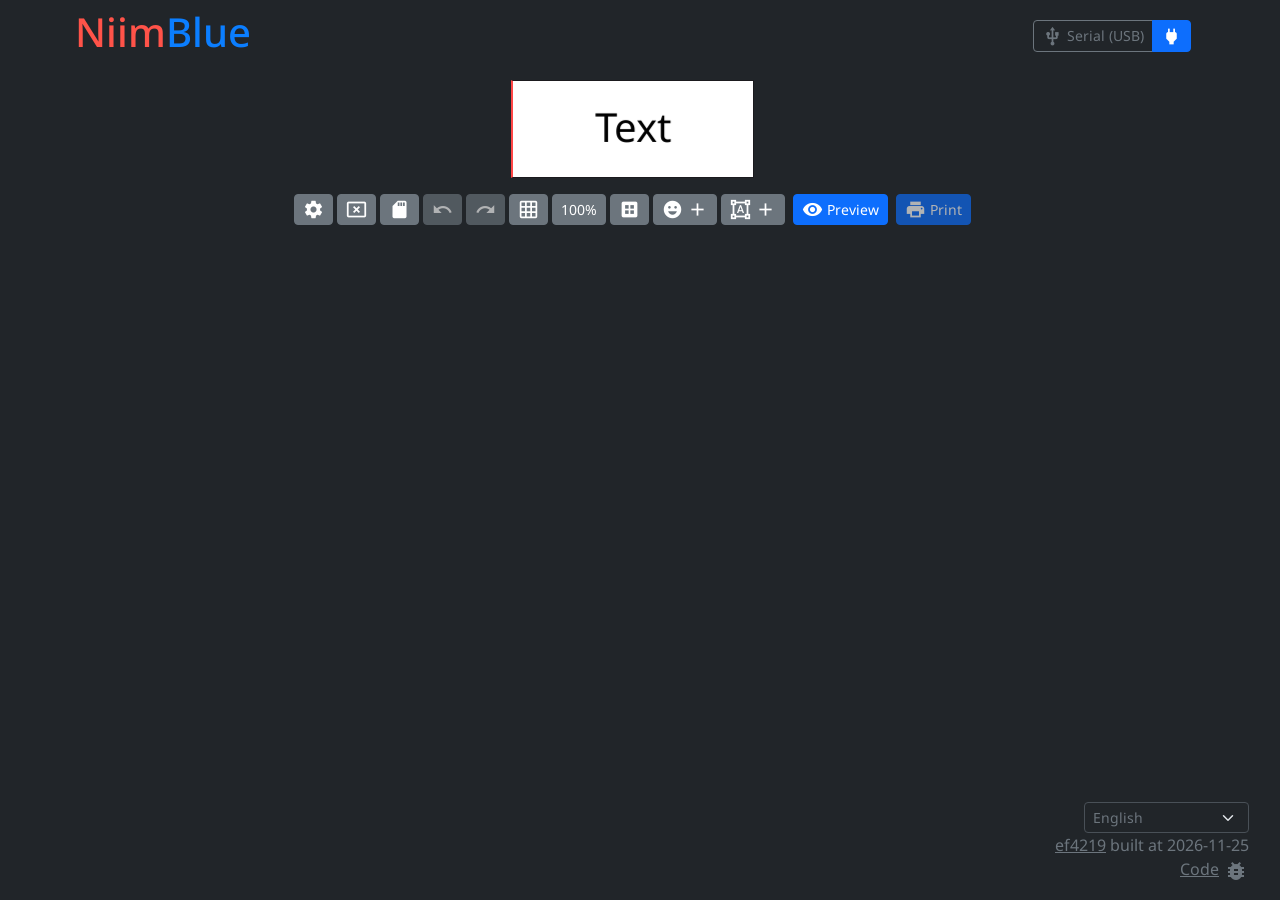
<file: custom_components/niimbot_designer/www/index.html>
<!DOCTYPE html>
<html lang="en" data-bs-theme="dark">
  <head>
    <meta charset="UTF-8" />
    <meta name="viewport" content="width=device-width, initial-scale=1.0, user-scalable=no" />
    <meta name="description" content="NIIMBOT custom web client/app. Design and print labels with NIIMBOT printers directly from your PC or mobile web browser!"/>
    <meta property="og:site_name" content="NiimBlue" />
    <meta property="og:type" content="website" />
    <meta property="og:title" content="NiimBlue">
    <meta property="og:description" content="NIIMBOT custom web client/app. Design and print labels with NIIMBOT printers directly from your PC or mobile web browser!">
    <meta property="og:image" content="https://niim.blue/og-image.svg">
    <link rel="canonical" href="https://niim.blue/">
    <link rel="icon" href="./favicon.ico" sizes="any">
    <link rel="icon" href="./favicon.svg" type="image/svg+xml">
	  <link rel="manifest" href="niimblue.webmanifest">

    <!-- Preload fonts to make canvas.js happy -->
    <link rel="preload" as="font" type="font/woff2" crossorigin="anonymous"
          href="./assets/noto-sans-latin-wght-normal-BYSzYMf3.woff2"/>
    <link rel="preload" as="font" type="font/woff2" crossorigin="anonymous"
          href="./assets/noto-sans-cyrillic-wght-normal-B2hlT84T.woff2"/>
    <link rel="preload" as="font" type="font/woff2" crossorigin="anonymous"
          href="./assets/material-icons-kAwBdRge.woff2"/>

    <title>NiimBlue</title>
    <script type="module" crossorigin src="./assets/index-TbG7zUDa.js"></script>
    <link rel="modulepreload" crossorigin href="./assets/lib.1.other.ss2tV-DP.js">
    <link rel="modulepreload" crossorigin href="./assets/lib.2.niim.CZdpj8EH.js">
    <link rel="modulepreload" crossorigin href="./assets/lib.2.fabric.hQgLnPfq.js">
    <link rel="modulepreload" crossorigin href="./assets/lib.2.zod.DN3aAncU.js">
    <link rel="stylesheet" crossorigin href="./assets/style-C7VncbVo.css">
  </head>
  <body>
    <div id="app"></div>
  </body>
</html>
</file>
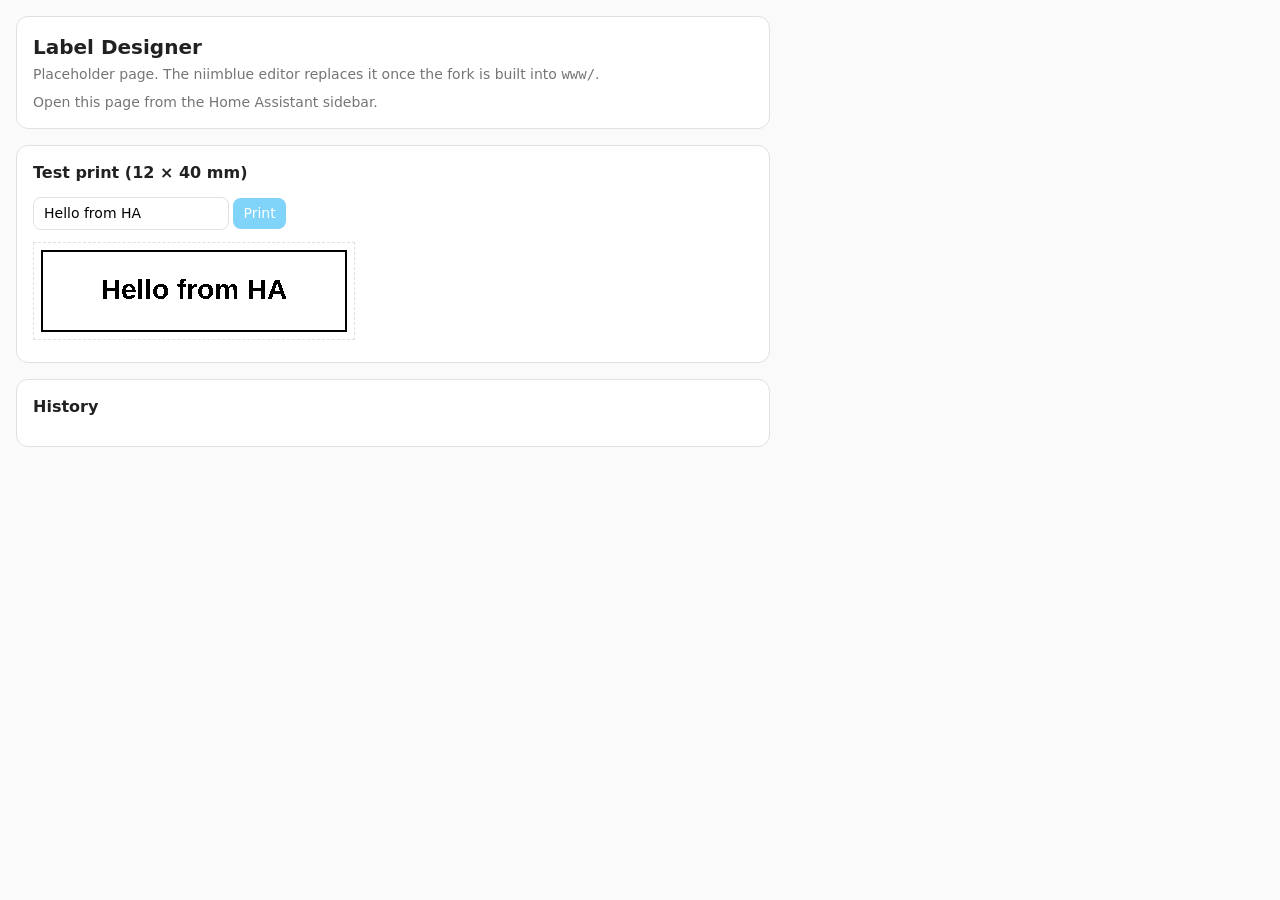
<file: custom_components/niimbot_designer/www/test.html>
<!doctype html>
<html lang="en">
<head>
<meta charset="utf-8">
<meta name="viewport" content="width=device-width, initial-scale=1">
<title>Label Designer</title>
<style>
  :root { --bg: #fafafa; --fg: #212121; --muted: #757575; --card: #fff; --line: #e0e0e0; --accent: #03a9f4; }
  @media (prefers-color-scheme: dark) { :root { --bg: #111; --fg: #e1e1e1; --muted: #9e9e9e; --card: #1c1c1c; --line: #333; } }
  body { margin: 0; padding: 16px; font: 14px/1.4 system-ui, sans-serif; background: var(--bg); color: var(--fg); }
  .card { background: var(--card); border: 1px solid var(--line); border-radius: 12px; padding: 16px; margin-bottom: 16px; max-width: 720px; }
  h1 { font-size: 20px; margin: 0 0 4px; } h2 { font-size: 16px; margin: 0 0 12px; }
  .muted { color: var(--muted); }
  input, button { font: inherit; padding: 6px 10px; border-radius: 8px; border: 1px solid var(--line); }
  button { background: var(--accent); color: #fff; border: 0; cursor: pointer; } button:disabled { opacity: .5; }
  canvas { border: 1px dashed var(--line); image-rendering: pixelated; width: 320px; max-width: 100%; background: #fff; }
  table { border-collapse: collapse; width: 100%; } td { padding: 6px 4px; border-top: 1px solid var(--line); vertical-align: middle; }
  td img { height: 32px; background: #fff; image-rendering: pixelated; }
</style>
</head>
<body>
<div class="card">
  <h1>Label Designer</h1>
  <div class="muted">Placeholder page. The niimblue editor replaces it once the fork is built into <code>www/</code>.</div>
  <div id="printer" class="muted" style="margin-top:8px">Connecting to Home Assistant…</div>
</div>

<div class="card">
  <h2>Test print (12 × 40 mm)</h2>
  <input id="text" value="Hello from HA" maxlength="40">
  <button id="print">Print</button>
  <div style="margin-top:12px"><canvas id="cv" width="320" height="96"></canvas></div>
  <div id="msg" class="muted"></div>
</div>

<div class="card">
  <h2>History</h2>
  <table id="history"><tbody></tbody></table>
</div>

<script>
// Same-origin iframe inside HA: borrow the logged-in hass object from the parent.
function getHass() {
  try { return window.parent.document.querySelector("home-assistant").hass; } catch { return null; }
}
const W = 320, H = 96, MARGIN = 8; // 1 mm safe margin at 203 DPI
const $ = (id) => document.getElementById(id);
const esc = (s) => String(s).replace(/[&<>"']/g, (c) => `&#${c.charCodeAt(0)};`);

function render() {
  const cv = $("cv"), g = cv.getContext("2d");
  g.fillStyle = "#fff"; g.fillRect(0, 0, W, H);
  g.strokeStyle = "#000"; g.lineWidth = 2; g.strokeRect(MARGIN, MARGIN, W - 2 * MARGIN, H - 2 * MARGIN);
  g.fillStyle = "#000"; g.font = "bold 28px sans-serif"; g.textAlign = "center"; g.textBaseline = "middle";
  g.fillText($("text").value, W / 2, H / 2, W - 4 * MARGIN);
  // Threshold to pure black/white so HA prints exactly what is shown.
  const img = g.getImageData(0, 0, W, H), d = img.data;
  for (let i = 0; i < d.length; i += 4) {
    const v = (d[i] + d[i + 1] + d[i + 2]) / 3 < 128 ? 0 : 255;
    d[i] = d[i + 1] = d[i + 2] = v; d[i + 3] = 255;
  }
  g.putImageData(img, 0, 0);
  return cv.toDataURL("image/png");
}

async function refresh(hass) {
  const states = Object.values(hass.states).filter((s) => s.entity_id.includes("niimbot"));
  const pick = (suffix) => states.find((s) => s.entity_id.endsWith(suffix))?.state ?? "?";
  $("printer").textContent =
    `Labels left: ${pick("_labels_remaining")} / ${pick("_labels_total")} · Battery: ${pick("_battery")}%`;
  const { entries } = await hass.connection.sendMessagePromise({ type: "niimbot_designer/list" });
  const rows = entries.map((e) => {
    const last = e.prints.at(-1);
    const when = last ? new Date(last.at).toLocaleString() : "never printed";
    return `<tr><td><img src="${esc(e.png)}" alt=""></td><td>${esc(e.name ?? "(untitled)")}<br><span class="muted">${when} · ${e.prints.length} print(s)${last && !last.ok ? " · failed" : ""}</span></td>` +
      `<td><button data-id="${e.id}">Reprint</button></td></tr>`;
  });
  $("history").tBodies[0].innerHTML = rows.join("") || `<tr><td class="muted">Nothing printed yet.</td></tr>`;
}

async function send(hass, msg) {
  $("msg").textContent = "Printing…";
  try {
    await hass.connection.sendMessagePromise({ type: "niimbot_designer/print", ...msg });
    $("msg").textContent = "Printed.";
  } catch (err) {
    $("msg").textContent = `Failed: ${err.message ?? err.code ?? err}`;
  }
  refresh(hass);
}

const hass = getHass();
render();
$("text").addEventListener("input", render);
if (!hass) {
  $("printer").textContent = "Open this page from the Home Assistant sidebar.";
  $("print").disabled = true;
} else {
  refresh(hass);
  $("print").addEventListener("click", () =>
    send(hass, { png: render(), width: W, height: H, rotate: 90, name: $("text").value }));
  $("history").addEventListener("click", (ev) => {
    const id = ev.target.dataset?.id;
    if (id) send(hass, { entry_id: id });
  });
}
</script>
</body>
</html>
</file>
<file: custom_components/niimbot_designer/www/assets/style-C7VncbVo.css>
@charset "UTF-8";:root,[data-bs-theme=light]{--bs-blue: #0d6efd;--bs-indigo: #6610f2;--bs-purple: #6f42c1;--bs-pink: #d63384;--bs-red: #dc3545;--bs-orange: #fd7e14;--bs-yellow: #ffc107;--bs-green: #198754;--bs-teal: #20c997;--bs-cyan: #0dcaf0;--bs-black: #000;--bs-white: #fff;--bs-gray: #6c757d;--bs-gray-dark: #343a40;--bs-gray-100: #f8f9fa;--bs-gray-200: #e9ecef;--bs-gray-300: #dee2e6;--bs-gray-400: #ced4da;--bs-gray-500: #adb5bd;--bs-gray-600: #6c757d;--bs-gray-700: #495057;--bs-gray-800: #343a40;--bs-gray-900: #212529;--bs-primary: #0d6efd;--bs-secondary: #6c757d;--bs-success: #198754;--bs-info: #0dcaf0;--bs-warning: #ffc107;--bs-danger: #dc3545;--bs-light: #f8f9fa;--bs-dark: #212529;--bs-primary-rgb: 13, 110, 253;--bs-secondary-rgb: 108, 117, 125;--bs-success-rgb: 25, 135, 84;--bs-info-rgb: 13, 202, 240;--bs-warning-rgb: 255, 193, 7;--bs-danger-rgb: 220, 53, 69;--bs-light-rgb: 248, 249, 250;--bs-dark-rgb: 33, 37, 41;--bs-primary-text-emphasis: #052c65;--bs-secondary-text-emphasis: #2b2f32;--bs-success-text-emphasis: #0a3622;--bs-info-text-emphasis: #055160;--bs-warning-text-emphasis: #664d03;--bs-danger-text-emphasis: #58151c;--bs-light-text-emphasis: #495057;--bs-dark-text-emphasis: #495057;--bs-primary-bg-subtle: #cfe2ff;--bs-secondary-bg-subtle: #e2e3e5;--bs-success-bg-subtle: #d1e7dd;--bs-info-bg-subtle: #cff4fc;--bs-warning-bg-subtle: #fff3cd;--bs-danger-bg-subtle: #f8d7da;--bs-light-bg-subtle: #fcfcfd;--bs-dark-bg-subtle: #ced4da;--bs-primary-border-subtle: #9ec5fe;--bs-secondary-border-subtle: #c4c8cb;--bs-success-border-subtle: #a3cfbb;--bs-info-border-subtle: #9eeaf9;--bs-warning-border-subtle: #ffe69c;--bs-danger-border-subtle: #f1aeb5;--bs-light-border-subtle: #e9ecef;--bs-dark-border-subtle: #adb5bd;--bs-white-rgb: 255, 255, 255;--bs-black-rgb: 0, 0, 0;--bs-font-sans-serif: system-ui, -apple-system, "Segoe UI", Roboto, "Helvetica Neue", "Noto Sans", "Liberation Sans", Arial, sans-serif, "Apple Color Emoji", "Segoe UI Emoji", "Segoe UI Symbol", "Noto Color Emoji";--bs-font-monospace: SFMono-Regular, Menlo, Monaco, Consolas, "Liberation Mono", "Courier New", monospace;--bs-gradient: linear-gradient(180deg, rgba(255, 255, 255, .15), rgba(255, 255, 255, 0));--bs-body-font-family: var(--bs-font-sans-serif);--bs-body-font-size: 1rem;--bs-body-font-weight: 400;--bs-body-line-height: 1.5;--bs-body-color: #212529;--bs-body-color-rgb: 33, 37, 41;--bs-body-bg: #fff;--bs-body-bg-rgb: 255, 255, 255;--bs-emphasis-color: #000;--bs-emphasis-color-rgb: 0, 0, 0;--bs-secondary-color: rgba(33, 37, 41, .75);--bs-secondary-color-rgb: 33, 37, 41;--bs-secondary-bg: #e9ecef;--bs-secondary-bg-rgb: 233, 236, 239;--bs-tertiary-color: rgba(33, 37, 41, .5);--bs-tertiary-color-rgb: 33, 37, 41;--bs-tertiary-bg: #f8f9fa;--bs-tertiary-bg-rgb: 248, 249, 250;--bs-heading-color: inherit;--bs-link-color: #0d6efd;--bs-link-color-rgb: 13, 110, 253;--bs-link-decoration: underline;--bs-link-hover-color: #0a58ca;--bs-link-hover-color-rgb: 10, 88, 202;--bs-code-color: #d63384;--bs-highlight-color: #212529;--bs-highlight-bg: #fff3cd;--bs-border-width: 1px;--bs-border-style: solid;--bs-border-color: #dee2e6;--bs-border-color-translucent: rgba(0, 0, 0, .175);--bs-border-radius: .375rem;--bs-border-radius-sm: .25rem;--bs-border-radius-lg: .5rem;--bs-border-radius-xl: 1rem;--bs-border-radius-xxl: 2rem;--bs-border-radius-2xl: var(--bs-border-radius-xxl);--bs-border-radius-pill: 50rem;--bs-box-shadow: 0 .5rem 1rem rgba(0, 0, 0, .15);--bs-box-shadow-sm: 0 .125rem .25rem rgba(0, 0, 0, .075);--bs-box-shadow-lg: 0 1rem 3rem rgba(0, 0, 0, .175);--bs-box-shadow-inset: inset 0 1px 2px rgba(0, 0, 0, .075);--bs-focus-ring-width: .25rem;--bs-focus-ring-opacity: .25;--bs-focus-ring-color: rgba(13, 110, 253, .25);--bs-form-valid-color: #198754;--bs-form-valid-border-color: #198754;--bs-form-invalid-color: #dc3545;--bs-form-invalid-border-color: #dc3545}[data-bs-theme=dark]{color-scheme:dark;--bs-body-color: #dee2e6;--bs-body-color-rgb: 222, 226, 230;--bs-body-bg: #212529;--bs-body-bg-rgb: 33, 37, 41;--bs-emphasis-color: #fff;--bs-emphasis-color-rgb: 255, 255, 255;--bs-secondary-color: rgba(222, 226, 230, .75);--bs-secondary-color-rgb: 222, 226, 230;--bs-secondary-bg: #343a40;--bs-secondary-bg-rgb: 52, 58, 64;--bs-tertiary-color: rgba(222, 226, 230, .5);--bs-tertiary-color-rgb: 222, 226, 230;--bs-tertiary-bg: #2b3035;--bs-tertiary-bg-rgb: 43, 48, 53;--bs-primary-text-emphasis: #6ea8fe;--bs-secondary-text-emphasis: #a7acb1;--bs-success-text-emphasis: #75b798;--bs-info-text-emphasis: #6edff6;--bs-warning-text-emphasis: #ffda6a;--bs-danger-text-emphasis: #ea868f;--bs-light-text-emphasis: #f8f9fa;--bs-dark-text-emphasis: #dee2e6;--bs-primary-bg-subtle: #031633;--bs-secondary-bg-subtle: #161719;--bs-success-bg-subtle: #051b11;--bs-info-bg-subtle: #032830;--bs-warning-bg-subtle: #332701;--bs-danger-bg-subtle: #2c0b0e;--bs-light-bg-subtle: #343a40;--bs-dark-bg-subtle: #1a1d20;--bs-primary-border-subtle: #084298;--bs-secondary-border-subtle: #41464b;--bs-success-border-subtle: #0f5132;--bs-info-border-subtle: #087990;--bs-warning-border-subtle: #997404;--bs-danger-border-subtle: #842029;--bs-light-border-subtle: #495057;--bs-dark-border-subtle: #343a40;--bs-heading-color: inherit;--bs-link-color: #6ea8fe;--bs-link-hover-color: #8bb9fe;--bs-link-color-rgb: 110, 168, 254;--bs-link-hover-color-rgb: 139, 185, 254;--bs-code-color: #e685b5;--bs-highlight-color: #dee2e6;--bs-highlight-bg: #664d03;--bs-border-color: #495057;--bs-border-color-translucent: rgba(255, 255, 255, .15);--bs-form-valid-color: #75b798;--bs-form-valid-border-color: #75b798;--bs-form-invalid-color: #ea868f;--bs-form-invalid-border-color: #ea868f}.clearfix:after{display:block;clear:both;content:""}.text-bg-primary{color:#fff!important;background-color:RGBA(var(--bs-primary-rgb),var(--bs-bg-opacity, 1))!important}.text-bg-secondary{color:#fff!important;background-color:RGBA(var(--bs-secondary-rgb),var(--bs-bg-opacity, 1))!important}.text-bg-success{color:#fff!important;background-color:RGBA(var(--bs-success-rgb),var(--bs-bg-opacity, 1))!important}.text-bg-info{color:#000!important;background-color:RGBA(var(--bs-info-rgb),var(--bs-bg-opacity, 1))!important}.text-bg-warning{color:#000!important;background-color:RGBA(var(--bs-warning-rgb),var(--bs-bg-opacity, 1))!important}.text-bg-danger{color:#fff!important;background-color:RGBA(var(--bs-danger-rgb),var(--bs-bg-opacity, 1))!important}.text-bg-light{color:#000!important;background-color:RGBA(var(--bs-light-rgb),var(--bs-bg-opacity, 1))!important}.text-bg-dark{color:#fff!important;background-color:RGBA(var(--bs-dark-rgb),var(--bs-bg-opacity, 1))!important}.link-primary{color:RGBA(var(--bs-primary-rgb),var(--bs-link-opacity, 1))!important;text-decoration-color:RGBA(var(--bs-primary-rgb),var(--bs-link-underline-opacity, 1))!important}.link-primary:hover,.link-primary:focus{color:RGBA(10,88,202,var(--bs-link-opacity, 1))!important;text-decoration-color:RGBA(10,88,202,var(--bs-link-underline-opacity, 1))!important}.link-secondary{color:RGBA(var(--bs-secondary-rgb),var(--bs-link-opacity, 1))!important;text-decoration-color:RGBA(var(--bs-secondary-rgb),var(--bs-link-underline-opacity, 1))!important}.link-secondary:hover,.link-secondary:focus{color:RGBA(86,94,100,var(--bs-link-opacity, 1))!important;text-decoration-color:RGBA(86,94,100,var(--bs-link-underline-opacity, 1))!important}.link-success{color:RGBA(var(--bs-success-rgb),var(--bs-link-opacity, 1))!important;text-decoration-color:RGBA(var(--bs-success-rgb),var(--bs-link-underline-opacity, 1))!important}.link-success:hover,.link-success:focus{color:RGBA(20,108,67,var(--bs-link-opacity, 1))!important;text-decoration-color:RGBA(20,108,67,var(--bs-link-underline-opacity, 1))!important}.link-info{color:RGBA(var(--bs-info-rgb),var(--bs-link-opacity, 1))!important;text-decoration-color:RGBA(var(--bs-info-rgb),var(--bs-link-underline-opacity, 1))!important}.link-info:hover,.link-info:focus{color:RGBA(61,213,243,var(--bs-link-opacity, 1))!important;text-decoration-color:RGBA(61,213,243,var(--bs-link-underline-opacity, 1))!important}.link-warning{color:RGBA(var(--bs-warning-rgb),var(--bs-link-opacity, 1))!important;text-decoration-color:RGBA(var(--bs-warning-rgb),var(--bs-link-underline-opacity, 1))!important}.link-warning:hover,.link-warning:focus{color:RGBA(255,205,57,var(--bs-link-opacity, 1))!important;text-decoration-color:RGBA(255,205,57,var(--bs-link-underline-opacity, 1))!important}.link-danger{color:RGBA(var(--bs-danger-rgb),var(--bs-link-opacity, 1))!important;text-decoration-color:RGBA(var(--bs-danger-rgb),var(--bs-link-underline-opacity, 1))!important}.link-danger:hover,.link-danger:focus{color:RGBA(176,42,55,var(--bs-link-opacity, 1))!important;text-decoration-color:RGBA(176,42,55,var(--bs-link-underline-opacity, 1))!important}.link-light{color:RGBA(var(--bs-light-rgb),var(--bs-link-opacity, 1))!important;text-decoration-color:RGBA(var(--bs-light-rgb),var(--bs-link-underline-opacity, 1))!important}.link-light:hover,.link-light:focus{color:RGBA(249,250,251,var(--bs-link-opacity, 1))!important;text-decoration-color:RGBA(249,250,251,var(--bs-link-underline-opacity, 1))!important}.link-dark{color:RGBA(var(--bs-dark-rgb),var(--bs-link-opacity, 1))!important;text-decoration-color:RGBA(var(--bs-dark-rgb),var(--bs-link-underline-opacity, 1))!important}.link-dark:hover,.link-dark:focus{color:RGBA(26,30,33,var(--bs-link-opacity, 1))!important;text-decoration-color:RGBA(26,30,33,var(--bs-link-underline-opacity, 1))!important}.link-body-emphasis{color:RGBA(var(--bs-emphasis-color-rgb),var(--bs-link-opacity, 1))!important;text-decoration-color:RGBA(var(--bs-emphasis-color-rgb),var(--bs-link-underline-opacity, 1))!important}.link-body-emphasis:hover,.link-body-emphasis:focus{color:RGBA(var(--bs-emphasis-color-rgb),var(--bs-link-opacity, .75))!important;text-decoration-color:RGBA(var(--bs-emphasis-color-rgb),var(--bs-link-underline-opacity, .75))!important}.focus-ring:focus{outline:0;box-shadow:var(--bs-focus-ring-x, 0) var(--bs-focus-ring-y, 0) var(--bs-focus-ring-blur, 0) var(--bs-focus-ring-width) var(--bs-focus-ring-color)}.icon-link{display:inline-flex;gap:.375rem;align-items:center;text-decoration-color:rgba(var(--bs-link-color-rgb),var(--bs-link-opacity, .5));text-underline-offset:.25em;backface-visibility:hidden}.icon-link>.bi{flex-shrink:0;width:1em;height:1em;fill:currentcolor;transition:.2s ease-in-out transform}@media(prefers-reduced-motion:reduce){.icon-link>.bi{transition:none}}.icon-link-hover:hover>.bi,.icon-link-hover:focus-visible>.bi{transform:var(--bs-icon-link-transform, translate3d(.25em, 0, 0))}.ratio{position:relative;width:100%}.ratio:before{display:block;padding-top:var(--bs-aspect-ratio);content:""}.ratio>*{position:absolute;top:0;left:0;width:100%;height:100%}.ratio-1x1{--bs-aspect-ratio: 100%}.ratio-4x3{--bs-aspect-ratio: 75%}.ratio-16x9{--bs-aspect-ratio: 56.25%}.ratio-21x9{--bs-aspect-ratio: 42.8571428571%}.fixed-top{position:fixed;top:0;right:0;left:0;z-index:1030}.fixed-bottom{position:fixed;right:0;bottom:0;left:0;z-index:1030}.sticky-top{position:sticky;top:0;z-index:1020}.sticky-bottom{position:sticky;bottom:0;z-index:1020}@media(min-width:576px){.sticky-sm-top{position:sticky;top:0;z-index:1020}.sticky-sm-bottom{position:sticky;bottom:0;z-index:1020}}@media(min-width:768px){.sticky-md-top{position:sticky;top:0;z-index:1020}.sticky-md-bottom{position:sticky;bottom:0;z-index:1020}}@media(min-width:992px){.sticky-lg-top{position:sticky;top:0;z-index:1020}.sticky-lg-bottom{position:sticky;bottom:0;z-index:1020}}@media(min-width:1200px){.sticky-xl-top{position:sticky;top:0;z-index:1020}.sticky-xl-bottom{position:sticky;bottom:0;z-index:1020}}@media(min-width:1400px){.sticky-xxl-top{position:sticky;top:0;z-index:1020}.sticky-xxl-bottom{position:sticky;bottom:0;z-index:1020}}.hstack{display:flex;flex-direction:row;align-items:center;align-self:stretch}.vstack{display:flex;flex:1 1 auto;flex-direction:column;align-self:stretch}.visually-hidden,.visually-hidden-focusable:not(:focus):not(:focus-within){width:1px!important;height:1px!important;padding:0!important;margin:-1px!important;overflow:hidden!important;clip:rect(0,0,0,0)!important;white-space:nowrap!important;border:0!important}.visually-hidden:not(caption),.visually-hidden-focusable:not(:focus):not(:focus-within):not(caption){position:absolute!important}.visually-hidden *,.visually-hidden-focusable:not(:focus):not(:focus-within) *{overflow:hidden!important}.stretched-link:after{position:absolute;inset:0;z-index:1;content:""}.text-truncate{overflow:hidden;text-overflow:ellipsis;white-space:nowrap}.vr{display:inline-block;align-self:stretch;width:var(--bs-border-width);min-height:1em;background-color:currentcolor;opacity:.25}.align-baseline{vertical-align:baseline!important}.align-top{vertical-align:top!important}.align-middle{vertical-align:middle!important}.align-bottom{vertical-align:bottom!important}.align-text-bottom{vertical-align:text-bottom!important}.align-text-top{vertical-align:text-top!important}.float-start{float:left!important}.float-end{float:right!important}.float-none{float:none!important}.object-fit-contain{object-fit:contain!important}.object-fit-cover{object-fit:cover!important}.object-fit-fill{object-fit:fill!important}.object-fit-scale{object-fit:scale-down!important}.object-fit-none{object-fit:none!important}.opacity-0{opacity:0!important}.opacity-25{opacity:.25!important}.opacity-50{opacity:.5!important}.opacity-75{opacity:.75!important}.opacity-100{opacity:1!important}.overflow-auto{overflow:auto!important}.overflow-hidden{overflow:hidden!important}.overflow-visible{overflow:visible!important}.overflow-scroll{overflow:scroll!important}.overflow-x-auto{overflow-x:auto!important}.overflow-x-hidden{overflow-x:hidden!important}.overflow-x-visible{overflow-x:visible!important}.overflow-x-scroll{overflow-x:scroll!important}.overflow-y-auto{overflow-y:auto!important}.overflow-y-hidden{overflow-y:hidden!important}.overflow-y-visible{overflow-y:visible!important}.overflow-y-scroll{overflow-y:scroll!important}.d-inline{display:inline!important}.d-inline-block{display:inline-block!important}.d-block{display:block!important}.d-grid{display:grid!important}.d-inline-grid{display:inline-grid!important}.d-table{display:table!important}.d-table-row{display:table-row!important}.d-table-cell{display:table-cell!important}.d-flex{display:flex!important}.d-inline-flex{display:inline-flex!important}.d-none{display:none!important}.shadow{box-shadow:var(--bs-box-shadow)!important}.shadow-sm{box-shadow:var(--bs-box-shadow-sm)!important}.shadow-lg{box-shadow:var(--bs-box-shadow-lg)!important}.shadow-none{box-shadow:none!important}.focus-ring-primary{--bs-focus-ring-color: rgba(var(--bs-primary-rgb), var(--bs-focus-ring-opacity))}.focus-ring-secondary{--bs-focus-ring-color: rgba(var(--bs-secondary-rgb), var(--bs-focus-ring-opacity))}.focus-ring-success{--bs-focus-ring-color: rgba(var(--bs-success-rgb), var(--bs-focus-ring-opacity))}.focus-ring-info{--bs-focus-ring-color: rgba(var(--bs-info-rgb), var(--bs-focus-ring-opacity))}.focus-ring-warning{--bs-focus-ring-color: rgba(var(--bs-warning-rgb), var(--bs-focus-ring-opacity))}.focus-ring-danger{--bs-focus-ring-color: rgba(var(--bs-danger-rgb), var(--bs-focus-ring-opacity))}.focus-ring-light{--bs-focus-ring-color: rgba(var(--bs-light-rgb), var(--bs-focus-ring-opacity))}.focus-ring-dark{--bs-focus-ring-color: rgba(var(--bs-dark-rgb), var(--bs-focus-ring-opacity))}.position-static{position:static!important}.position-relative{position:relative!important}.position-absolute{position:absolute!important}.position-fixed{position:fixed!important}.position-sticky{position:sticky!important}.top-0{top:0!important}.top-50{top:50%!important}.top-100{top:100%!important}.bottom-0{bottom:0!important}.bottom-50{bottom:50%!important}.bottom-100{bottom:100%!important}.start-0{left:0!important}.start-50{left:50%!important}.start-100{left:100%!important}.end-0{right:0!important}.end-50{right:50%!important}.end-100{right:100%!important}.translate-middle{transform:translate(-50%,-50%)!important}.translate-middle-x{transform:translate(-50%)!important}.translate-middle-y{transform:translateY(-50%)!important}.border{border:var(--bs-border-width) var(--bs-border-style) var(--bs-border-color)!important}.border-0{border:0!important}.border-top{border-top:var(--bs-border-width) var(--bs-border-style) var(--bs-border-color)!important}.border-top-0{border-top:0!important}.border-end{border-right:var(--bs-border-width) var(--bs-border-style) var(--bs-border-color)!important}.border-end-0{border-right:0!important}.border-bottom{border-bottom:var(--bs-border-width) var(--bs-border-style) var(--bs-border-color)!important}.border-bottom-0{border-bottom:0!important}.border-start{border-left:var(--bs-border-width) var(--bs-border-style) var(--bs-border-color)!important}.border-start-0{border-left:0!important}.border-primary{--bs-border-opacity: 1;border-color:rgba(var(--bs-primary-rgb),var(--bs-border-opacity))!important}.border-secondary{--bs-border-opacity: 1;border-color:rgba(var(--bs-secondary-rgb),var(--bs-border-opacity))!important}.border-success{--bs-border-opacity: 1;border-color:rgba(var(--bs-success-rgb),var(--bs-border-opacity))!important}.border-info{--bs-border-opacity: 1;border-color:rgba(var(--bs-info-rgb),var(--bs-border-opacity))!important}.border-warning{--bs-border-opacity: 1;border-color:rgba(var(--bs-warning-rgb),var(--bs-border-opacity))!important}.border-danger{--bs-border-opacity: 1;border-color:rgba(var(--bs-danger-rgb),var(--bs-border-opacity))!important}.border-light{--bs-border-opacity: 1;border-color:rgba(var(--bs-light-rgb),var(--bs-border-opacity))!important}.border-dark{--bs-border-opacity: 1;border-color:rgba(var(--bs-dark-rgb),var(--bs-border-opacity))!important}.border-black{--bs-border-opacity: 1;border-color:rgba(var(--bs-black-rgb),var(--bs-border-opacity))!important}.border-white{--bs-border-opacity: 1;border-color:rgba(var(--bs-white-rgb),var(--bs-border-opacity))!important}.border-primary-subtle{border-color:var(--bs-primary-border-subtle)!important}.border-secondary-subtle{border-color:var(--bs-secondary-border-subtle)!important}.border-success-subtle{border-color:var(--bs-success-border-subtle)!important}.border-info-subtle{border-color:var(--bs-info-border-subtle)!important}.border-warning-subtle{border-color:var(--bs-warning-border-subtle)!important}.border-danger-subtle{border-color:var(--bs-danger-border-subtle)!important}.border-light-subtle{border-color:var(--bs-light-border-subtle)!important}.border-dark-subtle{border-color:var(--bs-dark-border-subtle)!important}.border-1{border-width:1px!important}.border-2{border-width:2px!important}.border-3{border-width:3px!important}.border-4{border-width:4px!important}.border-5{border-width:5px!important}.border-opacity-10{--bs-border-opacity: .1}.border-opacity-25{--bs-border-opacity: .25}.border-opacity-50{--bs-border-opacity: .5}.border-opacity-75{--bs-border-opacity: .75}.border-opacity-100{--bs-border-opacity: 1}.w-25{width:25%!important}.w-50{width:50%!important}.w-75{width:75%!important}.w-100{width:100%!important}.w-auto{width:auto!important}.mw-100{max-width:100%!important}.vw-100{width:100vw!important}.min-vw-100{min-width:100vw!important}.h-25{height:25%!important}.h-50{height:50%!important}.h-75{height:75%!important}.h-100{height:100%!important}.h-auto{height:auto!important}.mh-100{max-height:100%!important}.vh-100{height:100vh!important}.min-vh-100{min-height:100vh!important}.flex-fill{flex:1 1 auto!important}.flex-row{flex-direction:row!important}.flex-column{flex-direction:column!important}.flex-row-reverse{flex-direction:row-reverse!important}.flex-column-reverse{flex-direction:column-reverse!important}.flex-grow-0{flex-grow:0!important}.flex-grow-1{flex-grow:1!important}.flex-shrink-0{flex-shrink:0!important}.flex-shrink-1{flex-shrink:1!important}.flex-wrap{flex-wrap:wrap!important}.flex-nowrap{flex-wrap:nowrap!important}.flex-wrap-reverse{flex-wrap:wrap-reverse!important}.justify-content-start{justify-content:flex-start!important}.justify-content-end{justify-content:flex-end!important}.justify-content-center{justify-content:center!important}.justify-content-between{justify-content:space-between!important}.justify-content-around{justify-content:space-around!important}.justify-content-evenly{justify-content:space-evenly!important}.align-items-start{align-items:flex-start!important}.align-items-end{align-items:flex-end!important}.align-items-center{align-items:center!important}.align-items-baseline{align-items:baseline!important}.align-items-stretch{align-items:stretch!important}.align-content-start{align-content:flex-start!important}.align-content-end{align-content:flex-end!important}.align-content-center{align-content:center!important}.align-content-between{align-content:space-between!important}.align-content-around{align-content:space-around!important}.align-content-stretch{align-content:stretch!important}.align-self-auto{align-self:auto!important}.align-self-start{align-self:flex-start!important}.align-self-end{align-self:flex-end!important}.align-self-center{align-self:center!important}.align-self-baseline{align-self:baseline!important}.align-self-stretch{align-self:stretch!important}.order-first{order:-1!important}.order-0{order:0!important}.order-1{order:1!important}.order-2{order:2!important}.order-3{order:3!important}.order-4{order:4!important}.order-5{order:5!important}.order-last{order:6!important}.m-0{margin:0!important}.m-1{margin:.25rem!important}.m-2{margin:.5rem!important}.m-3{margin:1rem!important}.m-4{margin:1.5rem!important}.m-5{margin:3rem!important}.m-auto{margin:auto!important}.mx-0{margin-right:0!important;margin-left:0!important}.mx-1{margin-right:.25rem!important;margin-left:.25rem!important}.mx-2{margin-right:.5rem!important;margin-left:.5rem!important}.mx-3{margin-right:1rem!important;margin-left:1rem!important}.mx-4{margin-right:1.5rem!important;margin-left:1.5rem!important}.mx-5{margin-right:3rem!important;margin-left:3rem!important}.mx-auto{margin-right:auto!important;margin-left:auto!important}.my-0{margin-top:0!important;margin-bottom:0!important}.my-1{margin-top:.25rem!important;margin-bottom:.25rem!important}.my-2{margin-top:.5rem!important;margin-bottom:.5rem!important}.my-3{margin-top:1rem!important;margin-bottom:1rem!important}.my-4{margin-top:1.5rem!important;margin-bottom:1.5rem!important}.my-5{margin-top:3rem!important;margin-bottom:3rem!important}.my-auto{margin-top:auto!important;margin-bottom:auto!important}.mt-0{margin-top:0!important}.mt-1{margin-top:.25rem!important}.mt-2{margin-top:.5rem!important}.mt-3{margin-top:1rem!important}.mt-4{margin-top:1.5rem!important}.mt-5{margin-top:3rem!important}.mt-auto{margin-top:auto!important}.me-0{margin-right:0!important}.me-1{margin-right:.25rem!important}.me-2{margin-right:.5rem!important}.me-3{margin-right:1rem!important}.me-4{margin-right:1.5rem!important}.me-5{margin-right:3rem!important}.me-auto{margin-right:auto!important}.mb-0{margin-bottom:0!important}.mb-1{margin-bottom:.25rem!important}.mb-2{margin-bottom:.5rem!important}.mb-3{margin-bottom:1rem!important}.mb-4{margin-bottom:1.5rem!important}.mb-5{margin-bottom:3rem!important}.mb-auto{margin-bottom:auto!important}.ms-0{margin-left:0!important}.ms-1{margin-left:.25rem!important}.ms-2{margin-left:.5rem!important}.ms-3{margin-left:1rem!important}.ms-4{margin-left:1.5rem!important}.ms-5{margin-left:3rem!important}.ms-auto{margin-left:auto!important}.p-0{padding:0!important}.p-1{padding:.25rem!important}.p-2{padding:.5rem!important}.p-3{padding:1rem!important}.p-4{padding:1.5rem!important}.p-5{padding:3rem!important}.px-0{padding-right:0!important;padding-left:0!important}.px-1{padding-right:.25rem!important;padding-left:.25rem!important}.px-2{padding-right:.5rem!important;padding-left:.5rem!important}.px-3{padding-right:1rem!important;padding-left:1rem!important}.px-4{padding-right:1.5rem!important;padding-left:1.5rem!important}.px-5{padding-right:3rem!important;padding-left:3rem!important}.py-0{padding-top:0!important;padding-bottom:0!important}.py-1{padding-top:.25rem!important;padding-bottom:.25rem!important}.py-2{padding-top:.5rem!important;padding-bottom:.5rem!important}.py-3{padding-top:1rem!important;padding-bottom:1rem!important}.py-4{padding-top:1.5rem!important;padding-bottom:1.5rem!important}.py-5{padding-top:3rem!important;padding-bottom:3rem!important}.pt-0{padding-top:0!important}.pt-1{padding-top:.25rem!important}.pt-2{padding-top:.5rem!important}.pt-3{padding-top:1rem!important}.pt-4{padding-top:1.5rem!important}.pt-5{padding-top:3rem!important}.pe-0{padding-right:0!important}.pe-1{padding-right:.25rem!important}.pe-2{padding-right:.5rem!important}.pe-3{padding-right:1rem!important}.pe-4{padding-right:1.5rem!important}.pe-5{padding-right:3rem!important}.pb-0{padding-bottom:0!important}.pb-1{padding-bottom:.25rem!important}.pb-2{padding-bottom:.5rem!important}.pb-3{padding-bottom:1rem!important}.pb-4{padding-bottom:1.5rem!important}.pb-5{padding-bottom:3rem!important}.ps-0{padding-left:0!important}.ps-1{padding-left:.25rem!important}.ps-2{padding-left:.5rem!important}.ps-3{padding-left:1rem!important}.ps-4{padding-left:1.5rem!important}.ps-5{padding-left:3rem!important}.gap-0{gap:0!important}.gap-1{gap:.25rem!important}.gap-2{gap:.5rem!important}.gap-3{gap:1rem!important}.gap-4{gap:1.5rem!important}.gap-5{gap:3rem!important}.row-gap-0{row-gap:0!important}.row-gap-1{row-gap:.25rem!important}.row-gap-2{row-gap:.5rem!important}.row-gap-3{row-gap:1rem!important}.row-gap-4{row-gap:1.5rem!important}.row-gap-5{row-gap:3rem!important}.column-gap-0{column-gap:0!important}.column-gap-1{column-gap:.25rem!important}.column-gap-2{column-gap:.5rem!important}.column-gap-3{column-gap:1rem!important}.column-gap-4{column-gap:1.5rem!important}.column-gap-5{column-gap:3rem!important}.font-monospace{font-family:var(--bs-font-monospace)!important}.fs-1{font-size:calc(1.375rem + 1.5vw)!important}.fs-2{font-size:calc(1.325rem + .9vw)!important}.fs-3{font-size:calc(1.3rem + .6vw)!important}.fs-4{font-size:calc(1.275rem + .3vw)!important}.fs-5{font-size:1.25rem!important}.fs-6{font-size:1rem!important}.fst-italic{font-style:italic!important}.fst-normal{font-style:normal!important}.fw-lighter{font-weight:lighter!important}.fw-light{font-weight:300!important}.fw-normal{font-weight:400!important}.fw-medium{font-weight:500!important}.fw-semibold{font-weight:600!important}.fw-bold{font-weight:700!important}.fw-bolder{font-weight:bolder!important}.lh-1{line-height:1!important}.lh-sm{line-height:1.25!important}.lh-base{line-height:1.5!important}.lh-lg{line-height:2!important}.text-start{text-align:left!important}.text-end{text-align:right!important}.text-center{text-align:center!important}.text-decoration-none{text-decoration:none!important}.text-decoration-underline{text-decoration:underline!important}.text-decoration-line-through{text-decoration:line-through!important}.text-lowercase{text-transform:lowercase!important}.text-uppercase{text-transform:uppercase!important}.text-capitalize{text-transform:capitalize!important}.text-wrap{white-space:normal!important}.text-nowrap{white-space:nowrap!important}.text-break{word-wrap:break-word!important;word-break:break-word!important}.text-primary{--bs-text-opacity: 1;color:rgba(var(--bs-primary-rgb),var(--bs-text-opacity))!important}.text-secondary{--bs-text-opacity: 1;color:rgba(var(--bs-secondary-rgb),var(--bs-text-opacity))!important}.text-success{--bs-text-opacity: 1;color:rgba(var(--bs-success-rgb),var(--bs-text-opacity))!important}.text-info{--bs-text-opacity: 1;color:rgba(var(--bs-info-rgb),var(--bs-text-opacity))!important}.text-warning{--bs-text-opacity: 1;color:rgba(var(--bs-warning-rgb),var(--bs-text-opacity))!important}.text-danger{--bs-text-opacity: 1;color:rgba(var(--bs-danger-rgb),var(--bs-text-opacity))!important}.text-light{--bs-text-opacity: 1;color:rgba(var(--bs-light-rgb),var(--bs-text-opacity))!important}.text-dark{--bs-text-opacity: 1;color:rgba(var(--bs-dark-rgb),var(--bs-text-opacity))!important}.text-black{--bs-text-opacity: 1;color:rgba(var(--bs-black-rgb),var(--bs-text-opacity))!important}.text-white{--bs-text-opacity: 1;color:rgba(var(--bs-white-rgb),var(--bs-text-opacity))!important}.text-body{--bs-text-opacity: 1;color:rgba(var(--bs-body-color-rgb),var(--bs-text-opacity))!important}.text-muted{--bs-text-opacity: 1;color:var(--bs-secondary-color)!important}.text-black-50{--bs-text-opacity: 1;color:#00000080!important}.text-white-50{--bs-text-opacity: 1;color:#ffffff80!important}.text-body-secondary{--bs-text-opacity: 1;color:var(--bs-secondary-color)!important}.text-body-tertiary{--bs-text-opacity: 1;color:var(--bs-tertiary-color)!important}.text-body-emphasis{--bs-text-opacity: 1;color:var(--bs-emphasis-color)!important}.text-reset{--bs-text-opacity: 1;color:inherit!important}.text-opacity-25{--bs-text-opacity: .25}.text-opacity-50{--bs-text-opacity: .5}.text-opacity-75{--bs-text-opacity: .75}.text-opacity-100{--bs-text-opacity: 1}.text-primary-emphasis{color:var(--bs-primary-text-emphasis)!important}.text-secondary-emphasis{color:var(--bs-secondary-text-emphasis)!important}.text-success-emphasis{color:var(--bs-success-text-emphasis)!important}.text-info-emphasis{color:var(--bs-info-text-emphasis)!important}.text-warning-emphasis{color:var(--bs-warning-text-emphasis)!important}.text-danger-emphasis{color:var(--bs-danger-text-emphasis)!important}.text-light-emphasis{color:var(--bs-light-text-emphasis)!important}.text-dark-emphasis{color:var(--bs-dark-text-emphasis)!important}.link-opacity-10,.link-opacity-10-hover:hover{--bs-link-opacity: .1}.link-opacity-25,.link-opacity-25-hover:hover{--bs-link-opacity: .25}.link-opacity-50,.link-opacity-50-hover:hover{--bs-link-opacity: .5}.link-opacity-75,.link-opacity-75-hover:hover{--bs-link-opacity: .75}.link-opacity-100,.link-opacity-100-hover:hover{--bs-link-opacity: 1}.link-offset-1,.link-offset-1-hover:hover{text-underline-offset:.125em!important}.link-offset-2,.link-offset-2-hover:hover{text-underline-offset:.25em!important}.link-offset-3,.link-offset-3-hover:hover{text-underline-offset:.375em!important}.link-underline-primary{--bs-link-underline-opacity: 1;text-decoration-color:rgba(var(--bs-primary-rgb),var(--bs-link-underline-opacity))!important}.link-underline-secondary{--bs-link-underline-opacity: 1;text-decoration-color:rgba(var(--bs-secondary-rgb),var(--bs-link-underline-opacity))!important}.link-underline-success{--bs-link-underline-opacity: 1;text-decoration-color:rgba(var(--bs-success-rgb),var(--bs-link-underline-opacity))!important}.link-underline-info{--bs-link-underline-opacity: 1;text-decoration-color:rgba(var(--bs-info-rgb),var(--bs-link-underline-opacity))!important}.link-underline-warning{--bs-link-underline-opacity: 1;text-decoration-color:rgba(var(--bs-warning-rgb),var(--bs-link-underline-opacity))!important}.link-underline-danger{--bs-link-underline-opacity: 1;text-decoration-color:rgba(var(--bs-danger-rgb),var(--bs-link-underline-opacity))!important}.link-underline-light{--bs-link-underline-opacity: 1;text-decoration-color:rgba(var(--bs-light-rgb),var(--bs-link-underline-opacity))!important}.link-underline-dark{--bs-link-underline-opacity: 1;text-decoration-color:rgba(var(--bs-dark-rgb),var(--bs-link-underline-opacity))!important}.link-underline{--bs-link-underline-opacity: 1;text-decoration-color:rgba(var(--bs-link-color-rgb),var(--bs-link-underline-opacity, 1))!important}.link-underline-opacity-0,.link-underline-opacity-0-hover:hover{--bs-link-underline-opacity: 0}.link-underline-opacity-10,.link-underline-opacity-10-hover:hover{--bs-link-underline-opacity: .1}.link-underline-opacity-25,.link-underline-opacity-25-hover:hover{--bs-link-underline-opacity: .25}.link-underline-opacity-50,.link-underline-opacity-50-hover:hover{--bs-link-underline-opacity: .5}.link-underline-opacity-75,.link-underline-opacity-75-hover:hover{--bs-link-underline-opacity: .75}.link-underline-opacity-100,.link-underline-opacity-100-hover:hover{--bs-link-underline-opacity: 1}.bg-primary{--bs-bg-opacity: 1;background-color:rgba(var(--bs-primary-rgb),var(--bs-bg-opacity))!important}.bg-secondary{--bs-bg-opacity: 1;background-color:rgba(var(--bs-secondary-rgb),var(--bs-bg-opacity))!important}.bg-success{--bs-bg-opacity: 1;background-color:rgba(var(--bs-success-rgb),var(--bs-bg-opacity))!important}.bg-info{--bs-bg-opacity: 1;background-color:rgba(var(--bs-info-rgb),var(--bs-bg-opacity))!important}.bg-warning{--bs-bg-opacity: 1;background-color:rgba(var(--bs-warning-rgb),var(--bs-bg-opacity))!important}.bg-danger{--bs-bg-opacity: 1;background-color:rgba(var(--bs-danger-rgb),var(--bs-bg-opacity))!important}.bg-light{--bs-bg-opacity: 1;background-color:rgba(var(--bs-light-rgb),var(--bs-bg-opacity))!important}.bg-dark{--bs-bg-opacity: 1;background-color:rgba(var(--bs-dark-rgb),var(--bs-bg-opacity))!important}.bg-black{--bs-bg-opacity: 1;background-color:rgba(var(--bs-black-rgb),var(--bs-bg-opacity))!important}.bg-white{--bs-bg-opacity: 1;background-color:rgba(var(--bs-white-rgb),var(--bs-bg-opacity))!important}.bg-body{--bs-bg-opacity: 1;background-color:rgba(var(--bs-body-bg-rgb),var(--bs-bg-opacity))!important}.bg-transparent{--bs-bg-opacity: 1;background-color:transparent!important}.bg-body-secondary{--bs-bg-opacity: 1;background-color:rgba(var(--bs-secondary-bg-rgb),var(--bs-bg-opacity))!important}.bg-body-tertiary{--bs-bg-opacity: 1;background-color:rgba(var(--bs-tertiary-bg-rgb),var(--bs-bg-opacity))!important}.bg-opacity-10{--bs-bg-opacity: .1}.bg-opacity-25{--bs-bg-opacity: .25}.bg-opacity-50{--bs-bg-opacity: .5}.bg-opacity-75{--bs-bg-opacity: .75}.bg-opacity-100{--bs-bg-opacity: 1}.bg-primary-subtle{background-color:var(--bs-primary-bg-subtle)!important}.bg-secondary-subtle{background-color:var(--bs-secondary-bg-subtle)!important}.bg-success-subtle{background-color:var(--bs-success-bg-subtle)!important}.bg-info-subtle{background-color:var(--bs-info-bg-subtle)!important}.bg-warning-subtle{background-color:var(--bs-warning-bg-subtle)!important}.bg-danger-subtle{background-color:var(--bs-danger-bg-subtle)!important}.bg-light-subtle{background-color:var(--bs-light-bg-subtle)!important}.bg-dark-subtle{background-color:var(--bs-dark-bg-subtle)!important}.bg-gradient{background-image:var(--bs-gradient)!important}.user-select-all{-webkit-user-select:all!important;user-select:all!important}.user-select-auto{-webkit-user-select:auto!important;user-select:auto!important}.user-select-none{-webkit-user-select:none!important;user-select:none!important}.pe-none{pointer-events:none!important}.pe-auto{pointer-events:auto!important}.rounded{border-radius:var(--bs-border-radius)!important}.rounded-0{border-radius:0!important}.rounded-1{border-radius:var(--bs-border-radius-sm)!important}.rounded-2{border-radius:var(--bs-border-radius)!important}.rounded-3{border-radius:var(--bs-border-radius-lg)!important}.rounded-4{border-radius:var(--bs-border-radius-xl)!important}.rounded-5{border-radius:var(--bs-border-radius-xxl)!important}.rounded-circle{border-radius:50%!important}.rounded-pill{border-radius:var(--bs-border-radius-pill)!important}.rounded-top{border-top-left-radius:var(--bs-border-radius)!important;border-top-right-radius:var(--bs-border-radius)!important}.rounded-top-0{border-top-left-radius:0!important;border-top-right-radius:0!important}.rounded-top-1{border-top-left-radius:var(--bs-border-radius-sm)!important;border-top-right-radius:var(--bs-border-radius-sm)!important}.rounded-top-2{border-top-left-radius:var(--bs-border-radius)!important;border-top-right-radius:var(--bs-border-radius)!important}.rounded-top-3{border-top-left-radius:var(--bs-border-radius-lg)!important;border-top-right-radius:var(--bs-border-radius-lg)!important}.rounded-top-4{border-top-left-radius:var(--bs-border-radius-xl)!important;border-top-right-radius:var(--bs-border-radius-xl)!important}.rounded-top-5{border-top-left-radius:var(--bs-border-radius-xxl)!important;border-top-right-radius:var(--bs-border-radius-xxl)!important}.rounded-top-circle{border-top-left-radius:50%!important;border-top-right-radius:50%!important}.rounded-top-pill{border-top-left-radius:var(--bs-border-radius-pill)!important;border-top-right-radius:var(--bs-border-radius-pill)!important}.rounded-end{border-top-right-radius:var(--bs-border-radius)!important;border-bottom-right-radius:var(--bs-border-radius)!important}.rounded-end-0{border-top-right-radius:0!important;border-bottom-right-radius:0!important}.rounded-end-1{border-top-right-radius:var(--bs-border-radius-sm)!important;border-bottom-right-radius:var(--bs-border-radius-sm)!important}.rounded-end-2{border-top-right-radius:var(--bs-border-radius)!important;border-bottom-right-radius:var(--bs-border-radius)!important}.rounded-end-3{border-top-right-radius:var(--bs-border-radius-lg)!important;border-bottom-right-radius:var(--bs-border-radius-lg)!important}.rounded-end-4{border-top-right-radius:var(--bs-border-radius-xl)!important;border-bottom-right-radius:var(--bs-border-radius-xl)!important}.rounded-end-5{border-top-right-radius:var(--bs-border-radius-xxl)!important;border-bottom-right-radius:var(--bs-border-radius-xxl)!important}.rounded-end-circle{border-top-right-radius:50%!important;border-bottom-right-radius:50%!important}.rounded-end-pill{border-top-right-radius:var(--bs-border-radius-pill)!important;border-bottom-right-radius:var(--bs-border-radius-pill)!important}.rounded-bottom{border-bottom-right-radius:var(--bs-border-radius)!important;border-bottom-left-radius:var(--bs-border-radius)!important}.rounded-bottom-0{border-bottom-right-radius:0!important;border-bottom-left-radius:0!important}.rounded-bottom-1{border-bottom-right-radius:var(--bs-border-radius-sm)!important;border-bottom-left-radius:var(--bs-border-radius-sm)!important}.rounded-bottom-2{border-bottom-right-radius:var(--bs-border-radius)!important;border-bottom-left-radius:var(--bs-border-radius)!important}.rounded-bottom-3{border-bottom-right-radius:var(--bs-border-radius-lg)!important;border-bottom-left-radius:var(--bs-border-radius-lg)!important}.rounded-bottom-4{border-bottom-right-radius:var(--bs-border-radius-xl)!important;border-bottom-left-radius:var(--bs-border-radius-xl)!important}.rounded-bottom-5{border-bottom-right-radius:var(--bs-border-radius-xxl)!important;border-bottom-left-radius:var(--bs-border-radius-xxl)!important}.rounded-bottom-circle{border-bottom-right-radius:50%!important;border-bottom-left-radius:50%!important}.rounded-bottom-pill{border-bottom-right-radius:var(--bs-border-radius-pill)!important;border-bottom-left-radius:var(--bs-border-radius-pill)!important}.rounded-start{border-bottom-left-radius:var(--bs-border-radius)!important;border-top-left-radius:var(--bs-border-radius)!important}.rounded-start-0{border-bottom-left-radius:0!important;border-top-left-radius:0!important}.rounded-start-1{border-bottom-left-radius:var(--bs-border-radius-sm)!important;border-top-left-radius:var(--bs-border-radius-sm)!important}.rounded-start-2{border-bottom-left-radius:var(--bs-border-radius)!important;border-top-left-radius:var(--bs-border-radius)!important}.rounded-start-3{border-bottom-left-radius:var(--bs-border-radius-lg)!important;border-top-left-radius:var(--bs-border-radius-lg)!important}.rounded-start-4{border-bottom-left-radius:var(--bs-border-radius-xl)!important;border-top-left-radius:var(--bs-border-radius-xl)!important}.rounded-start-5{border-bottom-left-radius:var(--bs-border-radius-xxl)!important;border-top-left-radius:var(--bs-border-radius-xxl)!important}.rounded-start-circle{border-bottom-left-radius:50%!important;border-top-left-radius:50%!important}.rounded-start-pill{border-bottom-left-radius:var(--bs-border-radius-pill)!important;border-top-left-radius:var(--bs-border-radius-pill)!important}.visible{visibility:visible!important}.invisible{visibility:hidden!important}.z-n1{z-index:-1!important}.z-0{z-index:0!important}.z-1{z-index:1!important}.z-2{z-index:2!important}.z-3{z-index:3!important}@media(min-width:576px){.float-sm-start{float:left!important}.float-sm-end{float:right!important}.float-sm-none{float:none!important}.object-fit-sm-contain{object-fit:contain!important}.object-fit-sm-cover{object-fit:cover!important}.object-fit-sm-fill{object-fit:fill!important}.object-fit-sm-scale{object-fit:scale-down!important}.object-fit-sm-none{object-fit:none!important}.d-sm-inline{display:inline!important}.d-sm-inline-block{display:inline-block!important}.d-sm-block{display:block!important}.d-sm-grid{display:grid!important}.d-sm-inline-grid{display:inline-grid!important}.d-sm-table{display:table!important}.d-sm-table-row{display:table-row!important}.d-sm-table-cell{display:table-cell!important}.d-sm-flex{display:flex!important}.d-sm-inline-flex{display:inline-flex!important}.d-sm-none{display:none!important}.flex-sm-fill{flex:1 1 auto!important}.flex-sm-row{flex-direction:row!important}.flex-sm-column{flex-direction:column!important}.flex-sm-row-reverse{flex-direction:row-reverse!important}.flex-sm-column-reverse{flex-direction:column-reverse!important}.flex-sm-grow-0{flex-grow:0!important}.flex-sm-grow-1{flex-grow:1!important}.flex-sm-shrink-0{flex-shrink:0!important}.flex-sm-shrink-1{flex-shrink:1!important}.flex-sm-wrap{flex-wrap:wrap!important}.flex-sm-nowrap{flex-wrap:nowrap!important}.flex-sm-wrap-reverse{flex-wrap:wrap-reverse!important}.justify-content-sm-start{justify-content:flex-start!important}.justify-content-sm-end{justify-content:flex-end!important}.justify-content-sm-center{justify-content:center!important}.justify-content-sm-between{justify-content:space-between!important}.justify-content-sm-around{justify-content:space-around!important}.justify-content-sm-evenly{justify-content:space-evenly!important}.align-items-sm-start{align-items:flex-start!important}.align-items-sm-end{align-items:flex-end!important}.align-items-sm-center{align-items:center!important}.align-items-sm-baseline{align-items:baseline!important}.align-items-sm-stretch{align-items:stretch!important}.align-content-sm-start{align-content:flex-start!important}.align-content-sm-end{align-content:flex-end!important}.align-content-sm-center{align-content:center!important}.align-content-sm-between{align-content:space-between!important}.align-content-sm-around{align-content:space-around!important}.align-content-sm-stretch{align-content:stretch!important}.align-self-sm-auto{align-self:auto!important}.align-self-sm-start{align-self:flex-start!important}.align-self-sm-end{align-self:flex-end!important}.align-self-sm-center{align-self:center!important}.align-self-sm-baseline{align-self:baseline!important}.align-self-sm-stretch{align-self:stretch!important}.order-sm-first{order:-1!important}.order-sm-0{order:0!important}.order-sm-1{order:1!important}.order-sm-2{order:2!important}.order-sm-3{order:3!important}.order-sm-4{order:4!important}.order-sm-5{order:5!important}.order-sm-last{order:6!important}.m-sm-0{margin:0!important}.m-sm-1{margin:.25rem!important}.m-sm-2{margin:.5rem!important}.m-sm-3{margin:1rem!important}.m-sm-4{margin:1.5rem!important}.m-sm-5{margin:3rem!important}.m-sm-auto{margin:auto!important}.mx-sm-0{margin-right:0!important;margin-left:0!important}.mx-sm-1{margin-right:.25rem!important;margin-left:.25rem!important}.mx-sm-2{margin-right:.5rem!important;margin-left:.5rem!important}.mx-sm-3{margin-right:1rem!important;margin-left:1rem!important}.mx-sm-4{margin-right:1.5rem!important;margin-left:1.5rem!important}.mx-sm-5{margin-right:3rem!important;margin-left:3rem!important}.mx-sm-auto{margin-right:auto!important;margin-left:auto!important}.my-sm-0{margin-top:0!important;margin-bottom:0!important}.my-sm-1{margin-top:.25rem!important;margin-bottom:.25rem!important}.my-sm-2{margin-top:.5rem!important;margin-bottom:.5rem!important}.my-sm-3{margin-top:1rem!important;margin-bottom:1rem!important}.my-sm-4{margin-top:1.5rem!important;margin-bottom:1.5rem!important}.my-sm-5{margin-top:3rem!important;margin-bottom:3rem!important}.my-sm-auto{margin-top:auto!important;margin-bottom:auto!important}.mt-sm-0{margin-top:0!important}.mt-sm-1{margin-top:.25rem!important}.mt-sm-2{margin-top:.5rem!important}.mt-sm-3{margin-top:1rem!important}.mt-sm-4{margin-top:1.5rem!important}.mt-sm-5{margin-top:3rem!important}.mt-sm-auto{margin-top:auto!important}.me-sm-0{margin-right:0!important}.me-sm-1{margin-right:.25rem!important}.me-sm-2{margin-right:.5rem!important}.me-sm-3{margin-right:1rem!important}.me-sm-4{margin-right:1.5rem!important}.me-sm-5{margin-right:3rem!important}.me-sm-auto{margin-right:auto!important}.mb-sm-0{margin-bottom:0!important}.mb-sm-1{margin-bottom:.25rem!important}.mb-sm-2{margin-bottom:.5rem!important}.mb-sm-3{margin-bottom:1rem!important}.mb-sm-4{margin-bottom:1.5rem!important}.mb-sm-5{margin-bottom:3rem!important}.mb-sm-auto{margin-bottom:auto!important}.ms-sm-0{margin-left:0!important}.ms-sm-1{margin-left:.25rem!important}.ms-sm-2{margin-left:.5rem!important}.ms-sm-3{margin-left:1rem!important}.ms-sm-4{margin-left:1.5rem!important}.ms-sm-5{margin-left:3rem!important}.ms-sm-auto{margin-left:auto!important}.p-sm-0{padding:0!important}.p-sm-1{padding:.25rem!important}.p-sm-2{padding:.5rem!important}.p-sm-3{padding:1rem!important}.p-sm-4{padding:1.5rem!important}.p-sm-5{padding:3rem!important}.px-sm-0{padding-right:0!important;padding-left:0!important}.px-sm-1{padding-right:.25rem!important;padding-left:.25rem!important}.px-sm-2{padding-right:.5rem!important;padding-left:.5rem!important}.px-sm-3{padding-right:1rem!important;padding-left:1rem!important}.px-sm-4{padding-right:1.5rem!important;padding-left:1.5rem!important}.px-sm-5{padding-right:3rem!important;padding-left:3rem!important}.py-sm-0{padding-top:0!important;padding-bottom:0!important}.py-sm-1{padding-top:.25rem!important;padding-bottom:.25rem!important}.py-sm-2{padding-top:.5rem!important;padding-bottom:.5rem!important}.py-sm-3{padding-top:1rem!important;padding-bottom:1rem!important}.py-sm-4{padding-top:1.5rem!important;padding-bottom:1.5rem!important}.py-sm-5{padding-top:3rem!important;padding-bottom:3rem!important}.pt-sm-0{padding-top:0!important}.pt-sm-1{padding-top:.25rem!important}.pt-sm-2{padding-top:.5rem!important}.pt-sm-3{padding-top:1rem!important}.pt-sm-4{padding-top:1.5rem!important}.pt-sm-5{padding-top:3rem!important}.pe-sm-0{padding-right:0!important}.pe-sm-1{padding-right:.25rem!important}.pe-sm-2{padding-right:.5rem!important}.pe-sm-3{padding-right:1rem!important}.pe-sm-4{padding-right:1.5rem!important}.pe-sm-5{padding-right:3rem!important}.pb-sm-0{padding-bottom:0!important}.pb-sm-1{padding-bottom:.25rem!important}.pb-sm-2{padding-bottom:.5rem!important}.pb-sm-3{padding-bottom:1rem!important}.pb-sm-4{padding-bottom:1.5rem!important}.pb-sm-5{padding-bottom:3rem!important}.ps-sm-0{padding-left:0!important}.ps-sm-1{padding-left:.25rem!important}.ps-sm-2{padding-left:.5rem!important}.ps-sm-3{padding-left:1rem!important}.ps-sm-4{padding-left:1.5rem!important}.ps-sm-5{padding-left:3rem!important}.gap-sm-0{gap:0!important}.gap-sm-1{gap:.25rem!important}.gap-sm-2{gap:.5rem!important}.gap-sm-3{gap:1rem!important}.gap-sm-4{gap:1.5rem!important}.gap-sm-5{gap:3rem!important}.row-gap-sm-0{row-gap:0!important}.row-gap-sm-1{row-gap:.25rem!important}.row-gap-sm-2{row-gap:.5rem!important}.row-gap-sm-3{row-gap:1rem!important}.row-gap-sm-4{row-gap:1.5rem!important}.row-gap-sm-5{row-gap:3rem!important}.column-gap-sm-0{column-gap:0!important}.column-gap-sm-1{column-gap:.25rem!important}.column-gap-sm-2{column-gap:.5rem!important}.column-gap-sm-3{column-gap:1rem!important}.column-gap-sm-4{column-gap:1.5rem!important}.column-gap-sm-5{column-gap:3rem!important}.text-sm-start{text-align:left!important}.text-sm-end{text-align:right!important}.text-sm-center{text-align:center!important}}@media(min-width:768px){.float-md-start{float:left!important}.float-md-end{float:right!important}.float-md-none{float:none!important}.object-fit-md-contain{object-fit:contain!important}.object-fit-md-cover{object-fit:cover!important}.object-fit-md-fill{object-fit:fill!important}.object-fit-md-scale{object-fit:scale-down!important}.object-fit-md-none{object-fit:none!important}.d-md-inline{display:inline!important}.d-md-inline-block{display:inline-block!important}.d-md-block{display:block!important}.d-md-grid{display:grid!important}.d-md-inline-grid{display:inline-grid!important}.d-md-table{display:table!important}.d-md-table-row{display:table-row!important}.d-md-table-cell{display:table-cell!important}.d-md-flex{display:flex!important}.d-md-inline-flex{display:inline-flex!important}.d-md-none{display:none!important}.flex-md-fill{flex:1 1 auto!important}.flex-md-row{flex-direction:row!important}.flex-md-column{flex-direction:column!important}.flex-md-row-reverse{flex-direction:row-reverse!important}.flex-md-column-reverse{flex-direction:column-reverse!important}.flex-md-grow-0{flex-grow:0!important}.flex-md-grow-1{flex-grow:1!important}.flex-md-shrink-0{flex-shrink:0!important}.flex-md-shrink-1{flex-shrink:1!important}.flex-md-wrap{flex-wrap:wrap!important}.flex-md-nowrap{flex-wrap:nowrap!important}.flex-md-wrap-reverse{flex-wrap:wrap-reverse!important}.justify-content-md-start{justify-content:flex-start!important}.justify-content-md-end{justify-content:flex-end!important}.justify-content-md-center{justify-content:center!important}.justify-content-md-between{justify-content:space-between!important}.justify-content-md-around{justify-content:space-around!important}.justify-content-md-evenly{justify-content:space-evenly!important}.align-items-md-start{align-items:flex-start!important}.align-items-md-end{align-items:flex-end!important}.align-items-md-center{align-items:center!important}.align-items-md-baseline{align-items:baseline!important}.align-items-md-stretch{align-items:stretch!important}.align-content-md-start{align-content:flex-start!important}.align-content-md-end{align-content:flex-end!important}.align-content-md-center{align-content:center!important}.align-content-md-between{align-content:space-between!important}.align-content-md-around{align-content:space-around!important}.align-content-md-stretch{align-content:stretch!important}.align-self-md-auto{align-self:auto!important}.align-self-md-start{align-self:flex-start!important}.align-self-md-end{align-self:flex-end!important}.align-self-md-center{align-self:center!important}.align-self-md-baseline{align-self:baseline!important}.align-self-md-stretch{align-self:stretch!important}.order-md-first{order:-1!important}.order-md-0{order:0!important}.order-md-1{order:1!important}.order-md-2{order:2!important}.order-md-3{order:3!important}.order-md-4{order:4!important}.order-md-5{order:5!important}.order-md-last{order:6!important}.m-md-0{margin:0!important}.m-md-1{margin:.25rem!important}.m-md-2{margin:.5rem!important}.m-md-3{margin:1rem!important}.m-md-4{margin:1.5rem!important}.m-md-5{margin:3rem!important}.m-md-auto{margin:auto!important}.mx-md-0{margin-right:0!important;margin-left:0!important}.mx-md-1{margin-right:.25rem!important;margin-left:.25rem!important}.mx-md-2{margin-right:.5rem!important;margin-left:.5rem!important}.mx-md-3{margin-right:1rem!important;margin-left:1rem!important}.mx-md-4{margin-right:1.5rem!important;margin-left:1.5rem!important}.mx-md-5{margin-right:3rem!important;margin-left:3rem!important}.mx-md-auto{margin-right:auto!important;margin-left:auto!important}.my-md-0{margin-top:0!important;margin-bottom:0!important}.my-md-1{margin-top:.25rem!important;margin-bottom:.25rem!important}.my-md-2{margin-top:.5rem!important;margin-bottom:.5rem!important}.my-md-3{margin-top:1rem!important;margin-bottom:1rem!important}.my-md-4{margin-top:1.5rem!important;margin-bottom:1.5rem!important}.my-md-5{margin-top:3rem!important;margin-bottom:3rem!important}.my-md-auto{margin-top:auto!important;margin-bottom:auto!important}.mt-md-0{margin-top:0!important}.mt-md-1{margin-top:.25rem!important}.mt-md-2{margin-top:.5rem!important}.mt-md-3{margin-top:1rem!important}.mt-md-4{margin-top:1.5rem!important}.mt-md-5{margin-top:3rem!important}.mt-md-auto{margin-top:auto!important}.me-md-0{margin-right:0!important}.me-md-1{margin-right:.25rem!important}.me-md-2{margin-right:.5rem!important}.me-md-3{margin-right:1rem!important}.me-md-4{margin-right:1.5rem!important}.me-md-5{margin-right:3rem!important}.me-md-auto{margin-right:auto!important}.mb-md-0{margin-bottom:0!important}.mb-md-1{margin-bottom:.25rem!important}.mb-md-2{margin-bottom:.5rem!important}.mb-md-3{margin-bottom:1rem!important}.mb-md-4{margin-bottom:1.5rem!important}.mb-md-5{margin-bottom:3rem!important}.mb-md-auto{margin-bottom:auto!important}.ms-md-0{margin-left:0!important}.ms-md-1{margin-left:.25rem!important}.ms-md-2{margin-left:.5rem!important}.ms-md-3{margin-left:1rem!important}.ms-md-4{margin-left:1.5rem!important}.ms-md-5{margin-left:3rem!important}.ms-md-auto{margin-left:auto!important}.p-md-0{padding:0!important}.p-md-1{padding:.25rem!important}.p-md-2{padding:.5rem!important}.p-md-3{padding:1rem!important}.p-md-4{padding:1.5rem!important}.p-md-5{padding:3rem!important}.px-md-0{padding-right:0!important;padding-left:0!important}.px-md-1{padding-right:.25rem!important;padding-left:.25rem!important}.px-md-2{padding-right:.5rem!important;padding-left:.5rem!important}.px-md-3{padding-right:1rem!important;padding-left:1rem!important}.px-md-4{padding-right:1.5rem!important;padding-left:1.5rem!important}.px-md-5{padding-right:3rem!important;padding-left:3rem!important}.py-md-0{padding-top:0!important;padding-bottom:0!important}.py-md-1{padding-top:.25rem!important;padding-bottom:.25rem!important}.py-md-2{padding-top:.5rem!important;padding-bottom:.5rem!important}.py-md-3{padding-top:1rem!important;padding-bottom:1rem!important}.py-md-4{padding-top:1.5rem!important;padding-bottom:1.5rem!important}.py-md-5{padding-top:3rem!important;padding-bottom:3rem!important}.pt-md-0{padding-top:0!important}.pt-md-1{padding-top:.25rem!important}.pt-md-2{padding-top:.5rem!important}.pt-md-3{padding-top:1rem!important}.pt-md-4{padding-top:1.5rem!important}.pt-md-5{padding-top:3rem!important}.pe-md-0{padding-right:0!important}.pe-md-1{padding-right:.25rem!important}.pe-md-2{padding-right:.5rem!important}.pe-md-3{padding-right:1rem!important}.pe-md-4{padding-right:1.5rem!important}.pe-md-5{padding-right:3rem!important}.pb-md-0{padding-bottom:0!important}.pb-md-1{padding-bottom:.25rem!important}.pb-md-2{padding-bottom:.5rem!important}.pb-md-3{padding-bottom:1rem!important}.pb-md-4{padding-bottom:1.5rem!important}.pb-md-5{padding-bottom:3rem!important}.ps-md-0{padding-left:0!important}.ps-md-1{padding-left:.25rem!important}.ps-md-2{padding-left:.5rem!important}.ps-md-3{padding-left:1rem!important}.ps-md-4{padding-left:1.5rem!important}.ps-md-5{padding-left:3rem!important}.gap-md-0{gap:0!important}.gap-md-1{gap:.25rem!important}.gap-md-2{gap:.5rem!important}.gap-md-3{gap:1rem!important}.gap-md-4{gap:1.5rem!important}.gap-md-5{gap:3rem!important}.row-gap-md-0{row-gap:0!important}.row-gap-md-1{row-gap:.25rem!important}.row-gap-md-2{row-gap:.5rem!important}.row-gap-md-3{row-gap:1rem!important}.row-gap-md-4{row-gap:1.5rem!important}.row-gap-md-5{row-gap:3rem!important}.column-gap-md-0{column-gap:0!important}.column-gap-md-1{column-gap:.25rem!important}.column-gap-md-2{column-gap:.5rem!important}.column-gap-md-3{column-gap:1rem!important}.column-gap-md-4{column-gap:1.5rem!important}.column-gap-md-5{column-gap:3rem!important}.text-md-start{text-align:left!important}.text-md-end{text-align:right!important}.text-md-center{text-align:center!important}}@media(min-width:992px){.float-lg-start{float:left!important}.float-lg-end{float:right!important}.float-lg-none{float:none!important}.object-fit-lg-contain{object-fit:contain!important}.object-fit-lg-cover{object-fit:cover!important}.object-fit-lg-fill{object-fit:fill!important}.object-fit-lg-scale{object-fit:scale-down!important}.object-fit-lg-none{object-fit:none!important}.d-lg-inline{display:inline!important}.d-lg-inline-block{display:inline-block!important}.d-lg-block{display:block!important}.d-lg-grid{display:grid!important}.d-lg-inline-grid{display:inline-grid!important}.d-lg-table{display:table!important}.d-lg-table-row{display:table-row!important}.d-lg-table-cell{display:table-cell!important}.d-lg-flex{display:flex!important}.d-lg-inline-flex{display:inline-flex!important}.d-lg-none{display:none!important}.flex-lg-fill{flex:1 1 auto!important}.flex-lg-row{flex-direction:row!important}.flex-lg-column{flex-direction:column!important}.flex-lg-row-reverse{flex-direction:row-reverse!important}.flex-lg-column-reverse{flex-direction:column-reverse!important}.flex-lg-grow-0{flex-grow:0!important}.flex-lg-grow-1{flex-grow:1!important}.flex-lg-shrink-0{flex-shrink:0!important}.flex-lg-shrink-1{flex-shrink:1!important}.flex-lg-wrap{flex-wrap:wrap!important}.flex-lg-nowrap{flex-wrap:nowrap!important}.flex-lg-wrap-reverse{flex-wrap:wrap-reverse!important}.justify-content-lg-start{justify-content:flex-start!important}.justify-content-lg-end{justify-content:flex-end!important}.justify-content-lg-center{justify-content:center!important}.justify-content-lg-between{justify-content:space-between!important}.justify-content-lg-around{justify-content:space-around!important}.justify-content-lg-evenly{justify-content:space-evenly!important}.align-items-lg-start{align-items:flex-start!important}.align-items-lg-end{align-items:flex-end!important}.align-items-lg-center{align-items:center!important}.align-items-lg-baseline{align-items:baseline!important}.align-items-lg-stretch{align-items:stretch!important}.align-content-lg-start{align-content:flex-start!important}.align-content-lg-end{align-content:flex-end!important}.align-content-lg-center{align-content:center!important}.align-content-lg-between{align-content:space-between!important}.align-content-lg-around{align-content:space-around!important}.align-content-lg-stretch{align-content:stretch!important}.align-self-lg-auto{align-self:auto!important}.align-self-lg-start{align-self:flex-start!important}.align-self-lg-end{align-self:flex-end!important}.align-self-lg-center{align-self:center!important}.align-self-lg-baseline{align-self:baseline!important}.align-self-lg-stretch{align-self:stretch!important}.order-lg-first{order:-1!important}.order-lg-0{order:0!important}.order-lg-1{order:1!important}.order-lg-2{order:2!important}.order-lg-3{order:3!important}.order-lg-4{order:4!important}.order-lg-5{order:5!important}.order-lg-last{order:6!important}.m-lg-0{margin:0!important}.m-lg-1{margin:.25rem!important}.m-lg-2{margin:.5rem!important}.m-lg-3{margin:1rem!important}.m-lg-4{margin:1.5rem!important}.m-lg-5{margin:3rem!important}.m-lg-auto{margin:auto!important}.mx-lg-0{margin-right:0!important;margin-left:0!important}.mx-lg-1{margin-right:.25rem!important;margin-left:.25rem!important}.mx-lg-2{margin-right:.5rem!important;margin-left:.5rem!important}.mx-lg-3{margin-right:1rem!important;margin-left:1rem!important}.mx-lg-4{margin-right:1.5rem!important;margin-left:1.5rem!important}.mx-lg-5{margin-right:3rem!important;margin-left:3rem!important}.mx-lg-auto{margin-right:auto!important;margin-left:auto!important}.my-lg-0{margin-top:0!important;margin-bottom:0!important}.my-lg-1{margin-top:.25rem!important;margin-bottom:.25rem!important}.my-lg-2{margin-top:.5rem!important;margin-bottom:.5rem!important}.my-lg-3{margin-top:1rem!important;margin-bottom:1rem!important}.my-lg-4{margin-top:1.5rem!important;margin-bottom:1.5rem!important}.my-lg-5{margin-top:3rem!important;margin-bottom:3rem!important}.my-lg-auto{margin-top:auto!important;margin-bottom:auto!important}.mt-lg-0{margin-top:0!important}.mt-lg-1{margin-top:.25rem!important}.mt-lg-2{margin-top:.5rem!important}.mt-lg-3{margin-top:1rem!important}.mt-lg-4{margin-top:1.5rem!important}.mt-lg-5{margin-top:3rem!important}.mt-lg-auto{margin-top:auto!important}.me-lg-0{margin-right:0!important}.me-lg-1{margin-right:.25rem!important}.me-lg-2{margin-right:.5rem!important}.me-lg-3{margin-right:1rem!important}.me-lg-4{margin-right:1.5rem!important}.me-lg-5{margin-right:3rem!important}.me-lg-auto{margin-right:auto!important}.mb-lg-0{margin-bottom:0!important}.mb-lg-1{margin-bottom:.25rem!important}.mb-lg-2{margin-bottom:.5rem!important}.mb-lg-3{margin-bottom:1rem!important}.mb-lg-4{margin-bottom:1.5rem!important}.mb-lg-5{margin-bottom:3rem!important}.mb-lg-auto{margin-bottom:auto!important}.ms-lg-0{margin-left:0!important}.ms-lg-1{margin-left:.25rem!important}.ms-lg-2{margin-left:.5rem!important}.ms-lg-3{margin-left:1rem!important}.ms-lg-4{margin-left:1.5rem!important}.ms-lg-5{margin-left:3rem!important}.ms-lg-auto{margin-left:auto!important}.p-lg-0{padding:0!important}.p-lg-1{padding:.25rem!important}.p-lg-2{padding:.5rem!important}.p-lg-3{padding:1rem!important}.p-lg-4{padding:1.5rem!important}.p-lg-5{padding:3rem!important}.px-lg-0{padding-right:0!important;padding-left:0!important}.px-lg-1{padding-right:.25rem!important;padding-left:.25rem!important}.px-lg-2{padding-right:.5rem!important;padding-left:.5rem!important}.px-lg-3{padding-right:1rem!important;padding-left:1rem!important}.px-lg-4{padding-right:1.5rem!important;padding-left:1.5rem!important}.px-lg-5{padding-right:3rem!important;padding-left:3rem!important}.py-lg-0{padding-top:0!important;padding-bottom:0!important}.py-lg-1{padding-top:.25rem!important;padding-bottom:.25rem!important}.py-lg-2{padding-top:.5rem!important;padding-bottom:.5rem!important}.py-lg-3{padding-top:1rem!important;padding-bottom:1rem!important}.py-lg-4{padding-top:1.5rem!important;padding-bottom:1.5rem!important}.py-lg-5{padding-top:3rem!important;padding-bottom:3rem!important}.pt-lg-0{padding-top:0!important}.pt-lg-1{padding-top:.25rem!important}.pt-lg-2{padding-top:.5rem!important}.pt-lg-3{padding-top:1rem!important}.pt-lg-4{padding-top:1.5rem!important}.pt-lg-5{padding-top:3rem!important}.pe-lg-0{padding-right:0!important}.pe-lg-1{padding-right:.25rem!important}.pe-lg-2{padding-right:.5rem!important}.pe-lg-3{padding-right:1rem!important}.pe-lg-4{padding-right:1.5rem!important}.pe-lg-5{padding-right:3rem!important}.pb-lg-0{padding-bottom:0!important}.pb-lg-1{padding-bottom:.25rem!important}.pb-lg-2{padding-bottom:.5rem!important}.pb-lg-3{padding-bottom:1rem!important}.pb-lg-4{padding-bottom:1.5rem!important}.pb-lg-5{padding-bottom:3rem!important}.ps-lg-0{padding-left:0!important}.ps-lg-1{padding-left:.25rem!important}.ps-lg-2{padding-left:.5rem!important}.ps-lg-3{padding-left:1rem!important}.ps-lg-4{padding-left:1.5rem!important}.ps-lg-5{padding-left:3rem!important}.gap-lg-0{gap:0!important}.gap-lg-1{gap:.25rem!important}.gap-lg-2{gap:.5rem!important}.gap-lg-3{gap:1rem!important}.gap-lg-4{gap:1.5rem!important}.gap-lg-5{gap:3rem!important}.row-gap-lg-0{row-gap:0!important}.row-gap-lg-1{row-gap:.25rem!important}.row-gap-lg-2{row-gap:.5rem!important}.row-gap-lg-3{row-gap:1rem!important}.row-gap-lg-4{row-gap:1.5rem!important}.row-gap-lg-5{row-gap:3rem!important}.column-gap-lg-0{column-gap:0!important}.column-gap-lg-1{column-gap:.25rem!important}.column-gap-lg-2{column-gap:.5rem!important}.column-gap-lg-3{column-gap:1rem!important}.column-gap-lg-4{column-gap:1.5rem!important}.column-gap-lg-5{column-gap:3rem!important}.text-lg-start{text-align:left!important}.text-lg-end{text-align:right!important}.text-lg-center{text-align:center!important}}@media(min-width:1200px){.float-xl-start{float:left!important}.float-xl-end{float:right!important}.float-xl-none{float:none!important}.object-fit-xl-contain{object-fit:contain!important}.object-fit-xl-cover{object-fit:cover!important}.object-fit-xl-fill{object-fit:fill!important}.object-fit-xl-scale{object-fit:scale-down!important}.object-fit-xl-none{object-fit:none!important}.d-xl-inline{display:inline!important}.d-xl-inline-block{display:inline-block!important}.d-xl-block{display:block!important}.d-xl-grid{display:grid!important}.d-xl-inline-grid{display:inline-grid!important}.d-xl-table{display:table!important}.d-xl-table-row{display:table-row!important}.d-xl-table-cell{display:table-cell!important}.d-xl-flex{display:flex!important}.d-xl-inline-flex{display:inline-flex!important}.d-xl-none{display:none!important}.flex-xl-fill{flex:1 1 auto!important}.flex-xl-row{flex-direction:row!important}.flex-xl-column{flex-direction:column!important}.flex-xl-row-reverse{flex-direction:row-reverse!important}.flex-xl-column-reverse{flex-direction:column-reverse!important}.flex-xl-grow-0{flex-grow:0!important}.flex-xl-grow-1{flex-grow:1!important}.flex-xl-shrink-0{flex-shrink:0!important}.flex-xl-shrink-1{flex-shrink:1!important}.flex-xl-wrap{flex-wrap:wrap!important}.flex-xl-nowrap{flex-wrap:nowrap!important}.flex-xl-wrap-reverse{flex-wrap:wrap-reverse!important}.justify-content-xl-start{justify-content:flex-start!important}.justify-content-xl-end{justify-content:flex-end!important}.justify-content-xl-center{justify-content:center!important}.justify-content-xl-between{justify-content:space-between!important}.justify-content-xl-around{justify-content:space-around!important}.justify-content-xl-evenly{justify-content:space-evenly!important}.align-items-xl-start{align-items:flex-start!important}.align-items-xl-end{align-items:flex-end!important}.align-items-xl-center{align-items:center!important}.align-items-xl-baseline{align-items:baseline!important}.align-items-xl-stretch{align-items:stretch!important}.align-content-xl-start{align-content:flex-start!important}.align-content-xl-end{align-content:flex-end!important}.align-content-xl-center{align-content:center!important}.align-content-xl-between{align-content:space-between!important}.align-content-xl-around{align-content:space-around!important}.align-content-xl-stretch{align-content:stretch!important}.align-self-xl-auto{align-self:auto!important}.align-self-xl-start{align-self:flex-start!important}.align-self-xl-end{align-self:flex-end!important}.align-self-xl-center{align-self:center!important}.align-self-xl-baseline{align-self:baseline!important}.align-self-xl-stretch{align-self:stretch!important}.order-xl-first{order:-1!important}.order-xl-0{order:0!important}.order-xl-1{order:1!important}.order-xl-2{order:2!important}.order-xl-3{order:3!important}.order-xl-4{order:4!important}.order-xl-5{order:5!important}.order-xl-last{order:6!important}.m-xl-0{margin:0!important}.m-xl-1{margin:.25rem!important}.m-xl-2{margin:.5rem!important}.m-xl-3{margin:1rem!important}.m-xl-4{margin:1.5rem!important}.m-xl-5{margin:3rem!important}.m-xl-auto{margin:auto!important}.mx-xl-0{margin-right:0!important;margin-left:0!important}.mx-xl-1{margin-right:.25rem!important;margin-left:.25rem!important}.mx-xl-2{margin-right:.5rem!important;margin-left:.5rem!important}.mx-xl-3{margin-right:1rem!important;margin-left:1rem!important}.mx-xl-4{margin-right:1.5rem!important;margin-left:1.5rem!important}.mx-xl-5{margin-right:3rem!important;margin-left:3rem!important}.mx-xl-auto{margin-right:auto!important;margin-left:auto!important}.my-xl-0{margin-top:0!important;margin-bottom:0!important}.my-xl-1{margin-top:.25rem!important;margin-bottom:.25rem!important}.my-xl-2{margin-top:.5rem!important;margin-bottom:.5rem!important}.my-xl-3{margin-top:1rem!important;margin-bottom:1rem!important}.my-xl-4{margin-top:1.5rem!important;margin-bottom:1.5rem!important}.my-xl-5{margin-top:3rem!important;margin-bottom:3rem!important}.my-xl-auto{margin-top:auto!important;margin-bottom:auto!important}.mt-xl-0{margin-top:0!important}.mt-xl-1{margin-top:.25rem!important}.mt-xl-2{margin-top:.5rem!important}.mt-xl-3{margin-top:1rem!important}.mt-xl-4{margin-top:1.5rem!important}.mt-xl-5{margin-top:3rem!important}.mt-xl-auto{margin-top:auto!important}.me-xl-0{margin-right:0!important}.me-xl-1{margin-right:.25rem!important}.me-xl-2{margin-right:.5rem!important}.me-xl-3{margin-right:1rem!important}.me-xl-4{margin-right:1.5rem!important}.me-xl-5{margin-right:3rem!important}.me-xl-auto{margin-right:auto!important}.mb-xl-0{margin-bottom:0!important}.mb-xl-1{margin-bottom:.25rem!important}.mb-xl-2{margin-bottom:.5rem!important}.mb-xl-3{margin-bottom:1rem!important}.mb-xl-4{margin-bottom:1.5rem!important}.mb-xl-5{margin-bottom:3rem!important}.mb-xl-auto{margin-bottom:auto!important}.ms-xl-0{margin-left:0!important}.ms-xl-1{margin-left:.25rem!important}.ms-xl-2{margin-left:.5rem!important}.ms-xl-3{margin-left:1rem!important}.ms-xl-4{margin-left:1.5rem!important}.ms-xl-5{margin-left:3rem!important}.ms-xl-auto{margin-left:auto!important}.p-xl-0{padding:0!important}.p-xl-1{padding:.25rem!important}.p-xl-2{padding:.5rem!important}.p-xl-3{padding:1rem!important}.p-xl-4{padding:1.5rem!important}.p-xl-5{padding:3rem!important}.px-xl-0{padding-right:0!important;padding-left:0!important}.px-xl-1{padding-right:.25rem!important;padding-left:.25rem!important}.px-xl-2{padding-right:.5rem!important;padding-left:.5rem!important}.px-xl-3{padding-right:1rem!important;padding-left:1rem!important}.px-xl-4{padding-right:1.5rem!important;padding-left:1.5rem!important}.px-xl-5{padding-right:3rem!important;padding-left:3rem!important}.py-xl-0{padding-top:0!important;padding-bottom:0!important}.py-xl-1{padding-top:.25rem!important;padding-bottom:.25rem!important}.py-xl-2{padding-top:.5rem!important;padding-bottom:.5rem!important}.py-xl-3{padding-top:1rem!important;padding-bottom:1rem!important}.py-xl-4{padding-top:1.5rem!important;padding-bottom:1.5rem!important}.py-xl-5{padding-top:3rem!important;padding-bottom:3rem!important}.pt-xl-0{padding-top:0!important}.pt-xl-1{padding-top:.25rem!important}.pt-xl-2{padding-top:.5rem!important}.pt-xl-3{padding-top:1rem!important}.pt-xl-4{padding-top:1.5rem!important}.pt-xl-5{padding-top:3rem!important}.pe-xl-0{padding-right:0!important}.pe-xl-1{padding-right:.25rem!important}.pe-xl-2{padding-right:.5rem!important}.pe-xl-3{padding-right:1rem!important}.pe-xl-4{padding-right:1.5rem!important}.pe-xl-5{padding-right:3rem!important}.pb-xl-0{padding-bottom:0!important}.pb-xl-1{padding-bottom:.25rem!important}.pb-xl-2{padding-bottom:.5rem!important}.pb-xl-3{padding-bottom:1rem!important}.pb-xl-4{padding-bottom:1.5rem!important}.pb-xl-5{padding-bottom:3rem!important}.ps-xl-0{padding-left:0!important}.ps-xl-1{padding-left:.25rem!important}.ps-xl-2{padding-left:.5rem!important}.ps-xl-3{padding-left:1rem!important}.ps-xl-4{padding-left:1.5rem!important}.ps-xl-5{padding-left:3rem!important}.gap-xl-0{gap:0!important}.gap-xl-1{gap:.25rem!important}.gap-xl-2{gap:.5rem!important}.gap-xl-3{gap:1rem!important}.gap-xl-4{gap:1.5rem!important}.gap-xl-5{gap:3rem!important}.row-gap-xl-0{row-gap:0!important}.row-gap-xl-1{row-gap:.25rem!important}.row-gap-xl-2{row-gap:.5rem!important}.row-gap-xl-3{row-gap:1rem!important}.row-gap-xl-4{row-gap:1.5rem!important}.row-gap-xl-5{row-gap:3rem!important}.column-gap-xl-0{column-gap:0!important}.column-gap-xl-1{column-gap:.25rem!important}.column-gap-xl-2{column-gap:.5rem!important}.column-gap-xl-3{column-gap:1rem!important}.column-gap-xl-4{column-gap:1.5rem!important}.column-gap-xl-5{column-gap:3rem!important}.text-xl-start{text-align:left!important}.text-xl-end{text-align:right!important}.text-xl-center{text-align:center!important}}@media(min-width:1400px){.float-xxl-start{float:left!important}.float-xxl-end{float:right!important}.float-xxl-none{float:none!important}.object-fit-xxl-contain{object-fit:contain!important}.object-fit-xxl-cover{object-fit:cover!important}.object-fit-xxl-fill{object-fit:fill!important}.object-fit-xxl-scale{object-fit:scale-down!important}.object-fit-xxl-none{object-fit:none!important}.d-xxl-inline{display:inline!important}.d-xxl-inline-block{display:inline-block!important}.d-xxl-block{display:block!important}.d-xxl-grid{display:grid!important}.d-xxl-inline-grid{display:inline-grid!important}.d-xxl-table{display:table!important}.d-xxl-table-row{display:table-row!important}.d-xxl-table-cell{display:table-cell!important}.d-xxl-flex{display:flex!important}.d-xxl-inline-flex{display:inline-flex!important}.d-xxl-none{display:none!important}.flex-xxl-fill{flex:1 1 auto!important}.flex-xxl-row{flex-direction:row!important}.flex-xxl-column{flex-direction:column!important}.flex-xxl-row-reverse{flex-direction:row-reverse!important}.flex-xxl-column-reverse{flex-direction:column-reverse!important}.flex-xxl-grow-0{flex-grow:0!important}.flex-xxl-grow-1{flex-grow:1!important}.flex-xxl-shrink-0{flex-shrink:0!important}.flex-xxl-shrink-1{flex-shrink:1!important}.flex-xxl-wrap{flex-wrap:wrap!important}.flex-xxl-nowrap{flex-wrap:nowrap!important}.flex-xxl-wrap-reverse{flex-wrap:wrap-reverse!important}.justify-content-xxl-start{justify-content:flex-start!important}.justify-content-xxl-end{justify-content:flex-end!important}.justify-content-xxl-center{justify-content:center!important}.justify-content-xxl-between{justify-content:space-between!important}.justify-content-xxl-around{justify-content:space-around!important}.justify-content-xxl-evenly{justify-content:space-evenly!important}.align-items-xxl-start{align-items:flex-start!important}.align-items-xxl-end{align-items:flex-end!important}.align-items-xxl-center{align-items:center!important}.align-items-xxl-baseline{align-items:baseline!important}.align-items-xxl-stretch{align-items:stretch!important}.align-content-xxl-start{align-content:flex-start!important}.align-content-xxl-end{align-content:flex-end!important}.align-content-xxl-center{align-content:center!important}.align-content-xxl-between{align-content:space-between!important}.align-content-xxl-around{align-content:space-around!important}.align-content-xxl-stretch{align-content:stretch!important}.align-self-xxl-auto{align-self:auto!important}.align-self-xxl-start{align-self:flex-start!important}.align-self-xxl-end{align-self:flex-end!important}.align-self-xxl-center{align-self:center!important}.align-self-xxl-baseline{align-self:baseline!important}.align-self-xxl-stretch{align-self:stretch!important}.order-xxl-first{order:-1!important}.order-xxl-0{order:0!important}.order-xxl-1{order:1!important}.order-xxl-2{order:2!important}.order-xxl-3{order:3!important}.order-xxl-4{order:4!important}.order-xxl-5{order:5!important}.order-xxl-last{order:6!important}.m-xxl-0{margin:0!important}.m-xxl-1{margin:.25rem!important}.m-xxl-2{margin:.5rem!important}.m-xxl-3{margin:1rem!important}.m-xxl-4{margin:1.5rem!important}.m-xxl-5{margin:3rem!important}.m-xxl-auto{margin:auto!important}.mx-xxl-0{margin-right:0!important;margin-left:0!important}.mx-xxl-1{margin-right:.25rem!important;margin-left:.25rem!important}.mx-xxl-2{margin-right:.5rem!important;margin-left:.5rem!important}.mx-xxl-3{margin-right:1rem!important;margin-left:1rem!important}.mx-xxl-4{margin-right:1.5rem!important;margin-left:1.5rem!important}.mx-xxl-5{margin-right:3rem!important;margin-left:3rem!important}.mx-xxl-auto{margin-right:auto!important;margin-left:auto!important}.my-xxl-0{margin-top:0!important;margin-bottom:0!important}.my-xxl-1{margin-top:.25rem!important;margin-bottom:.25rem!important}.my-xxl-2{margin-top:.5rem!important;margin-bottom:.5rem!important}.my-xxl-3{margin-top:1rem!important;margin-bottom:1rem!important}.my-xxl-4{margin-top:1.5rem!important;margin-bottom:1.5rem!important}.my-xxl-5{margin-top:3rem!important;margin-bottom:3rem!important}.my-xxl-auto{margin-top:auto!important;margin-bottom:auto!important}.mt-xxl-0{margin-top:0!important}.mt-xxl-1{margin-top:.25rem!important}.mt-xxl-2{margin-top:.5rem!important}.mt-xxl-3{margin-top:1rem!important}.mt-xxl-4{margin-top:1.5rem!important}.mt-xxl-5{margin-top:3rem!important}.mt-xxl-auto{margin-top:auto!important}.me-xxl-0{margin-right:0!important}.me-xxl-1{margin-right:.25rem!important}.me-xxl-2{margin-right:.5rem!important}.me-xxl-3{margin-right:1rem!important}.me-xxl-4{margin-right:1.5rem!important}.me-xxl-5{margin-right:3rem!important}.me-xxl-auto{margin-right:auto!important}.mb-xxl-0{margin-bottom:0!important}.mb-xxl-1{margin-bottom:.25rem!important}.mb-xxl-2{margin-bottom:.5rem!important}.mb-xxl-3{margin-bottom:1rem!important}.mb-xxl-4{margin-bottom:1.5rem!important}.mb-xxl-5{margin-bottom:3rem!important}.mb-xxl-auto{margin-bottom:auto!important}.ms-xxl-0{margin-left:0!important}.ms-xxl-1{margin-left:.25rem!important}.ms-xxl-2{margin-left:.5rem!important}.ms-xxl-3{margin-left:1rem!important}.ms-xxl-4{margin-left:1.5rem!important}.ms-xxl-5{margin-left:3rem!important}.ms-xxl-auto{margin-left:auto!important}.p-xxl-0{padding:0!important}.p-xxl-1{padding:.25rem!important}.p-xxl-2{padding:.5rem!important}.p-xxl-3{padding:1rem!important}.p-xxl-4{padding:1.5rem!important}.p-xxl-5{padding:3rem!important}.px-xxl-0{padding-right:0!important;padding-left:0!important}.px-xxl-1{padding-right:.25rem!important;padding-left:.25rem!important}.px-xxl-2{padding-right:.5rem!important;padding-left:.5rem!important}.px-xxl-3{padding-right:1rem!important;padding-left:1rem!important}.px-xxl-4{padding-right:1.5rem!important;padding-left:1.5rem!important}.px-xxl-5{padding-right:3rem!important;padding-left:3rem!important}.py-xxl-0{padding-top:0!important;padding-bottom:0!important}.py-xxl-1{padding-top:.25rem!important;padding-bottom:.25rem!important}.py-xxl-2{padding-top:.5rem!important;padding-bottom:.5rem!important}.py-xxl-3{padding-top:1rem!important;padding-bottom:1rem!important}.py-xxl-4{padding-top:1.5rem!important;padding-bottom:1.5rem!important}.py-xxl-5{padding-top:3rem!important;padding-bottom:3rem!important}.pt-xxl-0{padding-top:0!important}.pt-xxl-1{padding-top:.25rem!important}.pt-xxl-2{padding-top:.5rem!important}.pt-xxl-3{padding-top:1rem!important}.pt-xxl-4{padding-top:1.5rem!important}.pt-xxl-5{padding-top:3rem!important}.pe-xxl-0{padding-right:0!important}.pe-xxl-1{padding-right:.25rem!important}.pe-xxl-2{padding-right:.5rem!important}.pe-xxl-3{padding-right:1rem!important}.pe-xxl-4{padding-right:1.5rem!important}.pe-xxl-5{padding-right:3rem!important}.pb-xxl-0{padding-bottom:0!important}.pb-xxl-1{padding-bottom:.25rem!important}.pb-xxl-2{padding-bottom:.5rem!important}.pb-xxl-3{padding-bottom:1rem!important}.pb-xxl-4{padding-bottom:1.5rem!important}.pb-xxl-5{padding-bottom:3rem!important}.ps-xxl-0{padding-left:0!important}.ps-xxl-1{padding-left:.25rem!important}.ps-xxl-2{padding-left:.5rem!important}.ps-xxl-3{padding-left:1rem!important}.ps-xxl-4{padding-left:1.5rem!important}.ps-xxl-5{padding-left:3rem!important}.gap-xxl-0{gap:0!important}.gap-xxl-1{gap:.25rem!important}.gap-xxl-2{gap:.5rem!important}.gap-xxl-3{gap:1rem!important}.gap-xxl-4{gap:1.5rem!important}.gap-xxl-5{gap:3rem!important}.row-gap-xxl-0{row-gap:0!important}.row-gap-xxl-1{row-gap:.25rem!important}.row-gap-xxl-2{row-gap:.5rem!important}.row-gap-xxl-3{row-gap:1rem!important}.row-gap-xxl-4{row-gap:1.5rem!important}.row-gap-xxl-5{row-gap:3rem!important}.column-gap-xxl-0{column-gap:0!important}.column-gap-xxl-1{column-gap:.25rem!important}.column-gap-xxl-2{column-gap:.5rem!important}.column-gap-xxl-3{column-gap:1rem!important}.column-gap-xxl-4{column-gap:1.5rem!important}.column-gap-xxl-5{column-gap:3rem!important}.text-xxl-start{text-align:left!important}.text-xxl-end{text-align:right!important}.text-xxl-center{text-align:center!important}}@media(min-width:1200px){.fs-1{font-size:2.5rem!important}.fs-2{font-size:2rem!important}.fs-3{font-size:1.75rem!important}.fs-4{font-size:1.5rem!important}}@media print{.d-print-inline{display:inline!important}.d-print-inline-block{display:inline-block!important}.d-print-block{display:block!important}.d-print-grid{display:grid!important}.d-print-inline-grid{display:inline-grid!important}.d-print-table{display:table!important}.d-print-table-row{display:table-row!important}.d-print-table-cell{display:table-cell!important}.d-print-flex{display:flex!important}.d-print-inline-flex{display:inline-flex!important}.d-print-none{display:none!important}}*,*:before,*:after{box-sizing:border-box}@media(prefers-reduced-motion:no-preference){:root{scroll-behavior:smooth}}body{margin:0;font-family:var(--bs-body-font-family);font-size:var(--bs-body-font-size);font-weight:var(--bs-body-font-weight);line-height:var(--bs-body-line-height);color:var(--bs-body-color);text-align:var(--bs-body-text-align);background-color:var(--bs-body-bg);-webkit-text-size-adjust:100%;-webkit-tap-highlight-color:rgba(0,0,0,0)}hr{margin:1rem 0;color:inherit;border:0;border-top:var(--bs-border-width) solid;opacity:.25}h6,.h6,h5,.h5,h4,.h4,h3,.h3,h2,.h2,h1,.h1{margin-top:0;margin-bottom:.5rem;font-weight:500;line-height:1.2;color:var(--bs-heading-color)}h1,.h1{font-size:calc(1.375rem + 1.5vw)}@media(min-width:1200px){h1,.h1{font-size:2.5rem}}h2,.h2{font-size:calc(1.325rem + .9vw)}@media(min-width:1200px){h2,.h2{font-size:2rem}}h3,.h3{font-size:calc(1.3rem + .6vw)}@media(min-width:1200px){h3,.h3{font-size:1.75rem}}h4,.h4{font-size:calc(1.275rem + .3vw)}@media(min-width:1200px){h4,.h4{font-size:1.5rem}}h5,.h5{font-size:1.25rem}h6,.h6{font-size:1rem}p{margin-top:0;margin-bottom:1rem}abbr[title]{text-decoration:underline dotted;cursor:help;text-decoration-skip-ink:none}address{margin-bottom:1rem;font-style:normal;line-height:inherit}ol,ul{padding-left:2rem}ol,ul,dl{margin-top:0;margin-bottom:1rem}ol ol,ul ul,ol ul,ul ol{margin-bottom:0}dt{font-weight:700}dd{margin-bottom:.5rem;margin-left:0}blockquote{margin:0 0 1rem}b,strong{font-weight:bolder}small,.small{font-size:.875em}mark,.mark{padding:.1875em;color:var(--bs-highlight-color);background-color:var(--bs-highlight-bg)}sub,sup{position:relative;font-size:.75em;line-height:0;vertical-align:baseline}sub{bottom:-.25em}sup{top:-.5em}a{color:rgba(var(--bs-link-color-rgb),var(--bs-link-opacity, 1));text-decoration:underline}a:hover{--bs-link-color-rgb: var(--bs-link-hover-color-rgb)}a:not([href]):not([class]),a:not([href]):not([class]):hover{color:inherit;text-decoration:none}pre,code,kbd,samp{font-family:var(--bs-font-monospace);font-size:1em}pre{display:block;margin-top:0;margin-bottom:1rem;overflow:auto;font-size:.875em}pre code{font-size:inherit;color:inherit;word-break:normal}code{font-size:.875em;color:var(--bs-code-color);word-wrap:break-word}a>code{color:inherit}kbd{padding:.1875rem .375rem;font-size:.875em;color:var(--bs-body-bg);background-color:var(--bs-body-color);border-radius:.25rem}kbd kbd{padding:0;font-size:1em}figure{margin:0 0 1rem}img,svg{vertical-align:middle}table{caption-side:bottom;border-collapse:collapse}caption{padding-top:.5rem;padding-bottom:.5rem;color:var(--bs-secondary-color);text-align:left}th{text-align:inherit;text-align:-webkit-match-parent}thead,tbody,tfoot,tr,td,th{border-color:inherit;border-style:solid;border-width:0}label{display:inline-block}button{border-radius:0}button:focus:not(:focus-visible){outline:0}input,button,select,optgroup,textarea{margin:0;font-family:inherit;font-size:inherit;line-height:inherit}button,select{text-transform:none}[role=button]{cursor:pointer}select{word-wrap:normal}select:disabled{opacity:1}[list]:not([type=date]):not([type=datetime-local]):not([type=month]):not([type=week]):not([type=time])::-webkit-calendar-picker-indicator{display:none!important}button,[type=button],[type=reset],[type=submit]{-webkit-appearance:button}button:not(:disabled),[type=button]:not(:disabled),[type=reset]:not(:disabled),[type=submit]:not(:disabled){cursor:pointer}::-moz-focus-inner{padding:0;border-style:none}textarea{resize:vertical}fieldset{min-width:0;padding:0;margin:0;border:0}legend{float:left;width:100%;padding:0;margin-bottom:.5rem;line-height:inherit;font-size:calc(1.275rem + .3vw)}@media(min-width:1200px){legend{font-size:1.5rem}}legend+*{clear:left}::-webkit-datetime-edit-fields-wrapper,::-webkit-datetime-edit-text,::-webkit-datetime-edit-minute,::-webkit-datetime-edit-hour-field,::-webkit-datetime-edit-day-field,::-webkit-datetime-edit-month-field,::-webkit-datetime-edit-year-field{padding:0}::-webkit-inner-spin-button{height:auto}[type=search]{-webkit-appearance:textfield;outline-offset:-2px}[type=search]::-webkit-search-cancel-button{cursor:pointer;filter:grayscale(1)}::-webkit-search-decoration{-webkit-appearance:none}::-webkit-color-swatch-wrapper{padding:0}::file-selector-button{font:inherit;-webkit-appearance:button}output{display:inline-block}iframe{border:0}summary{display:list-item;cursor:pointer}progress{vertical-align:baseline}[hidden]{display:none!important}.lead{font-size:1.25rem;font-weight:300}.display-1{font-weight:300;line-height:1.2;font-size:calc(1.625rem + 4.5vw)}@media(min-width:1200px){.display-1{font-size:5rem}}.display-2{font-weight:300;line-height:1.2;font-size:calc(1.575rem + 3.9vw)}@media(min-width:1200px){.display-2{font-size:4.5rem}}.display-3{font-weight:300;line-height:1.2;font-size:calc(1.525rem + 3.3vw)}@media(min-width:1200px){.display-3{font-size:4rem}}.display-4{font-weight:300;line-height:1.2;font-size:calc(1.475rem + 2.7vw)}@media(min-width:1200px){.display-4{font-size:3.5rem}}.display-5{font-weight:300;line-height:1.2;font-size:calc(1.425rem + 2.1vw)}@media(min-width:1200px){.display-5{font-size:3rem}}.display-6{font-weight:300;line-height:1.2;font-size:calc(1.375rem + 1.5vw)}@media(min-width:1200px){.display-6{font-size:2.5rem}}.list-unstyled,.list-inline{padding-left:0;list-style:none}.list-inline-item{display:inline-block}.list-inline-item:not(:last-child){margin-right:.5rem}.initialism{font-size:.875em;text-transform:uppercase}.blockquote{margin-bottom:1rem;font-size:1.25rem}.blockquote>:last-child{margin-bottom:0}.blockquote-footer{margin-top:-1rem;margin-bottom:1rem;font-size:.875em;color:#6c757d}.blockquote-footer:before{content:"— "}.container,.container-fluid,.container-xxl,.container-xl,.container-lg,.container-md,.container-sm{--bs-gutter-x: 1.5rem;--bs-gutter-y: 0;width:100%;padding-right:calc(var(--bs-gutter-x) * .5);padding-left:calc(var(--bs-gutter-x) * .5);margin-right:auto;margin-left:auto}@media(min-width:576px){.container-sm,.container{max-width:540px}}@media(min-width:768px){.container-md,.container-sm,.container{max-width:720px}}@media(min-width:992px){.container-lg,.container-md,.container-sm,.container{max-width:960px}}@media(min-width:1200px){.container-xl,.container-lg,.container-md,.container-sm,.container{max-width:1140px}}@media(min-width:1400px){.container-xxl,.container-xl,.container-lg,.container-md,.container-sm,.container{max-width:1320px}}:root{--bs-breakpoint-xs: 0;--bs-breakpoint-sm: 576px;--bs-breakpoint-md: 768px;--bs-breakpoint-lg: 992px;--bs-breakpoint-xl: 1200px;--bs-breakpoint-xxl: 1400px}.row{--bs-gutter-x: 1.5rem;--bs-gutter-y: 0;display:flex;flex-wrap:wrap;margin-top:calc(-1 * var(--bs-gutter-y));margin-right:calc(-.5 * var(--bs-gutter-x));margin-left:calc(-.5 * var(--bs-gutter-x))}.row>*{flex-shrink:0;width:100%;max-width:100%;padding-right:calc(var(--bs-gutter-x) * .5);padding-left:calc(var(--bs-gutter-x) * .5);margin-top:var(--bs-gutter-y)}.col{flex:1 0 0}.row-cols-auto>*{flex:0 0 auto;width:auto}.row-cols-1>*{flex:0 0 auto;width:100%}.row-cols-2>*{flex:0 0 auto;width:50%}.row-cols-3>*{flex:0 0 auto;width:33.33333333%}.row-cols-4>*{flex:0 0 auto;width:25%}.row-cols-5>*{flex:0 0 auto;width:20%}.row-cols-6>*{flex:0 0 auto;width:16.66666667%}.col-auto{flex:0 0 auto;width:auto}.col-1{flex:0 0 auto;width:8.33333333%}.col-2{flex:0 0 auto;width:16.66666667%}.col-3{flex:0 0 auto;width:25%}.col-4{flex:0 0 auto;width:33.33333333%}.col-5{flex:0 0 auto;width:41.66666667%}.col-6{flex:0 0 auto;width:50%}.col-7{flex:0 0 auto;width:58.33333333%}.col-8{flex:0 0 auto;width:66.66666667%}.col-9{flex:0 0 auto;width:75%}.col-10{flex:0 0 auto;width:83.33333333%}.col-11{flex:0 0 auto;width:91.66666667%}.col-12{flex:0 0 auto;width:100%}.offset-1{margin-left:8.33333333%}.offset-2{margin-left:16.66666667%}.offset-3{margin-left:25%}.offset-4{margin-left:33.33333333%}.offset-5{margin-left:41.66666667%}.offset-6{margin-left:50%}.offset-7{margin-left:58.33333333%}.offset-8{margin-left:66.66666667%}.offset-9{margin-left:75%}.offset-10{margin-left:83.33333333%}.offset-11{margin-left:91.66666667%}.g-0,.gx-0{--bs-gutter-x: 0}.g-0,.gy-0{--bs-gutter-y: 0}.g-1,.gx-1{--bs-gutter-x: .25rem}.g-1,.gy-1{--bs-gutter-y: .25rem}.g-2,.gx-2{--bs-gutter-x: .5rem}.g-2,.gy-2{--bs-gutter-y: .5rem}.g-3,.gx-3{--bs-gutter-x: 1rem}.g-3,.gy-3{--bs-gutter-y: 1rem}.g-4,.gx-4{--bs-gutter-x: 1.5rem}.g-4,.gy-4{--bs-gutter-y: 1.5rem}.g-5,.gx-5{--bs-gutter-x: 3rem}.g-5,.gy-5{--bs-gutter-y: 3rem}@media(min-width:576px){.col-sm{flex:1 0 0}.row-cols-sm-auto>*{flex:0 0 auto;width:auto}.row-cols-sm-1>*{flex:0 0 auto;width:100%}.row-cols-sm-2>*{flex:0 0 auto;width:50%}.row-cols-sm-3>*{flex:0 0 auto;width:33.33333333%}.row-cols-sm-4>*{flex:0 0 auto;width:25%}.row-cols-sm-5>*{flex:0 0 auto;width:20%}.row-cols-sm-6>*{flex:0 0 auto;width:16.66666667%}.col-sm-auto{flex:0 0 auto;width:auto}.col-sm-1{flex:0 0 auto;width:8.33333333%}.col-sm-2{flex:0 0 auto;width:16.66666667%}.col-sm-3{flex:0 0 auto;width:25%}.col-sm-4{flex:0 0 auto;width:33.33333333%}.col-sm-5{flex:0 0 auto;width:41.66666667%}.col-sm-6{flex:0 0 auto;width:50%}.col-sm-7{flex:0 0 auto;width:58.33333333%}.col-sm-8{flex:0 0 auto;width:66.66666667%}.col-sm-9{flex:0 0 auto;width:75%}.col-sm-10{flex:0 0 auto;width:83.33333333%}.col-sm-11{flex:0 0 auto;width:91.66666667%}.col-sm-12{flex:0 0 auto;width:100%}.offset-sm-0{margin-left:0}.offset-sm-1{margin-left:8.33333333%}.offset-sm-2{margin-left:16.66666667%}.offset-sm-3{margin-left:25%}.offset-sm-4{margin-left:33.33333333%}.offset-sm-5{margin-left:41.66666667%}.offset-sm-6{margin-left:50%}.offset-sm-7{margin-left:58.33333333%}.offset-sm-8{margin-left:66.66666667%}.offset-sm-9{margin-left:75%}.offset-sm-10{margin-left:83.33333333%}.offset-sm-11{margin-left:91.66666667%}.g-sm-0,.gx-sm-0{--bs-gutter-x: 0}.g-sm-0,.gy-sm-0{--bs-gutter-y: 0}.g-sm-1,.gx-sm-1{--bs-gutter-x: .25rem}.g-sm-1,.gy-sm-1{--bs-gutter-y: .25rem}.g-sm-2,.gx-sm-2{--bs-gutter-x: .5rem}.g-sm-2,.gy-sm-2{--bs-gutter-y: .5rem}.g-sm-3,.gx-sm-3{--bs-gutter-x: 1rem}.g-sm-3,.gy-sm-3{--bs-gutter-y: 1rem}.g-sm-4,.gx-sm-4{--bs-gutter-x: 1.5rem}.g-sm-4,.gy-sm-4{--bs-gutter-y: 1.5rem}.g-sm-5,.gx-sm-5{--bs-gutter-x: 3rem}.g-sm-5,.gy-sm-5{--bs-gutter-y: 3rem}}@media(min-width:768px){.col-md{flex:1 0 0}.row-cols-md-auto>*{flex:0 0 auto;width:auto}.row-cols-md-1>*{flex:0 0 auto;width:100%}.row-cols-md-2>*{flex:0 0 auto;width:50%}.row-cols-md-3>*{flex:0 0 auto;width:33.33333333%}.row-cols-md-4>*{flex:0 0 auto;width:25%}.row-cols-md-5>*{flex:0 0 auto;width:20%}.row-cols-md-6>*{flex:0 0 auto;width:16.66666667%}.col-md-auto{flex:0 0 auto;width:auto}.col-md-1{flex:0 0 auto;width:8.33333333%}.col-md-2{flex:0 0 auto;width:16.66666667%}.col-md-3{flex:0 0 auto;width:25%}.col-md-4{flex:0 0 auto;width:33.33333333%}.col-md-5{flex:0 0 auto;width:41.66666667%}.col-md-6{flex:0 0 auto;width:50%}.col-md-7{flex:0 0 auto;width:58.33333333%}.col-md-8{flex:0 0 auto;width:66.66666667%}.col-md-9{flex:0 0 auto;width:75%}.col-md-10{flex:0 0 auto;width:83.33333333%}.col-md-11{flex:0 0 auto;width:91.66666667%}.col-md-12{flex:0 0 auto;width:100%}.offset-md-0{margin-left:0}.offset-md-1{margin-left:8.33333333%}.offset-md-2{margin-left:16.66666667%}.offset-md-3{margin-left:25%}.offset-md-4{margin-left:33.33333333%}.offset-md-5{margin-left:41.66666667%}.offset-md-6{margin-left:50%}.offset-md-7{margin-left:58.33333333%}.offset-md-8{margin-left:66.66666667%}.offset-md-9{margin-left:75%}.offset-md-10{margin-left:83.33333333%}.offset-md-11{margin-left:91.66666667%}.g-md-0,.gx-md-0{--bs-gutter-x: 0}.g-md-0,.gy-md-0{--bs-gutter-y: 0}.g-md-1,.gx-md-1{--bs-gutter-x: .25rem}.g-md-1,.gy-md-1{--bs-gutter-y: .25rem}.g-md-2,.gx-md-2{--bs-gutter-x: .5rem}.g-md-2,.gy-md-2{--bs-gutter-y: .5rem}.g-md-3,.gx-md-3{--bs-gutter-x: 1rem}.g-md-3,.gy-md-3{--bs-gutter-y: 1rem}.g-md-4,.gx-md-4{--bs-gutter-x: 1.5rem}.g-md-4,.gy-md-4{--bs-gutter-y: 1.5rem}.g-md-5,.gx-md-5{--bs-gutter-x: 3rem}.g-md-5,.gy-md-5{--bs-gutter-y: 3rem}}@media(min-width:992px){.col-lg{flex:1 0 0}.row-cols-lg-auto>*{flex:0 0 auto;width:auto}.row-cols-lg-1>*{flex:0 0 auto;width:100%}.row-cols-lg-2>*{flex:0 0 auto;width:50%}.row-cols-lg-3>*{flex:0 0 auto;width:33.33333333%}.row-cols-lg-4>*{flex:0 0 auto;width:25%}.row-cols-lg-5>*{flex:0 0 auto;width:20%}.row-cols-lg-6>*{flex:0 0 auto;width:16.66666667%}.col-lg-auto{flex:0 0 auto;width:auto}.col-lg-1{flex:0 0 auto;width:8.33333333%}.col-lg-2{flex:0 0 auto;width:16.66666667%}.col-lg-3{flex:0 0 auto;width:25%}.col-lg-4{flex:0 0 auto;width:33.33333333%}.col-lg-5{flex:0 0 auto;width:41.66666667%}.col-lg-6{flex:0 0 auto;width:50%}.col-lg-7{flex:0 0 auto;width:58.33333333%}.col-lg-8{flex:0 0 auto;width:66.66666667%}.col-lg-9{flex:0 0 auto;width:75%}.col-lg-10{flex:0 0 auto;width:83.33333333%}.col-lg-11{flex:0 0 auto;width:91.66666667%}.col-lg-12{flex:0 0 auto;width:100%}.offset-lg-0{margin-left:0}.offset-lg-1{margin-left:8.33333333%}.offset-lg-2{margin-left:16.66666667%}.offset-lg-3{margin-left:25%}.offset-lg-4{margin-left:33.33333333%}.offset-lg-5{margin-left:41.66666667%}.offset-lg-6{margin-left:50%}.offset-lg-7{margin-left:58.33333333%}.offset-lg-8{margin-left:66.66666667%}.offset-lg-9{margin-left:75%}.offset-lg-10{margin-left:83.33333333%}.offset-lg-11{margin-left:91.66666667%}.g-lg-0,.gx-lg-0{--bs-gutter-x: 0}.g-lg-0,.gy-lg-0{--bs-gutter-y: 0}.g-lg-1,.gx-lg-1{--bs-gutter-x: .25rem}.g-lg-1,.gy-lg-1{--bs-gutter-y: .25rem}.g-lg-2,.gx-lg-2{--bs-gutter-x: .5rem}.g-lg-2,.gy-lg-2{--bs-gutter-y: .5rem}.g-lg-3,.gx-lg-3{--bs-gutter-x: 1rem}.g-lg-3,.gy-lg-3{--bs-gutter-y: 1rem}.g-lg-4,.gx-lg-4{--bs-gutter-x: 1.5rem}.g-lg-4,.gy-lg-4{--bs-gutter-y: 1.5rem}.g-lg-5,.gx-lg-5{--bs-gutter-x: 3rem}.g-lg-5,.gy-lg-5{--bs-gutter-y: 3rem}}@media(min-width:1200px){.col-xl{flex:1 0 0}.row-cols-xl-auto>*{flex:0 0 auto;width:auto}.row-cols-xl-1>*{flex:0 0 auto;width:100%}.row-cols-xl-2>*{flex:0 0 auto;width:50%}.row-cols-xl-3>*{flex:0 0 auto;width:33.33333333%}.row-cols-xl-4>*{flex:0 0 auto;width:25%}.row-cols-xl-5>*{flex:0 0 auto;width:20%}.row-cols-xl-6>*{flex:0 0 auto;width:16.66666667%}.col-xl-auto{flex:0 0 auto;width:auto}.col-xl-1{flex:0 0 auto;width:8.33333333%}.col-xl-2{flex:0 0 auto;width:16.66666667%}.col-xl-3{flex:0 0 auto;width:25%}.col-xl-4{flex:0 0 auto;width:33.33333333%}.col-xl-5{flex:0 0 auto;width:41.66666667%}.col-xl-6{flex:0 0 auto;width:50%}.col-xl-7{flex:0 0 auto;width:58.33333333%}.col-xl-8{flex:0 0 auto;width:66.66666667%}.col-xl-9{flex:0 0 auto;width:75%}.col-xl-10{flex:0 0 auto;width:83.33333333%}.col-xl-11{flex:0 0 auto;width:91.66666667%}.col-xl-12{flex:0 0 auto;width:100%}.offset-xl-0{margin-left:0}.offset-xl-1{margin-left:8.33333333%}.offset-xl-2{margin-left:16.66666667%}.offset-xl-3{margin-left:25%}.offset-xl-4{margin-left:33.33333333%}.offset-xl-5{margin-left:41.66666667%}.offset-xl-6{margin-left:50%}.offset-xl-7{margin-left:58.33333333%}.offset-xl-8{margin-left:66.66666667%}.offset-xl-9{margin-left:75%}.offset-xl-10{margin-left:83.33333333%}.offset-xl-11{margin-left:91.66666667%}.g-xl-0,.gx-xl-0{--bs-gutter-x: 0}.g-xl-0,.gy-xl-0{--bs-gutter-y: 0}.g-xl-1,.gx-xl-1{--bs-gutter-x: .25rem}.g-xl-1,.gy-xl-1{--bs-gutter-y: .25rem}.g-xl-2,.gx-xl-2{--bs-gutter-x: .5rem}.g-xl-2,.gy-xl-2{--bs-gutter-y: .5rem}.g-xl-3,.gx-xl-3{--bs-gutter-x: 1rem}.g-xl-3,.gy-xl-3{--bs-gutter-y: 1rem}.g-xl-4,.gx-xl-4{--bs-gutter-x: 1.5rem}.g-xl-4,.gy-xl-4{--bs-gutter-y: 1.5rem}.g-xl-5,.gx-xl-5{--bs-gutter-x: 3rem}.g-xl-5,.gy-xl-5{--bs-gutter-y: 3rem}}@media(min-width:1400px){.col-xxl{flex:1 0 0}.row-cols-xxl-auto>*{flex:0 0 auto;width:auto}.row-cols-xxl-1>*{flex:0 0 auto;width:100%}.row-cols-xxl-2>*{flex:0 0 auto;width:50%}.row-cols-xxl-3>*{flex:0 0 auto;width:33.33333333%}.row-cols-xxl-4>*{flex:0 0 auto;width:25%}.row-cols-xxl-5>*{flex:0 0 auto;width:20%}.row-cols-xxl-6>*{flex:0 0 auto;width:16.66666667%}.col-xxl-auto{flex:0 0 auto;width:auto}.col-xxl-1{flex:0 0 auto;width:8.33333333%}.col-xxl-2{flex:0 0 auto;width:16.66666667%}.col-xxl-3{flex:0 0 auto;width:25%}.col-xxl-4{flex:0 0 auto;width:33.33333333%}.col-xxl-5{flex:0 0 auto;width:41.66666667%}.col-xxl-6{flex:0 0 auto;width:50%}.col-xxl-7{flex:0 0 auto;width:58.33333333%}.col-xxl-8{flex:0 0 auto;width:66.66666667%}.col-xxl-9{flex:0 0 auto;width:75%}.col-xxl-10{flex:0 0 auto;width:83.33333333%}.col-xxl-11{flex:0 0 auto;width:91.66666667%}.col-xxl-12{flex:0 0 auto;width:100%}.offset-xxl-0{margin-left:0}.offset-xxl-1{margin-left:8.33333333%}.offset-xxl-2{margin-left:16.66666667%}.offset-xxl-3{margin-left:25%}.offset-xxl-4{margin-left:33.33333333%}.offset-xxl-5{margin-left:41.66666667%}.offset-xxl-6{margin-left:50%}.offset-xxl-7{margin-left:58.33333333%}.offset-xxl-8{margin-left:66.66666667%}.offset-xxl-9{margin-left:75%}.offset-xxl-10{margin-left:83.33333333%}.offset-xxl-11{margin-left:91.66666667%}.g-xxl-0,.gx-xxl-0{--bs-gutter-x: 0}.g-xxl-0,.gy-xxl-0{--bs-gutter-y: 0}.g-xxl-1,.gx-xxl-1{--bs-gutter-x: .25rem}.g-xxl-1,.gy-xxl-1{--bs-gutter-y: .25rem}.g-xxl-2,.gx-xxl-2{--bs-gutter-x: .5rem}.g-xxl-2,.gy-xxl-2{--bs-gutter-y: .5rem}.g-xxl-3,.gx-xxl-3{--bs-gutter-x: 1rem}.g-xxl-3,.gy-xxl-3{--bs-gutter-y: 1rem}.g-xxl-4,.gx-xxl-4{--bs-gutter-x: 1.5rem}.g-xxl-4,.gy-xxl-4{--bs-gutter-y: 1.5rem}.g-xxl-5,.gx-xxl-5{--bs-gutter-x: 3rem}.g-xxl-5,.gy-xxl-5{--bs-gutter-y: 3rem}}.btn{--bs-btn-padding-x: .75rem;--bs-btn-padding-y: .375rem;--bs-btn-font-family: ;--bs-btn-font-size: 1rem;--bs-btn-font-weight: 400;--bs-btn-line-height: 1.5;--bs-btn-color: var(--bs-body-color);--bs-btn-bg: transparent;--bs-btn-border-width: var(--bs-border-width);--bs-btn-border-color: transparent;--bs-btn-border-radius: var(--bs-border-radius);--bs-btn-hover-border-color: transparent;--bs-btn-box-shadow: inset 0 1px 0 rgba(255, 255, 255, .15), 0 1px 1px rgba(0, 0, 0, .075);--bs-btn-disabled-opacity: .65;--bs-btn-focus-box-shadow: 0 0 0 .25rem rgba(var(--bs-btn-focus-shadow-rgb), .5);display:inline-block;padding:var(--bs-btn-padding-y) var(--bs-btn-padding-x);font-family:var(--bs-btn-font-family);font-size:var(--bs-btn-font-size);font-weight:var(--bs-btn-font-weight);line-height:var(--bs-btn-line-height);color:var(--bs-btn-color);text-align:center;text-decoration:none;vertical-align:middle;cursor:pointer;-webkit-user-select:none;user-select:none;border:var(--bs-btn-border-width) solid var(--bs-btn-border-color);border-radius:var(--bs-btn-border-radius);background-color:var(--bs-btn-bg);transition:color .15s ease-in-out,background-color .15s ease-in-out,border-color .15s ease-in-out,box-shadow .15s ease-in-out}@media(prefers-reduced-motion:reduce){.btn{transition:none}}.btn:hover{color:var(--bs-btn-hover-color);background-color:var(--bs-btn-hover-bg);border-color:var(--bs-btn-hover-border-color)}.btn-check+.btn:hover{color:var(--bs-btn-color);background-color:var(--bs-btn-bg);border-color:var(--bs-btn-border-color)}.btn:focus-visible{color:var(--bs-btn-hover-color);background-color:var(--bs-btn-hover-bg);border-color:var(--bs-btn-hover-border-color);outline:0;box-shadow:var(--bs-btn-focus-box-shadow)}.btn-check:focus-visible+.btn{border-color:var(--bs-btn-hover-border-color);outline:0;box-shadow:var(--bs-btn-focus-box-shadow)}.btn-check:checked+.btn,:not(.btn-check)+.btn:active,.btn:first-child:active,.btn.active,.btn.show{color:var(--bs-btn-active-color);background-color:var(--bs-btn-active-bg);border-color:var(--bs-btn-active-border-color)}.btn-check:checked+.btn:focus-visible,:not(.btn-check)+.btn:active:focus-visible,.btn:first-child:active:focus-visible,.btn.active:focus-visible,.btn.show:focus-visible{box-shadow:var(--bs-btn-focus-box-shadow)}.btn-check:checked:focus-visible+.btn{box-shadow:var(--bs-btn-focus-box-shadow)}.btn:disabled,.btn.disabled,fieldset:disabled .btn{color:var(--bs-btn-disabled-color);pointer-events:none;background-color:var(--bs-btn-disabled-bg);border-color:var(--bs-btn-disabled-border-color);opacity:var(--bs-btn-disabled-opacity)}.btn-primary{--bs-btn-color: #fff;--bs-btn-bg: #0d6efd;--bs-btn-border-color: #0d6efd;--bs-btn-hover-color: #fff;--bs-btn-hover-bg: #0b5ed7;--bs-btn-hover-border-color: #0a58ca;--bs-btn-focus-shadow-rgb: 49, 132, 253;--bs-btn-active-color: #fff;--bs-btn-active-bg: #0a58ca;--bs-btn-active-border-color: #0a53be;--bs-btn-active-shadow: inset 0 3px 5px rgba(0, 0, 0, .125);--bs-btn-disabled-color: #fff;--bs-btn-disabled-bg: #0d6efd;--bs-btn-disabled-border-color: #0d6efd}.btn-secondary{--bs-btn-color: #fff;--bs-btn-bg: #6c757d;--bs-btn-border-color: #6c757d;--bs-btn-hover-color: #fff;--bs-btn-hover-bg: #5c636a;--bs-btn-hover-border-color: #565e64;--bs-btn-focus-shadow-rgb: 130, 138, 145;--bs-btn-active-color: #fff;--bs-btn-active-bg: #565e64;--bs-btn-active-border-color: #51585e;--bs-btn-active-shadow: inset 0 3px 5px rgba(0, 0, 0, .125);--bs-btn-disabled-color: #fff;--bs-btn-disabled-bg: #6c757d;--bs-btn-disabled-border-color: #6c757d}.btn-success{--bs-btn-color: #fff;--bs-btn-bg: #198754;--bs-btn-border-color: #198754;--bs-btn-hover-color: #fff;--bs-btn-hover-bg: #157347;--bs-btn-hover-border-color: #146c43;--bs-btn-focus-shadow-rgb: 60, 153, 110;--bs-btn-active-color: #fff;--bs-btn-active-bg: #146c43;--bs-btn-active-border-color: #13653f;--bs-btn-active-shadow: inset 0 3px 5px rgba(0, 0, 0, .125);--bs-btn-disabled-color: #fff;--bs-btn-disabled-bg: #198754;--bs-btn-disabled-border-color: #198754}.btn-info{--bs-btn-color: #000;--bs-btn-bg: #0dcaf0;--bs-btn-border-color: #0dcaf0;--bs-btn-hover-color: #000;--bs-btn-hover-bg: #31d2f2;--bs-btn-hover-border-color: #25cff2;--bs-btn-focus-shadow-rgb: 11, 172, 204;--bs-btn-active-color: #000;--bs-btn-active-bg: #3dd5f3;--bs-btn-active-border-color: #25cff2;--bs-btn-active-shadow: inset 0 3px 5px rgba(0, 0, 0, .125);--bs-btn-disabled-color: #000;--bs-btn-disabled-bg: #0dcaf0;--bs-btn-disabled-border-color: #0dcaf0}.btn-warning{--bs-btn-color: #000;--bs-btn-bg: #ffc107;--bs-btn-border-color: #ffc107;--bs-btn-hover-color: #000;--bs-btn-hover-bg: #ffca2c;--bs-btn-hover-border-color: #ffc720;--bs-btn-focus-shadow-rgb: 217, 164, 6;--bs-btn-active-color: #000;--bs-btn-active-bg: #ffcd39;--bs-btn-active-border-color: #ffc720;--bs-btn-active-shadow: inset 0 3px 5px rgba(0, 0, 0, .125);--bs-btn-disabled-color: #000;--bs-btn-disabled-bg: #ffc107;--bs-btn-disabled-border-color: #ffc107}.btn-danger{--bs-btn-color: #fff;--bs-btn-bg: #dc3545;--bs-btn-border-color: #dc3545;--bs-btn-hover-color: #fff;--bs-btn-hover-bg: #bb2d3b;--bs-btn-hover-border-color: #b02a37;--bs-btn-focus-shadow-rgb: 225, 83, 97;--bs-btn-active-color: #fff;--bs-btn-active-bg: #b02a37;--bs-btn-active-border-color: #a52834;--bs-btn-active-shadow: inset 0 3px 5px rgba(0, 0, 0, .125);--bs-btn-disabled-color: #fff;--bs-btn-disabled-bg: #dc3545;--bs-btn-disabled-border-color: #dc3545}.btn-light{--bs-btn-color: #000;--bs-btn-bg: #f8f9fa;--bs-btn-border-color: #f8f9fa;--bs-btn-hover-color: #000;--bs-btn-hover-bg: #d3d4d5;--bs-btn-hover-border-color: #c6c7c8;--bs-btn-focus-shadow-rgb: 211, 212, 213;--bs-btn-active-color: #000;--bs-btn-active-bg: #c6c7c8;--bs-btn-active-border-color: #babbbc;--bs-btn-active-shadow: inset 0 3px 5px rgba(0, 0, 0, .125);--bs-btn-disabled-color: #000;--bs-btn-disabled-bg: #f8f9fa;--bs-btn-disabled-border-color: #f8f9fa}.btn-dark{--bs-btn-color: #fff;--bs-btn-bg: #212529;--bs-btn-border-color: #212529;--bs-btn-hover-color: #fff;--bs-btn-hover-bg: #424649;--bs-btn-hover-border-color: #373b3e;--bs-btn-focus-shadow-rgb: 66, 70, 73;--bs-btn-active-color: #fff;--bs-btn-active-bg: #4d5154;--bs-btn-active-border-color: #373b3e;--bs-btn-active-shadow: inset 0 3px 5px rgba(0, 0, 0, .125);--bs-btn-disabled-color: #fff;--bs-btn-disabled-bg: #212529;--bs-btn-disabled-border-color: #212529}.btn-outline-primary{--bs-btn-color: #0d6efd;--bs-btn-border-color: #0d6efd;--bs-btn-hover-color: #fff;--bs-btn-hover-bg: #0d6efd;--bs-btn-hover-border-color: #0d6efd;--bs-btn-focus-shadow-rgb: 13, 110, 253;--bs-btn-active-color: #fff;--bs-btn-active-bg: #0d6efd;--bs-btn-active-border-color: #0d6efd;--bs-btn-active-shadow: inset 0 3px 5px rgba(0, 0, 0, .125);--bs-btn-disabled-color: #0d6efd;--bs-btn-disabled-bg: transparent;--bs-btn-disabled-border-color: #0d6efd;--bs-gradient: none}.btn-outline-secondary{--bs-btn-color: #6c757d;--bs-btn-border-color: #6c757d;--bs-btn-hover-color: #fff;--bs-btn-hover-bg: #6c757d;--bs-btn-hover-border-color: #6c757d;--bs-btn-focus-shadow-rgb: 108, 117, 125;--bs-btn-active-color: #fff;--bs-btn-active-bg: #6c757d;--bs-btn-active-border-color: #6c757d;--bs-btn-active-shadow: inset 0 3px 5px rgba(0, 0, 0, .125);--bs-btn-disabled-color: #6c757d;--bs-btn-disabled-bg: transparent;--bs-btn-disabled-border-color: #6c757d;--bs-gradient: none}.btn-outline-success{--bs-btn-color: #198754;--bs-btn-border-color: #198754;--bs-btn-hover-color: #fff;--bs-btn-hover-bg: #198754;--bs-btn-hover-border-color: #198754;--bs-btn-focus-shadow-rgb: 25, 135, 84;--bs-btn-active-color: #fff;--bs-btn-active-bg: #198754;--bs-btn-active-border-color: #198754;--bs-btn-active-shadow: inset 0 3px 5px rgba(0, 0, 0, .125);--bs-btn-disabled-color: #198754;--bs-btn-disabled-bg: transparent;--bs-btn-disabled-border-color: #198754;--bs-gradient: none}.btn-outline-info{--bs-btn-color: #0dcaf0;--bs-btn-border-color: #0dcaf0;--bs-btn-hover-color: #000;--bs-btn-hover-bg: #0dcaf0;--bs-btn-hover-border-color: #0dcaf0;--bs-btn-focus-shadow-rgb: 13, 202, 240;--bs-btn-active-color: #000;--bs-btn-active-bg: #0dcaf0;--bs-btn-active-border-color: #0dcaf0;--bs-btn-active-shadow: inset 0 3px 5px rgba(0, 0, 0, .125);--bs-btn-disabled-color: #0dcaf0;--bs-btn-disabled-bg: transparent;--bs-btn-disabled-border-color: #0dcaf0;--bs-gradient: none}.btn-outline-warning{--bs-btn-color: #ffc107;--bs-btn-border-color: #ffc107;--bs-btn-hover-color: #000;--bs-btn-hover-bg: #ffc107;--bs-btn-hover-border-color: #ffc107;--bs-btn-focus-shadow-rgb: 255, 193, 7;--bs-btn-active-color: #000;--bs-btn-active-bg: #ffc107;--bs-btn-active-border-color: #ffc107;--bs-btn-active-shadow: inset 0 3px 5px rgba(0, 0, 0, .125);--bs-btn-disabled-color: #ffc107;--bs-btn-disabled-bg: transparent;--bs-btn-disabled-border-color: #ffc107;--bs-gradient: none}.btn-outline-danger{--bs-btn-color: #dc3545;--bs-btn-border-color: #dc3545;--bs-btn-hover-color: #fff;--bs-btn-hover-bg: #dc3545;--bs-btn-hover-border-color: #dc3545;--bs-btn-focus-shadow-rgb: 220, 53, 69;--bs-btn-active-color: #fff;--bs-btn-active-bg: #dc3545;--bs-btn-active-border-color: #dc3545;--bs-btn-active-shadow: inset 0 3px 5px rgba(0, 0, 0, .125);--bs-btn-disabled-color: #dc3545;--bs-btn-disabled-bg: transparent;--bs-btn-disabled-border-color: #dc3545;--bs-gradient: none}.btn-outline-light{--bs-btn-color: #f8f9fa;--bs-btn-border-color: #f8f9fa;--bs-btn-hover-color: #000;--bs-btn-hover-bg: #f8f9fa;--bs-btn-hover-border-color: #f8f9fa;--bs-btn-focus-shadow-rgb: 248, 249, 250;--bs-btn-active-color: #000;--bs-btn-active-bg: #f8f9fa;--bs-btn-active-border-color: #f8f9fa;--bs-btn-active-shadow: inset 0 3px 5px rgba(0, 0, 0, .125);--bs-btn-disabled-color: #f8f9fa;--bs-btn-disabled-bg: transparent;--bs-btn-disabled-border-color: #f8f9fa;--bs-gradient: none}.btn-outline-dark{--bs-btn-color: #212529;--bs-btn-border-color: #212529;--bs-btn-hover-color: #fff;--bs-btn-hover-bg: #212529;--bs-btn-hover-border-color: #212529;--bs-btn-focus-shadow-rgb: 33, 37, 41;--bs-btn-active-color: #fff;--bs-btn-active-bg: #212529;--bs-btn-active-border-color: #212529;--bs-btn-active-shadow: inset 0 3px 5px rgba(0, 0, 0, .125);--bs-btn-disabled-color: #212529;--bs-btn-disabled-bg: transparent;--bs-btn-disabled-border-color: #212529;--bs-gradient: none}.btn-link{--bs-btn-font-weight: 400;--bs-btn-color: var(--bs-link-color);--bs-btn-bg: transparent;--bs-btn-border-color: transparent;--bs-btn-hover-color: var(--bs-link-hover-color);--bs-btn-hover-border-color: transparent;--bs-btn-active-color: var(--bs-link-hover-color);--bs-btn-active-border-color: transparent;--bs-btn-disabled-color: #6c757d;--bs-btn-disabled-border-color: transparent;--bs-btn-box-shadow: 0 0 0 #000;--bs-btn-focus-shadow-rgb: 49, 132, 253;text-decoration:underline}.btn-link:focus-visible{color:var(--bs-btn-color)}.btn-link:hover{color:var(--bs-btn-hover-color)}.btn-lg,.btn-group-lg>.btn{--bs-btn-padding-y: .5rem;--bs-btn-padding-x: 1rem;--bs-btn-font-size: 1.25rem;--bs-btn-border-radius: var(--bs-border-radius-lg)}.btn-sm,.btn-group-sm>.btn{--bs-btn-padding-y: .25rem;--bs-btn-padding-x: .5rem;--bs-btn-font-size: .875rem;--bs-btn-border-radius: var(--bs-border-radius-sm)}.btn-group,.btn-group-vertical{position:relative;display:inline-flex;vertical-align:middle}.btn-group>.btn,.btn-group-vertical>.btn{position:relative;flex:1 1 auto}.btn-group>.btn-check:checked+.btn,.btn-group>.btn-check:focus+.btn,.btn-group>.btn:hover,.btn-group>.btn:focus,.btn-group>.btn:active,.btn-group>.btn.active,.btn-group-vertical>.btn-check:checked+.btn,.btn-group-vertical>.btn-check:focus+.btn,.btn-group-vertical>.btn:hover,.btn-group-vertical>.btn:focus,.btn-group-vertical>.btn:active,.btn-group-vertical>.btn.active{z-index:1}.btn-toolbar{display:flex;flex-wrap:wrap;justify-content:flex-start}.btn-toolbar .input-group{width:auto}.btn-group{border-radius:var(--bs-border-radius)}.btn-group>:not(.btn-check:first-child)+.btn,.btn-group>.btn-group:not(:first-child){margin-left:calc(-1 * var(--bs-border-width))}.btn-group>.btn:not(:last-child):not(.dropdown-toggle),.btn-group>.btn.dropdown-toggle-split:first-child,.btn-group>.btn-group:not(:last-child)>.btn{border-top-right-radius:0;border-bottom-right-radius:0}.btn-group>.btn:nth-child(n+3),.btn-group>:not(.btn-check)+.btn,.btn-group>.btn-group:not(:first-child)>.btn{border-top-left-radius:0;border-bottom-left-radius:0}.dropdown-toggle-split{padding-right:.5625rem;padding-left:.5625rem}.dropdown-toggle-split:after,.dropup .dropdown-toggle-split:after,.dropend .dropdown-toggle-split:after{margin-left:0}.dropstart .dropdown-toggle-split:before{margin-right:0}.btn-sm+.dropdown-toggle-split,.btn-group-sm>.btn+.dropdown-toggle-split{padding-right:.375rem;padding-left:.375rem}.btn-lg+.dropdown-toggle-split,.btn-group-lg>.btn+.dropdown-toggle-split{padding-right:.75rem;padding-left:.75rem}.btn-group-vertical{flex-direction:column;align-items:flex-start;justify-content:center}.btn-group-vertical>.btn,.btn-group-vertical>.btn-group{width:100%}.btn-group-vertical>.btn:not(:first-child),.btn-group-vertical>.btn-group:not(:first-child){margin-top:calc(-1 * var(--bs-border-width))}.btn-group-vertical>.btn:not(:last-child):not(.dropdown-toggle),.btn-group-vertical>.btn-group:not(:last-child)>.btn{border-bottom-right-radius:0;border-bottom-left-radius:0}.btn-group-vertical>.btn:nth-child(n+3),.btn-group-vertical>:not(.btn-check)+.btn,.btn-group-vertical>.btn-group:not(:first-child)>.btn{border-top-left-radius:0;border-top-right-radius:0}.form-label{margin-bottom:.5rem}.col-form-label{padding-top:calc(.375rem + var(--bs-border-width));padding-bottom:calc(.375rem + var(--bs-border-width));margin-bottom:0;font-size:inherit;line-height:1.5}.col-form-label-lg{padding-top:calc(.5rem + var(--bs-border-width));padding-bottom:calc(.5rem + var(--bs-border-width));font-size:1.25rem}.col-form-label-sm{padding-top:calc(.25rem + var(--bs-border-width));padding-bottom:calc(.25rem + var(--bs-border-width));font-size:.875rem}.form-text{margin-top:.25rem;font-size:.875em;color:var(--bs-secondary-color)}.form-control{display:block;width:100%;padding:.375rem .75rem;font-size:1rem;font-weight:400;line-height:1.5;color:var(--bs-body-color);appearance:none;background-color:var(--bs-body-bg);background-clip:padding-box;border:var(--bs-border-width) solid var(--bs-border-color);border-radius:var(--bs-border-radius);transition:border-color .15s ease-in-out,box-shadow .15s ease-in-out}@media(prefers-reduced-motion:reduce){.form-control{transition:none}}.form-control[type=file]{overflow:hidden}.form-control[type=file]:not(:disabled):not([readonly]){cursor:pointer}.form-control:focus{color:var(--bs-body-color);background-color:var(--bs-body-bg);border-color:#86b7fe;outline:0;box-shadow:0 0 0 .25rem #0d6efd40}.form-control::-webkit-date-and-time-value{min-width:85px;height:1.5em;margin:0}.form-control::-webkit-datetime-edit{display:block;padding:0}.form-control::placeholder{color:var(--bs-secondary-color);opacity:1}.form-control:disabled{background-color:var(--bs-secondary-bg);opacity:1}.form-control::file-selector-button{padding:.375rem .75rem;margin:-.375rem -.75rem;margin-inline-end:.75rem;color:var(--bs-body-color);background-color:var(--bs-tertiary-bg);pointer-events:none;border-color:inherit;border-style:solid;border-width:0;border-inline-end-width:var(--bs-border-width);border-radius:0;transition:color .15s ease-in-out,background-color .15s ease-in-out,border-color .15s ease-in-out,box-shadow .15s ease-in-out}@media(prefers-reduced-motion:reduce){.form-control::file-selector-button{transition:none}}.form-control:hover:not(:disabled):not([readonly])::file-selector-button{background-color:var(--bs-secondary-bg)}.form-control-plaintext{display:block;width:100%;padding:.375rem 0;margin-bottom:0;line-height:1.5;color:var(--bs-body-color);background-color:transparent;border:solid transparent;border-width:var(--bs-border-width) 0}.form-control-plaintext:focus{outline:0}.form-control-plaintext.form-control-sm,.form-control-plaintext.form-control-lg{padding-right:0;padding-left:0}.form-control-sm{min-height:calc(1.5em + .5rem + calc(var(--bs-border-width) * 2));padding:.25rem .5rem;font-size:.875rem;border-radius:var(--bs-border-radius-sm)}.form-control-sm::file-selector-button{padding:.25rem .5rem;margin:-.25rem -.5rem;margin-inline-end:.5rem}.form-control-lg{min-height:calc(1.5em + 1rem + calc(var(--bs-border-width) * 2));padding:.5rem 1rem;font-size:1.25rem;border-radius:var(--bs-border-radius-lg)}.form-control-lg::file-selector-button{padding:.5rem 1rem;margin:-.5rem -1rem;margin-inline-end:1rem}textarea.form-control{min-height:calc(1.5em + .75rem + calc(var(--bs-border-width) * 2))}textarea.form-control-sm{min-height:calc(1.5em + .5rem + calc(var(--bs-border-width) * 2))}textarea.form-control-lg{min-height:calc(1.5em + 1rem + calc(var(--bs-border-width) * 2))}.form-control-color{width:3rem;height:calc(1.5em + .75rem + calc(var(--bs-border-width) * 2));padding:.375rem}.form-control-color:not(:disabled):not([readonly]){cursor:pointer}.form-control-color::-moz-color-swatch{border:0!important;border-radius:var(--bs-border-radius)}.form-control-color::-webkit-color-swatch{border:0!important;border-radius:var(--bs-border-radius)}.form-control-color.form-control-sm{height:calc(1.5em + .5rem + calc(var(--bs-border-width) * 2))}.form-control-color.form-control-lg{height:calc(1.5em + 1rem + calc(var(--bs-border-width) * 2))}.form-select{--bs-form-select-bg-img: url("data:image/svg+xml,%3csvg xmlns='http://www.w3.org/2000/svg' viewBox='0 0 16 16'%3e%3cpath fill='none' stroke='%23343a40' stroke-linecap='round' stroke-linejoin='round' stroke-width='2' d='m2 5 6 6 6-6'/%3e%3c/svg%3e");display:block;width:100%;padding:.375rem 2.25rem .375rem .75rem;font-size:1rem;font-weight:400;line-height:1.5;color:var(--bs-body-color);appearance:none;background-color:var(--bs-body-bg);background-image:var(--bs-form-select-bg-img),var(--bs-form-select-bg-icon, none);background-repeat:no-repeat;background-position:right .75rem center;background-size:16px 12px;border:var(--bs-border-width) solid var(--bs-border-color);border-radius:var(--bs-border-radius);transition:border-color .15s ease-in-out,box-shadow .15s ease-in-out}@media(prefers-reduced-motion:reduce){.form-select{transition:none}}.form-select:focus{border-color:#86b7fe;outline:0;box-shadow:0 0 0 .25rem #0d6efd40}.form-select[multiple],.form-select[size]:not([size="1"]){padding-right:.75rem;background-image:none}.form-select:disabled{background-color:var(--bs-secondary-bg)}.form-select:-moz-focusring{color:transparent;text-shadow:0 0 0 var(--bs-body-color)}.form-select-sm{padding-top:.25rem;padding-bottom:.25rem;padding-left:.5rem;font-size:.875rem;border-radius:var(--bs-border-radius-sm)}.form-select-lg{padding-top:.5rem;padding-bottom:.5rem;padding-left:1rem;font-size:1.25rem;border-radius:var(--bs-border-radius-lg)}[data-bs-theme=dark] .form-select{--bs-form-select-bg-img: url("data:image/svg+xml,%3csvg xmlns='http://www.w3.org/2000/svg' viewBox='0 0 16 16'%3e%3cpath fill='none' stroke='%23dee2e6' stroke-linecap='round' stroke-linejoin='round' stroke-width='2' d='m2 5 6 6 6-6'/%3e%3c/svg%3e")}.form-check{display:block;min-height:1.5rem;padding-left:1.5em;margin-bottom:.125rem}.form-check .form-check-input{float:left;margin-left:-1.5em}.form-check-reverse{padding-right:1.5em;padding-left:0;text-align:right}.form-check-reverse .form-check-input{float:right;margin-right:-1.5em;margin-left:0}.form-check-input{--bs-form-check-bg: var(--bs-body-bg);flex-shrink:0;width:1em;height:1em;margin-top:.25em;vertical-align:top;appearance:none;background-color:var(--bs-form-check-bg);background-image:var(--bs-form-check-bg-image);background-repeat:no-repeat;background-position:center;background-size:contain;border:var(--bs-border-width) solid var(--bs-border-color);-webkit-print-color-adjust:exact;print-color-adjust:exact}.form-check-input[type=checkbox]{border-radius:.25em}.form-check-input[type=radio]{border-radius:50%}.form-check-input:active{filter:brightness(90%)}.form-check-input:focus{border-color:#86b7fe;outline:0;box-shadow:0 0 0 .25rem #0d6efd40}.form-check-input:checked{background-color:#0d6efd;border-color:#0d6efd}.form-check-input:checked[type=checkbox]{--bs-form-check-bg-image: url("data:image/svg+xml,%3csvg xmlns='http://www.w3.org/2000/svg' viewBox='0 0 20 20'%3e%3cpath fill='none' stroke='%23fff' stroke-linecap='round' stroke-linejoin='round' stroke-width='3' d='m6 10 3 3 6-6'/%3e%3c/svg%3e")}.form-check-input:checked[type=radio]{--bs-form-check-bg-image: url("data:image/svg+xml,%3csvg xmlns='http://www.w3.org/2000/svg' viewBox='-4 -4 8 8'%3e%3ccircle r='2' fill='%23fff'/%3e%3c/svg%3e")}.form-check-input[type=checkbox]:indeterminate{background-color:#0d6efd;border-color:#0d6efd;--bs-form-check-bg-image: url("data:image/svg+xml,%3csvg xmlns='http://www.w3.org/2000/svg' viewBox='0 0 20 20'%3e%3cpath fill='none' stroke='%23fff' stroke-linecap='round' stroke-linejoin='round' stroke-width='3' d='M6 10h8'/%3e%3c/svg%3e")}.form-check-input:disabled{pointer-events:none;filter:none;opacity:.5}.form-check-input[disabled]~.form-check-label,.form-check-input:disabled~.form-check-label{cursor:default;opacity:.5}.form-switch{padding-left:2.5em}.form-switch .form-check-input{--bs-form-switch-bg: url("data:image/svg+xml,%3csvg xmlns='http://www.w3.org/2000/svg' viewBox='-4 -4 8 8'%3e%3ccircle r='3' fill='rgba%280, 0, 0, 0.25%29'/%3e%3c/svg%3e");width:2em;margin-left:-2.5em;background-image:var(--bs-form-switch-bg);background-position:left center;border-radius:2em;transition:background-position .15s ease-in-out}@media(prefers-reduced-motion:reduce){.form-switch .form-check-input{transition:none}}.form-switch .form-check-input:focus{--bs-form-switch-bg: url("data:image/svg+xml,%3csvg xmlns='http://www.w3.org/2000/svg' viewBox='-4 -4 8 8'%3e%3ccircle r='3' fill='%2386b7fe'/%3e%3c/svg%3e")}.form-switch .form-check-input:checked{background-position:right center;--bs-form-switch-bg: url("data:image/svg+xml,%3csvg xmlns='http://www.w3.org/2000/svg' viewBox='-4 -4 8 8'%3e%3ccircle r='3' fill='%23fff'/%3e%3c/svg%3e")}.form-switch.form-check-reverse{padding-right:2.5em;padding-left:0}.form-switch.form-check-reverse .form-check-input{margin-right:-2.5em;margin-left:0}.form-check-inline{display:inline-block;margin-right:1rem}.btn-check{position:absolute;clip:rect(0,0,0,0);pointer-events:none}.btn-check[disabled]+.btn,.btn-check:disabled+.btn{pointer-events:none;filter:none;opacity:.65}[data-bs-theme=dark] .form-switch .form-check-input:not(:checked):not(:focus){--bs-form-switch-bg: url("data:image/svg+xml,%3csvg xmlns='http://www.w3.org/2000/svg' viewBox='-4 -4 8 8'%3e%3ccircle r='3' fill='rgba%28255, 255, 255, 0.25%29'/%3e%3c/svg%3e")}.form-range{width:100%;height:1.5rem;padding:0;appearance:none;background-color:transparent}.form-range:focus{outline:0}.form-range:focus::-webkit-slider-thumb{box-shadow:0 0 0 1px #fff,0 0 0 .25rem #0d6efd40}.form-range:focus::-moz-range-thumb{box-shadow:0 0 0 1px #fff,0 0 0 .25rem #0d6efd40}.form-range::-moz-focus-outer{border:0}.form-range::-webkit-slider-thumb{width:1rem;height:1rem;margin-top:-.25rem;appearance:none;background-color:#0d6efd;border:0;border-radius:1rem;transition:background-color .15s ease-in-out,border-color .15s ease-in-out,box-shadow .15s ease-in-out}@media(prefers-reduced-motion:reduce){.form-range::-webkit-slider-thumb{transition:none}}.form-range::-webkit-slider-thumb:active{background-color:#b6d4fe}.form-range::-webkit-slider-runnable-track{width:100%;height:.5rem;color:transparent;cursor:pointer;background-color:var(--bs-secondary-bg);border-color:transparent;border-radius:1rem}.form-range::-moz-range-thumb{width:1rem;height:1rem;appearance:none;background-color:#0d6efd;border:0;border-radius:1rem;transition:background-color .15s ease-in-out,border-color .15s ease-in-out,box-shadow .15s ease-in-out}@media(prefers-reduced-motion:reduce){.form-range::-moz-range-thumb{transition:none}}.form-range::-moz-range-thumb:active{background-color:#b6d4fe}.form-range::-moz-range-track{width:100%;height:.5rem;color:transparent;cursor:pointer;background-color:var(--bs-secondary-bg);border-color:transparent;border-radius:1rem}.form-range:disabled{pointer-events:none}.form-range:disabled::-webkit-slider-thumb{background-color:var(--bs-secondary-color)}.form-range:disabled::-moz-range-thumb{background-color:var(--bs-secondary-color)}.form-floating{position:relative}.form-floating>.form-control,.form-floating>.form-control-plaintext,.form-floating>.form-select{height:calc(3.5rem + calc(var(--bs-border-width) * 2));min-height:calc(3.5rem + calc(var(--bs-border-width) * 2));line-height:1.25}.form-floating>label{position:absolute;top:0;left:0;z-index:2;max-width:100%;height:100%;padding:1rem .75rem;overflow:hidden;color:rgba(var(--bs-body-color-rgb),.65);text-align:start;text-overflow:ellipsis;white-space:nowrap;pointer-events:none;border:var(--bs-border-width) solid transparent;transform-origin:0 0;transition:opacity .1s ease-in-out,transform .1s ease-in-out}@media(prefers-reduced-motion:reduce){.form-floating>label{transition:none}}.form-floating>.form-control,.form-floating>.form-control-plaintext{padding:1rem .75rem}.form-floating>.form-control::placeholder,.form-floating>.form-control-plaintext::placeholder{color:transparent}.form-floating>.form-control:focus,.form-floating>.form-control:not(:placeholder-shown),.form-floating>.form-control-plaintext:focus,.form-floating>.form-control-plaintext:not(:placeholder-shown){padding-top:1.625rem;padding-bottom:.625rem}.form-floating>.form-control:-webkit-autofill,.form-floating>.form-control-plaintext:-webkit-autofill{padding-top:1.625rem;padding-bottom:.625rem}.form-floating>.form-select{padding-top:1.625rem;padding-bottom:.625rem;padding-left:.75rem}.form-floating>.form-control:focus~label,.form-floating>.form-control:not(:placeholder-shown)~label,.form-floating>.form-control-plaintext~label,.form-floating>.form-select~label{transform:scale(.85) translateY(-.5rem) translate(.15rem)}.form-floating>.form-control:-webkit-autofill~label{transform:scale(.85) translateY(-.5rem) translate(.15rem)}.form-floating>textarea:focus~label:after,.form-floating>textarea:not(:placeholder-shown)~label:after{position:absolute;inset:1rem .375rem;z-index:-1;height:1.5em;content:"";background-color:var(--bs-body-bg);border-radius:var(--bs-border-radius)}.form-floating>textarea:disabled~label:after{background-color:var(--bs-secondary-bg)}.form-floating>.form-control-plaintext~label{border-width:var(--bs-border-width) 0}.form-floating>:disabled~label,.form-floating>.form-control:disabled~label{color:#6c757d}.input-group{position:relative;display:flex;flex-wrap:wrap;align-items:stretch;width:100%}.input-group>.form-control,.input-group>.form-select,.input-group>.form-floating{position:relative;flex:1 1 auto;width:1%;min-width:0}.input-group>.form-control:focus,.input-group>.form-select:focus,.input-group>.form-floating:focus-within{z-index:5}.input-group .btn{position:relative;z-index:2}.input-group .btn:focus{z-index:5}.input-group-text{display:flex;align-items:center;padding:.375rem .75rem;font-size:1rem;font-weight:400;line-height:1.5;color:var(--bs-body-color);text-align:center;white-space:nowrap;background-color:var(--bs-tertiary-bg);border:var(--bs-border-width) solid var(--bs-border-color);border-radius:var(--bs-border-radius)}.input-group-lg>.form-control,.input-group-lg>.form-select,.input-group-lg>.input-group-text,.input-group-lg>.btn{padding:.5rem 1rem;font-size:1.25rem;border-radius:var(--bs-border-radius-lg)}.input-group-sm>.form-control,.input-group-sm>.form-select,.input-group-sm>.input-group-text,.input-group-sm>.btn{padding:.25rem .5rem;font-size:.875rem;border-radius:var(--bs-border-radius-sm)}.input-group-lg>.form-select,.input-group-sm>.form-select{padding-right:3rem}.input-group:not(.has-validation)>:not(:last-child):not(.dropdown-toggle):not(.dropdown-menu):not(.form-floating),.input-group:not(.has-validation)>.dropdown-toggle:nth-last-child(n+3),.input-group:not(.has-validation)>.form-floating:not(:last-child)>.form-control,.input-group:not(.has-validation)>.form-floating:not(:last-child)>.form-select{border-top-right-radius:0;border-bottom-right-radius:0}.input-group.has-validation>:nth-last-child(n+3):not(.dropdown-toggle):not(.dropdown-menu):not(.form-floating),.input-group.has-validation>.dropdown-toggle:nth-last-child(n+4),.input-group.has-validation>.form-floating:nth-last-child(n+3)>.form-control,.input-group.has-validation>.form-floating:nth-last-child(n+3)>.form-select{border-top-right-radius:0;border-bottom-right-radius:0}.input-group>:not(:first-child):not(.dropdown-menu):not(.valid-tooltip):not(.valid-feedback):not(.invalid-tooltip):not(.invalid-feedback){margin-left:calc(-1 * var(--bs-border-width));border-top-left-radius:0;border-bottom-left-radius:0}.input-group>.form-floating:not(:first-child)>.form-control,.input-group>.form-floating:not(:first-child)>.form-select{border-top-left-radius:0;border-bottom-left-radius:0}.valid-feedback{display:none;width:100%;margin-top:.25rem;font-size:.875em;color:var(--bs-form-valid-color)}.valid-tooltip{position:absolute;top:100%;z-index:5;display:none;max-width:100%;padding:.25rem .5rem;margin-top:.1rem;font-size:.875rem;color:#fff;background-color:var(--bs-success);border-radius:var(--bs-border-radius)}.was-validated :valid~.valid-feedback,.was-validated :valid~.valid-tooltip,.is-valid~.valid-feedback,.is-valid~.valid-tooltip{display:block}.was-validated .form-control:valid,.form-control.is-valid{border-color:var(--bs-form-valid-border-color);padding-right:calc(1.5em + .75rem);background-image:url("data:image/svg+xml,%3csvg xmlns='http://www.w3.org/2000/svg' viewBox='0 0 8 8'%3e%3cpath fill='%23198754' d='M2.3 6.73.6 4.53c-.4-1.04.46-1.4 1.1-.8l1.1 1.4 3.4-3.8c.6-.63 1.6-.27 1.2.7l-4 4.6c-.43.5-.8.4-1.1.1'/%3e%3c/svg%3e");background-repeat:no-repeat;background-position:right calc(.375em + .1875rem) center;background-size:calc(.75em + .375rem) calc(.75em + .375rem)}.was-validated .form-control:valid:focus,.form-control.is-valid:focus{border-color:var(--bs-form-valid-border-color);box-shadow:0 0 0 .25rem rgba(var(--bs-success-rgb),.25)}.was-validated textarea.form-control:valid,textarea.form-control.is-valid{padding-right:calc(1.5em + .75rem);background-position:top calc(.375em + .1875rem) right calc(.375em + .1875rem)}.was-validated .form-select:valid,.form-select.is-valid{border-color:var(--bs-form-valid-border-color)}.was-validated .form-select:valid:not([multiple]):not([size]),.was-validated .form-select:valid:not([multiple])[size="1"],.form-select.is-valid:not([multiple]):not([size]),.form-select.is-valid:not([multiple])[size="1"]{--bs-form-select-bg-icon: url("data:image/svg+xml,%3csvg xmlns='http://www.w3.org/2000/svg' viewBox='0 0 8 8'%3e%3cpath fill='%23198754' d='M2.3 6.73.6 4.53c-.4-1.04.46-1.4 1.1-.8l1.1 1.4 3.4-3.8c.6-.63 1.6-.27 1.2.7l-4 4.6c-.43.5-.8.4-1.1.1'/%3e%3c/svg%3e");padding-right:4.125rem;background-position:right .75rem center,center right 2.25rem;background-size:16px 12px,calc(.75em + .375rem) calc(.75em + .375rem)}.was-validated .form-select:valid:focus,.form-select.is-valid:focus{border-color:var(--bs-form-valid-border-color);box-shadow:0 0 0 .25rem rgba(var(--bs-success-rgb),.25)}.was-validated .form-control-color:valid,.form-control-color.is-valid{width:calc(3.75rem + 1.5em)}.was-validated .form-check-input:valid,.form-check-input.is-valid{border-color:var(--bs-form-valid-border-color)}.was-validated .form-check-input:valid:checked,.form-check-input.is-valid:checked{background-color:var(--bs-form-valid-color)}.was-validated .form-check-input:valid:focus,.form-check-input.is-valid:focus{box-shadow:0 0 0 .25rem rgba(var(--bs-success-rgb),.25)}.was-validated .form-check-input:valid~.form-check-label,.form-check-input.is-valid~.form-check-label{color:var(--bs-form-valid-color)}.form-check-inline .form-check-input~.valid-feedback{margin-left:.5em}.was-validated .input-group>.form-control:not(:focus):valid,.input-group>.form-control:not(:focus).is-valid,.was-validated .input-group>.form-select:not(:focus):valid,.input-group>.form-select:not(:focus).is-valid,.was-validated .input-group>.form-floating:not(:focus-within):valid,.input-group>.form-floating:not(:focus-within).is-valid{z-index:3}.invalid-feedback{display:none;width:100%;margin-top:.25rem;font-size:.875em;color:var(--bs-form-invalid-color)}.invalid-tooltip{position:absolute;top:100%;z-index:5;display:none;max-width:100%;padding:.25rem .5rem;margin-top:.1rem;font-size:.875rem;color:#fff;background-color:var(--bs-danger);border-radius:var(--bs-border-radius)}.was-validated :invalid~.invalid-feedback,.was-validated :invalid~.invalid-tooltip,.is-invalid~.invalid-feedback,.is-invalid~.invalid-tooltip{display:block}.was-validated .form-control:invalid,.form-control.is-invalid{border-color:var(--bs-form-invalid-border-color);padding-right:calc(1.5em + .75rem);background-image:url("data:image/svg+xml,%3csvg xmlns='http://www.w3.org/2000/svg' viewBox='0 0 12 12' width='12' height='12' fill='none' stroke='%23dc3545'%3e%3ccircle cx='6' cy='6' r='4.5'/%3e%3cpath stroke-linejoin='round' d='M5.8 3.6h.4L6 6.5z'/%3e%3ccircle cx='6' cy='8.2' r='.6' fill='%23dc3545' stroke='none'/%3e%3c/svg%3e");background-repeat:no-repeat;background-position:right calc(.375em + .1875rem) center;background-size:calc(.75em + .375rem) calc(.75em + .375rem)}.was-validated .form-control:invalid:focus,.form-control.is-invalid:focus{border-color:var(--bs-form-invalid-border-color);box-shadow:0 0 0 .25rem rgba(var(--bs-danger-rgb),.25)}.was-validated textarea.form-control:invalid,textarea.form-control.is-invalid{padding-right:calc(1.5em + .75rem);background-position:top calc(.375em + .1875rem) right calc(.375em + .1875rem)}.was-validated .form-select:invalid,.form-select.is-invalid{border-color:var(--bs-form-invalid-border-color)}.was-validated .form-select:invalid:not([multiple]):not([size]),.was-validated .form-select:invalid:not([multiple])[size="1"],.form-select.is-invalid:not([multiple]):not([size]),.form-select.is-invalid:not([multiple])[size="1"]{--bs-form-select-bg-icon: url("data:image/svg+xml,%3csvg xmlns='http://www.w3.org/2000/svg' viewBox='0 0 12 12' width='12' height='12' fill='none' stroke='%23dc3545'%3e%3ccircle cx='6' cy='6' r='4.5'/%3e%3cpath stroke-linejoin='round' d='M5.8 3.6h.4L6 6.5z'/%3e%3ccircle cx='6' cy='8.2' r='.6' fill='%23dc3545' stroke='none'/%3e%3c/svg%3e");padding-right:4.125rem;background-position:right .75rem center,center right 2.25rem;background-size:16px 12px,calc(.75em + .375rem) calc(.75em + .375rem)}.was-validated .form-select:invalid:focus,.form-select.is-invalid:focus{border-color:var(--bs-form-invalid-border-color);box-shadow:0 0 0 .25rem rgba(var(--bs-danger-rgb),.25)}.was-validated .form-control-color:invalid,.form-control-color.is-invalid{width:calc(3.75rem + 1.5em)}.was-validated .form-check-input:invalid,.form-check-input.is-invalid{border-color:var(--bs-form-invalid-border-color)}.was-validated .form-check-input:invalid:checked,.form-check-input.is-invalid:checked{background-color:var(--bs-form-invalid-color)}.was-validated .form-check-input:invalid:focus,.form-check-input.is-invalid:focus{box-shadow:0 0 0 .25rem rgba(var(--bs-danger-rgb),.25)}.was-validated .form-check-input:invalid~.form-check-label,.form-check-input.is-invalid~.form-check-label{color:var(--bs-form-invalid-color)}.form-check-inline .form-check-input~.invalid-feedback{margin-left:.5em}.was-validated .input-group>.form-control:not(:focus):invalid,.input-group>.form-control:not(:focus).is-invalid,.was-validated .input-group>.form-select:not(:focus):invalid,.input-group>.form-select:not(:focus).is-invalid,.was-validated .input-group>.form-floating:not(:focus-within):invalid,.input-group>.form-floating:not(:focus-within).is-invalid{z-index:4}.dropup,.dropend,.dropdown,.dropstart,.dropup-center,.dropdown-center{position:relative}.dropdown-toggle{white-space:nowrap}.dropdown-toggle:after{display:inline-block;margin-left:.255em;vertical-align:.255em;content:"";border-top:.3em solid;border-right:.3em solid transparent;border-bottom:0;border-left:.3em solid transparent}.dropdown-toggle:empty:after{margin-left:0}.dropdown-menu{--bs-dropdown-zindex: 1000;--bs-dropdown-min-width: 10rem;--bs-dropdown-padding-x: 0;--bs-dropdown-padding-y: .5rem;--bs-dropdown-spacer: .125rem;--bs-dropdown-font-size: 1rem;--bs-dropdown-color: var(--bs-body-color);--bs-dropdown-bg: var(--bs-body-bg);--bs-dropdown-border-color: var(--bs-border-color-translucent);--bs-dropdown-border-radius: var(--bs-border-radius);--bs-dropdown-border-width: var(--bs-border-width);--bs-dropdown-inner-border-radius: calc(var(--bs-border-radius) - var(--bs-border-width));--bs-dropdown-divider-bg: var(--bs-border-color-translucent);--bs-dropdown-divider-margin-y: .5rem;--bs-dropdown-box-shadow: var(--bs-box-shadow);--bs-dropdown-link-color: var(--bs-body-color);--bs-dropdown-link-hover-color: var(--bs-body-color);--bs-dropdown-link-hover-bg: var(--bs-tertiary-bg);--bs-dropdown-link-active-color: #fff;--bs-dropdown-link-active-bg: #0d6efd;--bs-dropdown-link-disabled-color: var(--bs-tertiary-color);--bs-dropdown-item-padding-x: 1rem;--bs-dropdown-item-padding-y: .25rem;--bs-dropdown-header-color: #6c757d;--bs-dropdown-header-padding-x: 1rem;--bs-dropdown-header-padding-y: .5rem;position:absolute;z-index:var(--bs-dropdown-zindex);display:none;min-width:var(--bs-dropdown-min-width);padding:var(--bs-dropdown-padding-y) var(--bs-dropdown-padding-x);margin:0;font-size:var(--bs-dropdown-font-size);color:var(--bs-dropdown-color);text-align:left;list-style:none;background-color:var(--bs-dropdown-bg);background-clip:padding-box;border:var(--bs-dropdown-border-width) solid var(--bs-dropdown-border-color);border-radius:var(--bs-dropdown-border-radius)}.dropdown-menu[data-bs-popper]{top:100%;left:0;margin-top:var(--bs-dropdown-spacer)}.dropdown-menu-start{--bs-position: start}.dropdown-menu-start[data-bs-popper]{right:auto;left:0}.dropdown-menu-end{--bs-position: end}.dropdown-menu-end[data-bs-popper]{right:0;left:auto}@media(min-width:576px){.dropdown-menu-sm-start{--bs-position: start}.dropdown-menu-sm-start[data-bs-popper]{right:auto;left:0}.dropdown-menu-sm-end{--bs-position: end}.dropdown-menu-sm-end[data-bs-popper]{right:0;left:auto}}@media(min-width:768px){.dropdown-menu-md-start{--bs-position: start}.dropdown-menu-md-start[data-bs-popper]{right:auto;left:0}.dropdown-menu-md-end{--bs-position: end}.dropdown-menu-md-end[data-bs-popper]{right:0;left:auto}}@media(min-width:992px){.dropdown-menu-lg-start{--bs-position: start}.dropdown-menu-lg-start[data-bs-popper]{right:auto;left:0}.dropdown-menu-lg-end{--bs-position: end}.dropdown-menu-lg-end[data-bs-popper]{right:0;left:auto}}@media(min-width:1200px){.dropdown-menu-xl-start{--bs-position: start}.dropdown-menu-xl-start[data-bs-popper]{right:auto;left:0}.dropdown-menu-xl-end{--bs-position: end}.dropdown-menu-xl-end[data-bs-popper]{right:0;left:auto}}@media(min-width:1400px){.dropdown-menu-xxl-start{--bs-position: start}.dropdown-menu-xxl-start[data-bs-popper]{right:auto;left:0}.dropdown-menu-xxl-end{--bs-position: end}.dropdown-menu-xxl-end[data-bs-popper]{right:0;left:auto}}.dropup .dropdown-menu[data-bs-popper]{top:auto;bottom:100%;margin-top:0;margin-bottom:var(--bs-dropdown-spacer)}.dropup .dropdown-toggle:after{display:inline-block;margin-left:.255em;vertical-align:.255em;content:"";border-top:0;border-right:.3em solid transparent;border-bottom:.3em solid;border-left:.3em solid transparent}.dropup .dropdown-toggle:empty:after{margin-left:0}.dropend .dropdown-menu[data-bs-popper]{top:0;right:auto;left:100%;margin-top:0;margin-left:var(--bs-dropdown-spacer)}.dropend .dropdown-toggle:after{display:inline-block;margin-left:.255em;vertical-align:.255em;content:"";border-top:.3em solid transparent;border-right:0;border-bottom:.3em solid transparent;border-left:.3em solid}.dropend .dropdown-toggle:empty:after{margin-left:0}.dropend .dropdown-toggle:after{vertical-align:0}.dropstart .dropdown-menu[data-bs-popper]{top:0;right:100%;left:auto;margin-top:0;margin-right:var(--bs-dropdown-spacer)}.dropstart .dropdown-toggle:after{display:inline-block;margin-left:.255em;vertical-align:.255em;content:""}.dropstart .dropdown-toggle:after{display:none}.dropstart .dropdown-toggle:before{display:inline-block;margin-right:.255em;vertical-align:.255em;content:"";border-top:.3em solid transparent;border-right:.3em solid;border-bottom:.3em solid transparent}.dropstart .dropdown-toggle:empty:after{margin-left:0}.dropstart .dropdown-toggle:before{vertical-align:0}.dropdown-divider{height:0;margin:var(--bs-dropdown-divider-margin-y) 0;overflow:hidden;border-top:1px solid var(--bs-dropdown-divider-bg);opacity:1}.dropdown-item{display:block;width:100%;padding:var(--bs-dropdown-item-padding-y) var(--bs-dropdown-item-padding-x);clear:both;font-weight:400;color:var(--bs-dropdown-link-color);text-align:inherit;text-decoration:none;white-space:nowrap;background-color:transparent;border:0;border-radius:var(--bs-dropdown-item-border-radius, 0)}.dropdown-item:hover,.dropdown-item:focus{color:var(--bs-dropdown-link-hover-color);background-color:var(--bs-dropdown-link-hover-bg)}.dropdown-item.active,.dropdown-item:active{color:var(--bs-dropdown-link-active-color);text-decoration:none;background-color:var(--bs-dropdown-link-active-bg)}.dropdown-item.disabled,.dropdown-item:disabled{color:var(--bs-dropdown-link-disabled-color);pointer-events:none;background-color:transparent}.dropdown-menu.show{display:block}.dropdown-header{display:block;padding:var(--bs-dropdown-header-padding-y) var(--bs-dropdown-header-padding-x);margin-bottom:0;font-size:.875rem;color:var(--bs-dropdown-header-color);white-space:nowrap}.dropdown-item-text{display:block;padding:var(--bs-dropdown-item-padding-y) var(--bs-dropdown-item-padding-x);color:var(--bs-dropdown-link-color)}.dropdown-menu-dark{--bs-dropdown-color: #dee2e6;--bs-dropdown-bg: #343a40;--bs-dropdown-border-color: var(--bs-border-color-translucent);--bs-dropdown-box-shadow: ;--bs-dropdown-link-color: #dee2e6;--bs-dropdown-link-hover-color: #fff;--bs-dropdown-divider-bg: var(--bs-border-color-translucent);--bs-dropdown-link-hover-bg: rgba(255, 255, 255, .15);--bs-dropdown-link-active-color: #fff;--bs-dropdown-link-active-bg: #0d6efd;--bs-dropdown-link-disabled-color: #adb5bd;--bs-dropdown-header-color: #adb5bd}.modal{--bs-modal-zindex: 1055;--bs-modal-width: 500px;--bs-modal-padding: 1rem;--bs-modal-margin: .5rem;--bs-modal-color: var(--bs-body-color);--bs-modal-bg: var(--bs-body-bg);--bs-modal-border-color: var(--bs-border-color-translucent);--bs-modal-border-width: var(--bs-border-width);--bs-modal-border-radius: var(--bs-border-radius-lg);--bs-modal-box-shadow: var(--bs-box-shadow-sm);--bs-modal-inner-border-radius: calc(var(--bs-border-radius-lg) - (var(--bs-border-width)));--bs-modal-header-padding-x: 1rem;--bs-modal-header-padding-y: 1rem;--bs-modal-header-padding: 1rem 1rem;--bs-modal-header-border-color: var(--bs-border-color);--bs-modal-header-border-width: var(--bs-border-width);--bs-modal-title-line-height: 1.5;--bs-modal-footer-gap: .5rem;--bs-modal-footer-bg: ;--bs-modal-footer-border-color: var(--bs-border-color);--bs-modal-footer-border-width: var(--bs-border-width);position:fixed;top:0;left:0;z-index:var(--bs-modal-zindex);display:none;width:100%;height:100%;overflow-x:hidden;overflow-y:auto;outline:0}.modal-dialog{position:relative;width:auto;margin:var(--bs-modal-margin);pointer-events:none}.modal.fade .modal-dialog{transform:translateY(-50px);transition:transform .3s ease-out}@media(prefers-reduced-motion:reduce){.modal.fade .modal-dialog{transition:none}}.modal.show .modal-dialog{transform:none}.modal.modal-static .modal-dialog{transform:scale(1.02)}.modal-dialog-scrollable{height:calc(100% - var(--bs-modal-margin) * 2)}.modal-dialog-scrollable .modal-content{max-height:100%;overflow:hidden}.modal-dialog-scrollable .modal-body{overflow-y:auto}.modal-dialog-centered{display:flex;align-items:center;min-height:calc(100% - var(--bs-modal-margin) * 2)}.modal-content{position:relative;display:flex;flex-direction:column;width:100%;color:var(--bs-modal-color);pointer-events:auto;background-color:var(--bs-modal-bg);background-clip:padding-box;border:var(--bs-modal-border-width) solid var(--bs-modal-border-color);border-radius:var(--bs-modal-border-radius);outline:0}.modal-backdrop{--bs-backdrop-zindex: 1050;--bs-backdrop-bg: #000;--bs-backdrop-opacity: .5;position:fixed;top:0;left:0;z-index:var(--bs-backdrop-zindex);width:100vw;height:100vh;background-color:var(--bs-backdrop-bg)}.modal-backdrop.fade{opacity:0}.modal-backdrop.show{opacity:var(--bs-backdrop-opacity)}.modal-header{display:flex;flex-shrink:0;align-items:center;padding:var(--bs-modal-header-padding);border-bottom:var(--bs-modal-header-border-width) solid var(--bs-modal-header-border-color);border-top-left-radius:var(--bs-modal-inner-border-radius);border-top-right-radius:var(--bs-modal-inner-border-radius)}.modal-header .btn-close{padding:calc(var(--bs-modal-header-padding-y) * .5) calc(var(--bs-modal-header-padding-x) * .5);margin-top:calc(-.5 * var(--bs-modal-header-padding-y));margin-right:calc(-.5 * var(--bs-modal-header-padding-x));margin-bottom:calc(-.5 * var(--bs-modal-header-padding-y));margin-left:auto}.modal-title{margin-bottom:0;line-height:var(--bs-modal-title-line-height)}.modal-body{position:relative;flex:1 1 auto;padding:var(--bs-modal-padding)}.modal-footer{display:flex;flex-shrink:0;flex-wrap:wrap;align-items:center;justify-content:flex-end;padding:calc(var(--bs-modal-padding) - var(--bs-modal-footer-gap) * .5);background-color:var(--bs-modal-footer-bg);border-top:var(--bs-modal-footer-border-width) solid var(--bs-modal-footer-border-color);border-bottom-right-radius:var(--bs-modal-inner-border-radius);border-bottom-left-radius:var(--bs-modal-inner-border-radius)}.modal-footer>*{margin:calc(var(--bs-modal-footer-gap) * .5)}@media(min-width:576px){.modal{--bs-modal-margin: 1.75rem;--bs-modal-box-shadow: var(--bs-box-shadow)}.modal-dialog{max-width:var(--bs-modal-width);margin-right:auto;margin-left:auto}.modal-sm{--bs-modal-width: 300px}}@media(min-width:992px){.modal-lg,.modal-xl{--bs-modal-width: 800px}}@media(min-width:1200px){.modal-xl{--bs-modal-width: 1140px}}.modal-fullscreen{width:100vw;max-width:none;height:100%;margin:0}.modal-fullscreen .modal-content{height:100%;border:0;border-radius:0}.modal-fullscreen .modal-header,.modal-fullscreen .modal-footer{border-radius:0}.modal-fullscreen .modal-body{overflow-y:auto}@media(max-width:575.98px){.modal-fullscreen-sm-down{width:100vw;max-width:none;height:100%;margin:0}.modal-fullscreen-sm-down .modal-content{height:100%;border:0;border-radius:0}.modal-fullscreen-sm-down .modal-header,.modal-fullscreen-sm-down .modal-footer{border-radius:0}.modal-fullscreen-sm-down .modal-body{overflow-y:auto}}@media(max-width:767.98px){.modal-fullscreen-md-down{width:100vw;max-width:none;height:100%;margin:0}.modal-fullscreen-md-down .modal-content{height:100%;border:0;border-radius:0}.modal-fullscreen-md-down .modal-header,.modal-fullscreen-md-down .modal-footer{border-radius:0}.modal-fullscreen-md-down .modal-body{overflow-y:auto}}@media(max-width:991.98px){.modal-fullscreen-lg-down{width:100vw;max-width:none;height:100%;margin:0}.modal-fullscreen-lg-down .modal-content{height:100%;border:0;border-radius:0}.modal-fullscreen-lg-down .modal-header,.modal-fullscreen-lg-down .modal-footer{border-radius:0}.modal-fullscreen-lg-down .modal-body{overflow-y:auto}}@media(max-width:1199.98px){.modal-fullscreen-xl-down{width:100vw;max-width:none;height:100%;margin:0}.modal-fullscreen-xl-down .modal-content{height:100%;border:0;border-radius:0}.modal-fullscreen-xl-down .modal-header,.modal-fullscreen-xl-down .modal-footer{border-radius:0}.modal-fullscreen-xl-down .modal-body{overflow-y:auto}}@media(max-width:1399.98px){.modal-fullscreen-xxl-down{width:100vw;max-width:none;height:100%;margin:0}.modal-fullscreen-xxl-down .modal-content{height:100%;border:0;border-radius:0}.modal-fullscreen-xxl-down .modal-header,.modal-fullscreen-xxl-down .modal-footer{border-radius:0}.modal-fullscreen-xxl-down .modal-body{overflow-y:auto}}.btn-close{--bs-btn-close-color: #000;--bs-btn-close-bg: url("data:image/svg+xml,%3csvg xmlns='http://www.w3.org/2000/svg' viewBox='0 0 16 16' fill='%23000'%3e%3cpath d='M.293.293a1 1 0 0 1 1.414 0L8 6.586 14.293.293a1 1 0 1 1 1.414 1.414L9.414 8l6.293 6.293a1 1 0 0 1-1.414 1.414L8 9.414l-6.293 6.293a1 1 0 0 1-1.414-1.414L6.586 8 .293 1.707a1 1 0 0 1 0-1.414'/%3e%3c/svg%3e");--bs-btn-close-opacity: .5;--bs-btn-close-hover-opacity: .75;--bs-btn-close-focus-shadow: 0 0 0 .25rem rgba(13, 110, 253, .25);--bs-btn-close-focus-opacity: 1;--bs-btn-close-disabled-opacity: .25;box-sizing:content-box;width:1em;height:1em;padding:.25em;color:var(--bs-btn-close-color);background:transparent var(--bs-btn-close-bg) center/1em auto no-repeat;filter:var(--bs-btn-close-filter);border:0;border-radius:.375rem;opacity:var(--bs-btn-close-opacity)}.btn-close:hover{color:var(--bs-btn-close-color);text-decoration:none;opacity:var(--bs-btn-close-hover-opacity)}.btn-close:focus{outline:0;box-shadow:var(--bs-btn-close-focus-shadow);opacity:var(--bs-btn-close-focus-opacity)}.btn-close:disabled,.btn-close.disabled{pointer-events:none;-webkit-user-select:none;user-select:none;opacity:var(--bs-btn-close-disabled-opacity)}.btn-close-white{--bs-btn-close-filter: invert(1) grayscale(100%) brightness(200%)}:root,[data-bs-theme=light]{--bs-btn-close-filter: }[data-bs-theme=dark]{--bs-btn-close-filter: invert(1) grayscale(100%) brightness(200%)}@keyframes progress-bar-stripes{0%{background-position-x:var(--bs-progress-height)}}.progress,.progress-stacked{--bs-progress-height: 1rem;--bs-progress-font-size: .75rem;--bs-progress-bg: var(--bs-secondary-bg);--bs-progress-border-radius: var(--bs-border-radius);--bs-progress-box-shadow: var(--bs-box-shadow-inset);--bs-progress-bar-color: #fff;--bs-progress-bar-bg: #0d6efd;--bs-progress-bar-transition: width .6s ease;display:flex;height:var(--bs-progress-height);overflow:hidden;font-size:var(--bs-progress-font-size);background-color:var(--bs-progress-bg);border-radius:var(--bs-progress-border-radius)}.progress-bar{display:flex;flex-direction:column;justify-content:center;overflow:hidden;color:var(--bs-progress-bar-color);text-align:center;white-space:nowrap;background-color:var(--bs-progress-bar-bg);transition:var(--bs-progress-bar-transition)}@media(prefers-reduced-motion:reduce){.progress-bar{transition:none}}.progress-bar-striped{background-image:linear-gradient(45deg,rgba(255,255,255,.15) 25%,transparent 25%,transparent 50%,rgba(255,255,255,.15) 50%,rgba(255,255,255,.15) 75%,transparent 75%,transparent);background-size:var(--bs-progress-height) var(--bs-progress-height)}.progress-stacked>.progress{overflow:visible}.progress-stacked>.progress>.progress-bar{width:100%}.progress-bar-animated{animation:1s linear infinite progress-bar-stripes}@media(prefers-reduced-motion:reduce){.progress-bar-animated{animation:none}}.alert{--bs-alert-bg: transparent;--bs-alert-padding-x: 1rem;--bs-alert-padding-y: 1rem;--bs-alert-margin-bottom: 1rem;--bs-alert-color: inherit;--bs-alert-border-color: transparent;--bs-alert-border: var(--bs-border-width) solid var(--bs-alert-border-color);--bs-alert-border-radius: var(--bs-border-radius);--bs-alert-link-color: inherit;position:relative;padding:var(--bs-alert-padding-y) var(--bs-alert-padding-x);margin-bottom:var(--bs-alert-margin-bottom);color:var(--bs-alert-color);background-color:var(--bs-alert-bg);border:var(--bs-alert-border);border-radius:var(--bs-alert-border-radius)}.alert-heading{color:inherit}.alert-link{font-weight:700;color:var(--bs-alert-link-color)}.alert-dismissible{padding-right:3rem}.alert-dismissible .btn-close{position:absolute;top:0;right:0;z-index:2;padding:1.25rem 1rem}.alert-primary{--bs-alert-color: var(--bs-primary-text-emphasis);--bs-alert-bg: var(--bs-primary-bg-subtle);--bs-alert-border-color: var(--bs-primary-border-subtle);--bs-alert-link-color: var(--bs-primary-text-emphasis)}.alert-secondary{--bs-alert-color: var(--bs-secondary-text-emphasis);--bs-alert-bg: var(--bs-secondary-bg-subtle);--bs-alert-border-color: var(--bs-secondary-border-subtle);--bs-alert-link-color: var(--bs-secondary-text-emphasis)}.alert-success{--bs-alert-color: var(--bs-success-text-emphasis);--bs-alert-bg: var(--bs-success-bg-subtle);--bs-alert-border-color: var(--bs-success-border-subtle);--bs-alert-link-color: var(--bs-success-text-emphasis)}.alert-info{--bs-alert-color: var(--bs-info-text-emphasis);--bs-alert-bg: var(--bs-info-bg-subtle);--bs-alert-border-color: var(--bs-info-border-subtle);--bs-alert-link-color: var(--bs-info-text-emphasis)}.alert-warning{--bs-alert-color: var(--bs-warning-text-emphasis);--bs-alert-bg: var(--bs-warning-bg-subtle);--bs-alert-border-color: var(--bs-warning-border-subtle);--bs-alert-link-color: var(--bs-warning-text-emphasis)}.alert-danger{--bs-alert-color: var(--bs-danger-text-emphasis);--bs-alert-bg: var(--bs-danger-bg-subtle);--bs-alert-border-color: var(--bs-danger-border-subtle);--bs-alert-link-color: var(--bs-danger-text-emphasis)}.alert-light{--bs-alert-color: var(--bs-light-text-emphasis);--bs-alert-bg: var(--bs-light-bg-subtle);--bs-alert-border-color: var(--bs-light-border-subtle);--bs-alert-link-color: var(--bs-light-text-emphasis)}.alert-dark{--bs-alert-color: var(--bs-dark-text-emphasis);--bs-alert-bg: var(--bs-dark-bg-subtle);--bs-alert-border-color: var(--bs-dark-border-subtle);--bs-alert-link-color: var(--bs-dark-text-emphasis)}.fade{transition:opacity .15s linear}@media(prefers-reduced-motion:reduce){.fade{transition:none}}.fade:not(.show){opacity:0}.collapse:not(.show){display:none}.collapsing{height:0;overflow:hidden;transition:height .35s ease}@media(prefers-reduced-motion:reduce){.collapsing{transition:none}}.collapsing.collapse-horizontal{width:0;height:auto;transition:width .35s ease}@media(prefers-reduced-motion:reduce){.collapsing.collapse-horizontal{transition:none}}@font-face{font-family:Noto Sans Variable;font-style:normal;font-display:swap;font-weight:100 900;src:url(./noto-sans-latin-wght-normal-BYSzYMf3.woff2) format("woff2-variations");unicode-range:U+0000-00FF,U+0131,U+0152-0153,U+02BB-02BC,U+02C6,U+02DA,U+02DC,U+0304,U+0308,U+0329,U+2000-206F,U+2074,U+20AC,U+2122,U+2191,U+2193,U+2212,U+2215,U+FEFF,U+FFFD}@font-face{font-family:Noto Sans Variable;font-style:normal;font-display:swap;font-weight:100 900;src:url(./noto-sans-cyrillic-wght-normal-B2hlT84T.woff2) format("woff2-variations");unicode-range:U+0301,U+0400-045F,U+0490-0491,U+04B0-04B1,U+2116}@font-face{font-family:Material Icons;font-style:normal;font-display:swap;font-weight:400;src:url(./material-icons-kAwBdRge.woff2) format("woff2")}@supports (scrollbar-gutter: stable){html{scrollbar-gutter:stable}body.modal-open{padding-right:0!important}}body{font-family:Noto Sans Variable,sans-serif}.toastify.toast-danger{background:var(--bs-danger-bg-subtle);border:1px solid var(--bs-danger-border-subtle);color:var(--bs-danger-text-emphasis)}.toastify.toast-info{background:var(--bs-success-bg-subtle);border:1px solid var(--bs-success-border-subtle);color:var(--bs-success-text-emphasis)}.cursor-help{cursor:help}.fs-08{font-size:.8rem}.toastify{padding:12px 20px;color:#fff;display:inline-block;box-shadow:0 3px 6px -1px #0000001f,0 10px 36px -4px #4d60e84d;background:-webkit-linear-gradient(315deg,#73a5ff,#5477f5);background:linear-gradient(135deg,#73a5ff,#5477f5);position:fixed;opacity:0;transition:all .4s cubic-bezier(.215,.61,.355,1);border-radius:2px;cursor:pointer;text-decoration:none;max-width:calc(50% - 20px);z-index:2147483647}.toastify.on{opacity:1}.toast-close{background:transparent;border:0;color:#fff;cursor:pointer;font-family:inherit;font-size:1em;opacity:.4;padding:0 5px}.toastify-right{right:15px}.toastify-left{left:15px}.toastify-top{top:-150px}.toastify-bottom{bottom:-150px}.toastify-rounded{border-radius:25px}.toastify-avatar{width:1.5em;height:1.5em;margin:-7px 5px;border-radius:2px}.toastify-center{margin-left:auto;margin-right:auto;left:0;right:0;max-width:fit-content;max-width:-moz-fit-content}@media only screen and (max-width:360px){.toastify-right,.toastify-left{margin-left:auto;margin-right:auto;left:0;right:0;max-width:fit-content}}.mdi.svelte-62k7sd{font-family:Material Icons;font-weight:400;font-style:normal;line-height:1;font-size:1.5em;vertical-align:-.24em;letter-spacing:normal;text-transform:none;display:inline-block;white-space:nowrap;word-wrap:normal;direction:ltr;-webkit-font-smoothing:antialiased;-moz-osx-font-smoothing:grayscale;text-rendering:optimizeLegibility;font-feature-settings:"liga"}.mdi.r-90.svelte-62k7sd{transform:rotate(90deg)}.input-group.svelte-1136gqx{width:fit-content}textarea.barcode-content.svelte-1136gqx{height:100px}input.barcode-width.svelte-1136gqx{max-width:64px}.modal.nobody.svelte-1r9kep9 .modal-header:where(.svelte-1r9kep9){border-bottom:none}.modal.nobody.svelte-1r9kep9 .modal-footer:where(.svelte-1r9kep9){border-top:none}textarea.dsv.svelte-mlgh79{font-family:monospace;min-height:240px}.dropdown-menu.arrangement.svelte-xg39rb{text-align:center}.icons.svelte-1p4x7xj{max-height:400px;overflow-y:scroll}.user-icon.svelte-1p4x7xj img:where(.svelte-1p4x7xj){width:24px}.modal-backdrop.svelte-vrj4we{position:absolute;inset:0;padding:0;border:0;background:#0000004d;-webkit-backdrop-filter:blur(1px);backdrop-filter:blur(1px);pointer-events:auto;z-index:0}.preset-browser.svelte-1g445rv{max-width:100%;min-height:96px;max-height:200px;position:relative;overflow:hidden}.preset-list.svelte-1g445rv{width:100%;height:100%;max-height:200px}.card-wrapper.svelte-1g445rv{width:96px;height:96px}.card.svelte-1g445rv{background-color:#fff;position:relative}.card.svelte-1g445rv>.buttons:where(.svelte-1g445rv){position:absolute;top:0;right:0;z-index:2}.card.svelte-1g445rv>.buttons:where(.svelte-1g445rv)>button:where(.svelte-1g445rv){padding:0;line-height:100%}.card.svelte-1g445rv>.label:where(.svelte-1g445rv){background-color:#fffc;color:#000;border-radius:8px}.card.print-start-left.svelte-1g445rv{border-left:2px solid #ff4646}.card.print-start-top.svelte-1g445rv{border-top:2px solid #ff4646}.popup-layer.svelte-1g445rv{position:absolute;inset:0;z-index:10;pointer-events:none}.popup.svelte-1g445rv{position:absolute;top:50%;left:50%;transform:translate(-50%,-50%);min-width:160px;padding:8px;display:flex;flex-direction:column;gap:4px;pointer-events:auto}.svg-icon.svelte-12khpvt{height:1.5em;width:1.5em;background-size:cover}.tail-pos-switch.svelte-12khpvt .svg-icon:where(.svelte-12khpvt){background-image:url("data:image/svg+xml,%3c?xml%20version='1.0'%20encoding='UTF-8'?%3e%3csvg%20width='82mm'%20height='82mm'%20version='1.1'%20viewBox='0%200%2082%2082'%20xmlns='http://www.w3.org/2000/svg'%3e%3cg%20transform='translate(-21.444%20-18.585)'%3e%3crect%20x='21.623'%20y='34.585'%20width='50'%20height='50'%20ry='8.5776'%20fill='%23fbfbfb'/%3e%3crect%20x='71.623'%20y='51.365'%20width='31.451'%20height='16.44'%20ry='0'%20fill='%23ea868f'/%3e%3c/g%3e%3c/svg%3e")}.tail-pos-switch.svelte-12khpvt label[for=tail-right]:where(.svelte-12khpvt) .svg-icon:where(.svelte-12khpvt){transform:rotate(0)}.tail-pos-switch.svelte-12khpvt label[for=tail-bottom]:where(.svelte-12khpvt) .svg-icon:where(.svelte-12khpvt){transform:rotate(90deg)}.tail-pos-switch.svelte-12khpvt label[for=tail-left]:where(.svelte-12khpvt) .svg-icon:where(.svelte-12khpvt){transform:rotate(180deg)}.tail-pos-switch.svelte-12khpvt label[for=tail-top]:where(.svelte-12khpvt) .svg-icon:where(.svelte-12khpvt){transform:rotate(270deg)}.print-dir-switch.svelte-12khpvt .svg-icon:where(.svelte-12khpvt){background-image:url("data:image/svg+xml,%3c?xml%20version='1.0'%20encoding='UTF-8'?%3e%3csvg%20width='82mm'%20height='82mm'%20version='1.1'%20viewBox='0%200%2082%2082'%20xmlns='http://www.w3.org/2000/svg'%3e%3cg%20transform='translate(-21.444%20-18.585)'%3e%3crect%20x='34.269'%20y='34.711'%20width='50'%20height='49.747'%20ry='8.5343'%20fill='%23f00'/%3e%3crect%20x='40.09'%20y='34.585'%20width='50'%20height='50'%20ry='8.5776'%20fill='%23fbfbfb'/%3e%3c/g%3e%3c/svg%3e")}.print-dir-switch.svelte-12khpvt label[for=print-dir-top]:where(.svelte-12khpvt) .svg-icon:where(.svelte-12khpvt){transform:rotate(90deg)}.label-shape-switch.svelte-12khpvt label[for=label-shape-rect]:where(.svelte-12khpvt) .svg-icon:where(.svelte-12khpvt){background-image:url("data:image/svg+xml,%3c?xml%20version='1.0'%20encoding='UTF-8'?%3e%3csvg%20width='82mm'%20height='82mm'%20version='1.1'%20viewBox='0%200%2082%2082'%20xmlns='http://www.w3.org/2000/svg'%3e%3cg%20transform='translate(-21.444%20-18.585)'%3e%3crect%20x='37.444'%20y='34.585'%20width='50'%20height='50'%20ry='0'%20fill='%23fbfbfb'/%3e%3c/g%3e%3c/svg%3e")}.label-shape-switch.svelte-12khpvt label[for=label-shape-rounded_rect]:where(.svelte-12khpvt) .svg-icon:where(.svelte-12khpvt){background-image:url("data:image/svg+xml,%3c?xml%20version='1.0'%20encoding='UTF-8'?%3e%3csvg%20width='82mm'%20height='82mm'%20version='1.1'%20viewBox='0%200%2082%2082'%20xmlns='http://www.w3.org/2000/svg'%3e%3cg%20transform='translate(-21.444%20-18.585)'%3e%3crect%20x='37.444'%20y='34.585'%20width='50'%20height='50'%20ry='8.5776'%20fill='%23fbfbfb'/%3e%3c/g%3e%3c/svg%3e")}.label-shape-switch.svelte-12khpvt label[for=label-shape-circle]:where(.svelte-12khpvt) .svg-icon:where(.svelte-12khpvt){background-image:url("data:image/svg+xml,%3c?xml%20version='1.0'%20encoding='UTF-8'?%3e%3csvg%20width='82mm'%20height='82mm'%20version='1.1'%20viewBox='0%200%2082%2082'%20xmlns='http://www.w3.org/2000/svg'%3e%3cg%20transform='translate(-21.444%20-18.585)'%3e%3crect%20x='37.444'%20y='34.585'%20width='50'%20height='50'%20ry='25'%20fill='%23fbfbfb'/%3e%3c/g%3e%3c/svg%3e")}.label-split-switch.svelte-12khpvt label[for=label-split-none]:where(.svelte-12khpvt) .svg-icon:where(.svelte-12khpvt){background-image:url("data:image/svg+xml,%3c?xml%20version='1.0'%20encoding='UTF-8'?%3e%3csvg%20width='82mm'%20height='82mm'%20version='1.1'%20viewBox='0%200%2082%2082'%20xmlns='http://www.w3.org/2000/svg'%3e%3cg%20transform='translate(-21.444%20-18.585)'%3e%3crect%20x='37.444'%20y='34.585'%20width='50'%20height='50'%20ry='8.5776'%20fill='%23fbfbfb'/%3e%3c/g%3e%3c/svg%3e")}.label-split-switch.svelte-12khpvt label[for=label-split-vertical]:where(.svelte-12khpvt) .svg-icon:where(.svelte-12khpvt){background-image:url("data:image/svg+xml,%3c?xml%20version='1.0'%20encoding='UTF-8'?%3e%3csvg%20width='82mm'%20height='82mm'%20version='1.1'%20viewBox='0%200%2082%2082'%20xmlns='http://www.w3.org/2000/svg'%3e%3cg%20transform='translate(-21.444%20-18.585)'%20fill='%23fbfbfb'%3e%3crect%20x='37.444'%20y='60.568'%20width='50'%20height='24.096'%20ry='8.5776'/%3e%3crect%20x='37.444'%20y='34.885'%20width='50'%20height='24.096'%20ry='8.5776'/%3e%3c/g%3e%3c/svg%3e");transform:rotate(90deg)}.label-split-switch.svelte-12khpvt label[for=label-split-horizontal]:where(.svelte-12khpvt) .svg-icon:where(.svelte-12khpvt){background-image:url("data:image/svg+xml,%3c?xml%20version='1.0'%20encoding='UTF-8'?%3e%3csvg%20width='82mm'%20height='82mm'%20version='1.1'%20viewBox='0%200%2082%2082'%20xmlns='http://www.w3.org/2000/svg'%3e%3cg%20transform='translate(-21.444%20-18.585)'%20fill='%23fbfbfb'%3e%3crect%20x='37.444'%20y='60.568'%20width='50'%20height='24.096'%20ry='8.5776'/%3e%3crect%20x='37.444'%20y='34.885'%20width='50'%20height='24.096'%20ry='8.5776'/%3e%3c/g%3e%3c/svg%3e")}.mirror-switch.svelte-12khpvt label[for=mirror-none]:where(.svelte-12khpvt) .svg-icon:where(.svelte-12khpvt){background-image:url("data:image/svg+xml,%3c?xml%20version='1.0'%20encoding='UTF-8'?%3e%3csvg%20width='82mm'%20height='82mm'%20version='1.1'%20viewBox='0%200%2082%2082'%20xml:space='preserve'%20xmlns='http://www.w3.org/2000/svg'%3e%3cg%20transform='translate(-21.444%20-18.585)'%3e%3cpath%20transform='rotate(90)'%20d='m44.437-102.88h30.674c5.3533%200%209.663%204.3097%209.663%209.663v61.38c0%205.3533-4.3097%209.663-9.663%209.663h-30.674c-5.3533%200-9.663-4.3097-9.663-9.663v-61.38c0-5.3533%204.3097-9.663%209.663-9.663z'%20fill='%23fbfbfb'%20stroke-linecap='round'%20stroke-width='1.2811'/%3e%3cpath%20d='m62.523%2034.774v50'%20fill='%23ff922a'%20stroke='%23797979'%20stroke-dasharray='5.29199982,2.64599991'%20stroke-width='1.323'%20style='paint-order:stroke%20markers%20fill'/%3e%3cg%20transform='matrix(-.063538%200%200%20.063538%2058.461%2056.16)'%3e%3cpath%20class='st0'%20d='m500.32%20211.66-34.024-54.143c-11.508-18.302-31.61-29.402-53.216-29.402h-158.44c-26.654%200-52.195%2010.719-70.849%2029.745l-45.216%2046.107-107.84%2024.965c-18.005%204.177-30.738%2020.214-30.738%2038.682v42.348c0%209.122%207.406%2016.538%2016.538%2016.538h57.336c-0.074%201.141-0.185%202.274-0.185%203.425%200%2029.8%2024.167%2053.958%2053.977%2053.958%2029.792%200%2053.958-24.158%2053.958-53.958%200-1.151-0.111-2.284-0.185-3.425h169.67c-0.074%201.141-0.185%202.274-0.185%203.425%200%2029.8%2024.166%2053.958%2053.958%2053.958%2029.81%200%2053.958-24.158%2053.958-53.958%200-1.151-0.092-2.284-0.166-3.425h36.789c9.132%200%2016.538-7.416%2016.538-16.538v-57.81c-1e-3%20-14.329-4.047-28.352-11.676-40.492zm-372.66%20139.77c-11.879%200-21.494-9.643-21.494-21.504%200-11.871%209.615-21.495%2021.494-21.495%2011.86%200%2021.494%209.624%2021.494%2021.495%200%2011.86-9.634%2021.504-21.494%2021.504zm136.46-135.68h-97.188l37.198-37.93c13.216-13.476%2031.628-21.198%2050.505-21.198h9.486v59.128zm110.87%200h-85.94v-59.128h85.94zm29.884%20135.68c-11.86%200-21.494-9.643-21.494-21.504%200-11.871%209.634-21.495%2021.494-21.495%2011.879%200%2021.494%209.624%2021.494%2021.495%200%2011.86-9.615%2021.504-21.494%2021.504zm-4.938-135.68v-59.128h13.142c11.879%200%2022.756%206.004%2029.067%2016.065l27.062%2043.063z'/%3e%3c/g%3e%3c/g%3e%3cstyle%20type='text/css'%3e%20.st0{fill:%23000000;}%20%3c/style%3e%3c/svg%3e")}.mirror-switch.svelte-12khpvt label[for=mirror-copy]:where(.svelte-12khpvt) .svg-icon:where(.svelte-12khpvt){background-image:url("data:image/svg+xml,%3c?xml%20version='1.0'%20encoding='UTF-8'?%3e%3csvg%20width='82mm'%20height='82mm'%20version='1.1'%20viewBox='0%200%2082%2082'%20xml:space='preserve'%20xmlns='http://www.w3.org/2000/svg'%3e%3cg%20transform='translate(-21.444%20-18.585)'%3e%3cpath%20transform='rotate(90)'%20d='m44.437-102.88h30.674c5.3533%200%209.663%204.3097%209.663%209.663v61.38c0%205.3533-4.3097%209.663-9.663%209.663h-30.674c-5.3533%200-9.663-4.3097-9.663-9.663v-61.38c0-5.3533%204.3097-9.663%209.663-9.663z'%20fill='%23fbfbfb'%20stroke-linecap='round'%20stroke-width='1.2811'/%3e%3cpath%20d='m62.523%2034.774v50'%20fill='%23ff922a'%20stroke='%23797979'%20stroke-dasharray='5.29199982,2.64599991'%20stroke-width='1.323'%20style='paint-order:stroke%20markers%20fill'/%3e%3cg%20transform='matrix(-.063538%200%200%20.063538%2058.461%2056.16)'%3e%3cpath%20class='st0'%20d='m500.32%20211.66-34.024-54.143c-11.508-18.302-31.61-29.402-53.216-29.402h-158.44c-26.654%200-52.195%2010.719-70.849%2029.745l-45.216%2046.107-107.84%2024.965c-18.005%204.177-30.738%2020.214-30.738%2038.682v42.348c0%209.122%207.406%2016.538%2016.538%2016.538h57.336c-0.074%201.141-0.185%202.274-0.185%203.425%200%2029.8%2024.167%2053.958%2053.977%2053.958%2029.792%200%2053.958-24.158%2053.958-53.958%200-1.151-0.111-2.284-0.185-3.425h169.67c-0.074%201.141-0.185%202.274-0.185%203.425%200%2029.8%2024.166%2053.958%2053.958%2053.958%2029.81%200%2053.958-24.158%2053.958-53.958%200-1.151-0.092-2.284-0.166-3.425h36.789c9.132%200%2016.538-7.416%2016.538-16.538v-57.81c-1e-3%20-14.329-4.047-28.352-11.676-40.492zm-372.66%20139.77c-11.879%200-21.494-9.643-21.494-21.504%200-11.871%209.615-21.495%2021.494-21.495%2011.86%200%2021.494%209.624%2021.494%2021.495%200%2011.86-9.634%2021.504-21.494%2021.504zm136.46-135.68h-97.188l37.198-37.93c13.216-13.476%2031.628-21.198%2050.505-21.198h9.486v59.128zm110.87%200h-85.94v-59.128h85.94zm29.884%20135.68c-11.86%200-21.494-9.643-21.494-21.504%200-11.871%209.634-21.495%2021.494-21.495%2011.879%200%2021.494%209.624%2021.494%2021.495%200%2011.86-9.615%2021.504-21.494%2021.504zm-4.938-135.68v-59.128h13.142c11.879%200%2022.756%206.004%2029.067%2016.065l27.062%2043.063z'/%3e%3c/g%3e%3cg%20transform='matrix(-.063538%200%200%20.063538%2099.736%2056.16)'%3e%3cpath%20class='st0'%20d='m500.32%20211.66-34.024-54.143c-11.508-18.302-31.61-29.402-53.216-29.402h-158.44c-26.654%200-52.195%2010.719-70.849%2029.745l-45.216%2046.107-107.84%2024.965c-18.005%204.177-30.738%2020.214-30.738%2038.682v42.348c0%209.122%207.406%2016.538%2016.538%2016.538h57.336c-0.074%201.141-0.185%202.274-0.185%203.425%200%2029.8%2024.167%2053.958%2053.977%2053.958%2029.792%200%2053.958-24.158%2053.958-53.958%200-1.151-0.111-2.284-0.185-3.425h169.67c-0.074%201.141-0.185%202.274-0.185%203.425%200%2029.8%2024.166%2053.958%2053.958%2053.958%2029.81%200%2053.958-24.158%2053.958-53.958%200-1.151-0.092-2.284-0.166-3.425h36.789c9.132%200%2016.538-7.416%2016.538-16.538v-57.81c-1e-3%20-14.329-4.047-28.352-11.676-40.492zm-372.66%20139.77c-11.879%200-21.494-9.643-21.494-21.504%200-11.871%209.615-21.495%2021.494-21.495%2011.86%200%2021.494%209.624%2021.494%2021.495%200%2011.86-9.634%2021.504-21.494%2021.504zm136.46-135.68h-97.188l37.198-37.93c13.216-13.476%2031.628-21.198%2050.505-21.198h9.486v59.128zm110.87%200h-85.94v-59.128h85.94zm29.884%20135.68c-11.86%200-21.494-9.643-21.494-21.504%200-11.871%209.634-21.495%2021.494-21.495%2011.879%200%2021.494%209.624%2021.494%2021.495%200%2011.86-9.615%2021.504-21.494%2021.504zm-4.938-135.68v-59.128h13.142c11.879%200%2022.756%206.004%2029.067%2016.065l27.062%2043.063z'/%3e%3c/g%3e%3c/g%3e%3cstyle%20type='text/css'%3e%20.st0{fill:%23000000;}%20%3c/style%3e%3c/svg%3e")}.mirror-switch.svelte-12khpvt label[for=mirror-flip]:where(.svelte-12khpvt) .svg-icon:where(.svelte-12khpvt){background-image:url("data:image/svg+xml,%3c?xml%20version='1.0'%20encoding='UTF-8'?%3e%3csvg%20width='82mm'%20height='82mm'%20version='1.1'%20viewBox='0%200%2082%2082'%20xml:space='preserve'%20xmlns='http://www.w3.org/2000/svg'%3e%3cg%20transform='translate(-21.444%20-18.585)'%3e%3cpath%20transform='rotate(90)'%20d='m44.437-102.88h30.674c5.3533%200%209.663%204.3097%209.663%209.663v61.38c0%205.3533-4.3097%209.663-9.663%209.663h-30.674c-5.3533%200-9.663-4.3097-9.663-9.663v-61.38c0-5.3533%204.3097-9.663%209.663-9.663z'%20fill='%23fbfbfb'%20stroke-linecap='round'%20stroke-width='1.2811'/%3e%3cpath%20d='m62.523%2034.774v50'%20fill='%23ff922a'%20stroke='%23797979'%20stroke-dasharray='5.29199982,2.64599991'%20stroke-width='1.323'%20style='paint-order:stroke%20markers%20fill'/%3e%3cg%20transform='matrix(-.063538%200%200%20.063538%2058.461%2056.16)'%3e%3cpath%20class='st0'%20d='m500.32%20211.66-34.024-54.143c-11.508-18.302-31.61-29.402-53.216-29.402h-158.44c-26.654%200-52.195%2010.719-70.849%2029.745l-45.216%2046.107-107.84%2024.965c-18.005%204.177-30.738%2020.214-30.738%2038.682v42.348c0%209.122%207.406%2016.538%2016.538%2016.538h57.336c-0.074%201.141-0.185%202.274-0.185%203.425%200%2029.8%2024.167%2053.958%2053.977%2053.958%2029.792%200%2053.958-24.158%2053.958-53.958%200-1.151-0.111-2.284-0.185-3.425h169.67c-0.074%201.141-0.185%202.274-0.185%203.425%200%2029.8%2024.166%2053.958%2053.958%2053.958%2029.81%200%2053.958-24.158%2053.958-53.958%200-1.151-0.092-2.284-0.166-3.425h36.789c9.132%200%2016.538-7.416%2016.538-16.538v-57.81c-1e-3%20-14.329-4.047-28.352-11.676-40.492zm-372.66%20139.77c-11.879%200-21.494-9.643-21.494-21.504%200-11.871%209.615-21.495%2021.494-21.495%2011.86%200%2021.494%209.624%2021.494%2021.495%200%2011.86-9.634%2021.504-21.494%2021.504zm136.46-135.68h-97.188l37.198-37.93c13.216-13.476%2031.628-21.198%2050.505-21.198h9.486v59.128zm110.87%200h-85.94v-59.128h85.94zm29.884%20135.68c-11.86%200-21.494-9.643-21.494-21.504%200-11.871%209.634-21.495%2021.494-21.495%2011.879%200%2021.494%209.624%2021.494%2021.495%200%2011.86-9.615%2021.504-21.494%2021.504zm-4.938-135.68v-59.128h13.142c11.879%200%2022.756%206.004%2029.067%2016.065l27.062%2043.063z'/%3e%3c/g%3e%3cg%20transform='matrix(.063538%200%200%20-.063538%2067.169%2062.608)'%3e%3cpath%20class='st0'%20d='m500.32%20211.66-34.024-54.143c-11.508-18.302-31.61-29.402-53.216-29.402h-158.44c-26.654%200-52.195%2010.719-70.849%2029.745l-45.216%2046.107-107.84%2024.965c-18.005%204.177-30.738%2020.214-30.738%2038.682v42.348c0%209.122%207.406%2016.538%2016.538%2016.538h57.336c-0.074%201.141-0.185%202.274-0.185%203.425%200%2029.8%2024.167%2053.958%2053.977%2053.958%2029.792%200%2053.958-24.158%2053.958-53.958%200-1.151-0.111-2.284-0.185-3.425h169.67c-0.074%201.141-0.185%202.274-0.185%203.425%200%2029.8%2024.166%2053.958%2053.958%2053.958%2029.81%200%2053.958-24.158%2053.958-53.958%200-1.151-0.092-2.284-0.166-3.425h36.789c9.132%200%2016.538-7.416%2016.538-16.538v-57.81c-1e-3%20-14.329-4.047-28.352-11.676-40.492zm-372.66%20139.77c-11.879%200-21.494-9.643-21.494-21.504%200-11.871%209.615-21.495%2021.494-21.495%2011.86%200%2021.494%209.624%2021.494%2021.495%200%2011.86-9.634%2021.504-21.494%2021.504zm136.46-135.68h-97.188l37.198-37.93c13.216-13.476%2031.628-21.198%2050.505-21.198h9.486v59.128zm110.87%200h-85.94v-59.128h85.94zm29.884%20135.68c-11.86%200-21.494-9.643-21.494-21.504%200-11.871%209.634-21.495%2021.494-21.495%2011.879%200%2021.494%209.624%2021.494%2021.495%200%2011.86-9.615%2021.504-21.494%2021.504zm-4.938-135.68v-59.128h13.142c11.879%200%2022.756%206.004%2029.067%2016.065l27.062%2043.063z'/%3e%3c/g%3e%3c/g%3e%3cstyle%20type='text/css'%3e%20.st0{fill:%23000000;}%20%3c/style%3e%3c/svg%3e")}canvas.svelte-1syabkd{image-rendering:pixelated;border:1px solid #6d6d6d;max-width:100%}canvas.print-start-left.svelte-1syabkd{border-left:2px solid #ff4646}canvas.print-start-top.svelte-1syabkd{border-top:2px solid #ff4646}.progress-bar.svelte-1syabkd{transition:none}.input-group.svelte-1syabkd .slider-value:where(.svelte-1syabkd){flex:0 0 auto;width:4rem}.input-group.svelte-1syabkd .form-range:where(.svelte-1syabkd){flex-grow:1;width:1%;height:unset;padding:0 1rem}.input-group.svelte-1vp5sj9,.input-group.svelte-17wj8j7{width:fit-content}.qrcode-content.svelte-17wj8j7{height:100px}.font-family-picker.svelte-5x40qo{width:unset}.font-family-input.svelte-5x40qo{width:14em}.dropdown-menu.svelte-5x40qo{max-height:240px;overflow-y:auto}.load-system-fonts.svelte-5x40qo{color:var(--bs-primary)}.input-group.svelte-1juef2s{width:7em}.font-size.svelte-1juef2s,.input-group.color.svelte-1juef2s{width:12em}.input-group.split.svelte-1juef2s{width:14em}.labels-browser.svelte-1axsyzx{max-width:100%;min-height:96px;max-height:200px;position:relative;overflow:hidden}.labels-list.svelte-1axsyzx{width:100%;height:100%;max-height:200px}.card-wrapper.svelte-1axsyzx{width:96px;height:96px}.card.svelte-1axsyzx{background-color:#fff;position:relative}.card.svelte-1axsyzx>.buttons:where(.svelte-1axsyzx){position:absolute;top:0;right:0;z-index:2}.card.svelte-1axsyzx>.buttons:where(.svelte-1axsyzx)>button:where(.svelte-1axsyzx){padding:0;line-height:100%}.card.svelte-1axsyzx>.label:where(.svelte-1axsyzx){background-color:#fffc;color:#000;border-radius:8px;z-index:1}.card.print-start-left.svelte-1axsyzx{border-left:2px solid #ff4646}.card.print-start-top.svelte-1axsyzx{border-top:2px solid #ff4646}.card.svelte-1axsyzx .thumbnail:where(.svelte-1axsyzx){width:100%;height:100%;position:absolute}.popup-layer.svelte-1axsyzx{position:absolute;inset:0;z-index:10;pointer-events:none}.popup.svelte-1axsyzx{position:absolute;top:50%;left:50%;transform:translate(-50%,-50%);min-width:160px;padding:8px;display:flex;flex-direction:column;gap:4px;pointer-events:auto}.make-default.svelte-1i6bmfh{margin-right:auto}.input-group.svelte-1jgejg8{width:7em}.input-group.fill.svelte-1jgejg8{width:12em}.library.svelte-a9j0qr{max-height:55vh;overflow-y:auto}.thumb.svelte-a9j0qr{width:96px;flex-shrink:0;text-align:center}.thumb.svelte-a9j0qr img:where(.svelte-a9j0qr){max-width:96px;max-height:40px;background:#fff;image-rendering:pixelated}.canvas-wrapper.svelte-uc0g9r{border:1px solid rgba(0,0,0,.4);background-color:#3c373f80;max-width:100%;max-height:70vh;overflow:auto}.canvas-wrapper.print-start-left.svelte-uc0g9r{border-left:2px solid #ff4646}.canvas-wrapper.print-start-top.svelte-uc0g9r{border-top:2px solid #ff4646}.canvas-wrapper.svelte-uc0g9r canvas:where(.svelte-uc0g9r){image-rendering:pixelated;display:block}.dropdown-menu.svelte-1gsdsn5{width:100vw;max-width:300px}.set-dim-button.svelte-1gsdsn5{padding:0 .3rem;font-size:.875rem;line-height:1.2}.niim.svelte-1lqmjka{color:#ff5349}.blue.svelte-1lqmjka{color:#0b7eff}
</file>
